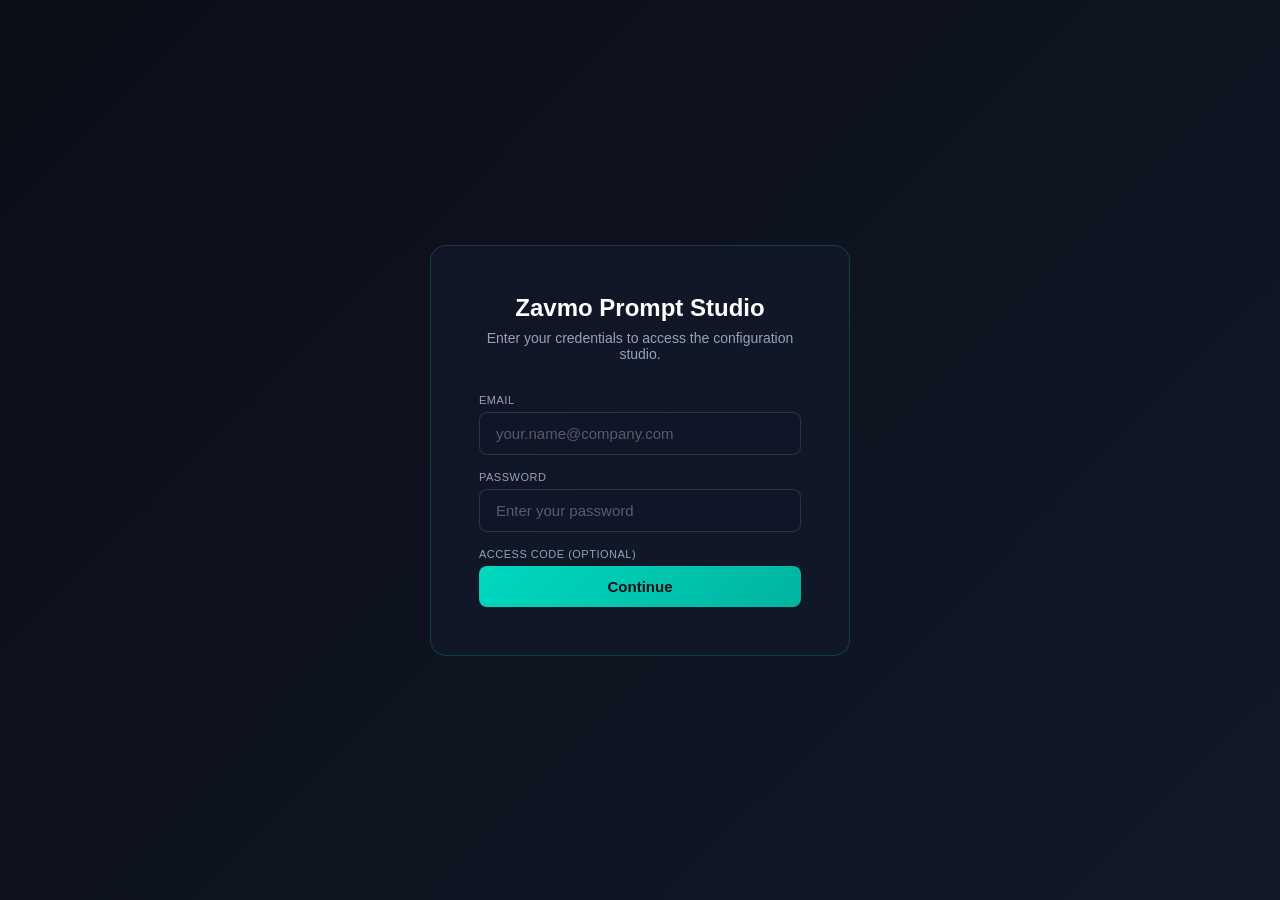
<file: index.html>
<!DOCTYPE html>
<html lang="en">
<head>
    <meta charset="UTF-8">
    <meta name="viewport" content="width=device-width, initial-scale=1.0">
    <title>Zavmo - Prompt Configuration Studio</title>
    <link rel="stylesheet" href="css/styles.css">
        <link rel="stylesheet" href="css/dark-force.css">
        <meta name="color-scheme" content="dark">
</head>
<body>
    <!-- ACCESS GATE -->
    <div id="access-gate">
        <div class="gate-card">
            <h1>Zavmo Prompt Studio</h1>
            <p>Enter your credentials to access the configuration studio.</p>
            <label for="gate-email">Email</label>
            <input type="email" id="gate-email" placeholder="your.name@company.com" autocomplete="email">
            <label for="gate-password">Password</label>
            <input type="password" id="gate-password" placeholder="Enter your password" autocomplete="current-password">
            <label for="gate-code">Access Code (optional)</label>
            <input type="text" id="gate-code" placeholder="Enter access code if provided" autocomplete="off" style="display:none;">
            <button onclick="checkAccess()">Continue</button>
            <div class="gate-error" id="gate-error">Invalid email or password.</div>
        </div>
    </div>

    <div class="app-container">
        <!-- HEADER -->
        <header class="header">
            <div class="header-content">
                <div class="logo-section" id="nav-home" style="cursor: pointer;" role="button" aria-label="Command Studio home">
                    <div class="logo">ZAVMO</div>
                </div>
                <nav class="nav-tabs">
                    <button class="nav-tab" data-tab="command-centre" style="color: #00d9c0; font-weight: 500;">ZAVMO</button>

                    <div style="flex: 1; display: flex; align-items: center; justify-content: center; gap: 8px; margin: 0 32px;">
                        <!-- Teaching Prompts (Characters) -->
                        <button class="nav-icon" data-tab="characters" data-tooltip="Teaching Prompts" aria-label="Teaching Prompts — configure AI teaching character prompts">
                            <svg viewBox="0 0 24 24"><path d="M20 21v-2a4 4 0 0 0-4-4H8a4 4 0 0 0-4 4v2"/><circle cx="12" cy="7" r="4"/></svg>
                        </button>
                        <!-- Agent 13 (Agent 13) -->
                        <button class="nav-icon teal-accent" data-tab="agent13" data-tooltip="Agent 13" aria-label="Agent 13 — automated prompt quality analysis">
                            <svg viewBox="0 0 24 24"><path d="M12 22s8-4 8-10V5l-8-3-8 3v7c0 6 8 10 8 10z"/></svg>
                        </button>
                        <!-- Test & Compare (Simulation) -->
                        <button class="nav-icon" data-tab="sim-compare" data-tooltip="Test & Compare" aria-label="Test and Compare — simulate and compare teaching responses">
                            <svg viewBox="0 0 24 24"><polyline points="16 3 21 3 21 8"/><line x1="4" y1="20" x2="21" y2="3"/><polyline points="21 16 21 21 16 21"/><line x1="15" y1="15" x2="21" y2="21"/><line x1="4" y1="4" x2="9" y2="9"/></svg>
                        </button>
                        <!-- Qualifications (Learning Specs) -->
                        <button class="nav-icon" data-tab="learning-specs" data-tooltip="Qualifications" aria-label="Qualifications — browse OFQUAL and NOS specifications">
                            <svg viewBox="0 0 24 24"><path d="M14 2H6a2 2 0 0 0-2 2v16a2 2 0 0 0 2 2h12a2 2 0 0 0 2-2V8z"/><polyline points="14 2 14 8 20 8"/><line x1="16" y1="13" x2="8" y2="13"/><line x1="16" y1="17" x2="8" y2="17"/></svg>
                        </button>
                        <!-- Job Roles (Job Descriptions) -->
                        <button class="nav-icon" data-tab="job-descriptions" data-tooltip="Job Roles" aria-label="Job Roles — search and manage job descriptions">
                            <svg viewBox="0 0 24 24"><rect x="2" y="7" width="20" height="14" rx="2" ry="2"/><path d="M16 21V5a2 2 0 0 0-2-2h-4a2 2 0 0 0-2 2v16"/></svg>
                        </button>
                        <!-- Learning Analytics (xAPI) -->
                        <button class="nav-icon" data-tab="xapi-analytics" data-tooltip="Learning Analytics" aria-label="Learning Analytics — real-time xAPI learning data">
                            <svg viewBox="0 0 24 24"><line x1="18" y1="20" x2="18" y2="10"/><line x1="12" y1="20" x2="12" y2="4"/><line x1="6" y1="20" x2="6" y2="14"/></svg>
                        </button>
                        <!-- Org Insights (Org Pulse) -->
                        <button class="nav-icon" data-tab="org-pulse" data-tooltip="Org Insights" aria-label="Org Insights — organisation health and learning pulse">
                            <svg viewBox="0 0 24 24"><polyline points="22 12 18 12 15 21 9 3 6 12 2 12"/></svg>
                        </button>
                        <!-- Team & Access (User Management) -->
                        <button class="nav-icon" data-tab="user-management" data-tooltip="Team & Access" aria-label="Team and Access — manage users, invitations, and allocations">
                            <svg viewBox="0 0 24 24"><path d="M17 21v-2a4 4 0 0 0-4-4H5a4 4 0 0 0-4 4v2"/><circle cx="9" cy="7" r="4"/><path d="M23 21v-2a4 4 0 0 0-3-3.87"/><path d="M16 3.13a4 4 0 0 1 0 7.75"/></svg>
                        </button>
                    </div>

                    <!-- Profile — right justified -->
                    <button class="nav-icon" data-tab="profile" data-tooltip="Profile" aria-label="Profile" style="margin-left: auto;">
                        <svg viewBox="0 0 24 24"><circle cx="12" cy="12" r="10"/><circle cx="12" cy="10" r="3"/><path d="M6.168 18.849A4 4 0 0 1 10 16h4a4 4 0 0 1 3.834 2.855"/></svg>
                    </button>
                </nav>
            </div>
        </header>

        <!-- MAIN CONTENT -->
        <div class="main-content">
            <!-- NEURAL NETWORK BACKGROUND CANVAS -->
            <canvas id="cc-neural-canvas"></canvas>

            <!-- Command Studio PAGE (homepage) -->
            <div id="command-centre-page" style="width: 100%; height: 100vh; display: none; overflow-y: auto;">
                <!-- Centre stage greeting and chat -->
                <div class="cc-centre-stage">
                    <!-- GREETING -->
                    <div class="cc-greeting">
                        <div class="cc-greeting-text">Hello, <span class="cc-name">there</span></div>
                        <div class="cc-greeting-sub">Welcome to the Command Studio</div>
                    </div>

                    <!-- FLOATING DIALOGUE BOX -->
                    <div class="cc-console-wrapper">
                        <div class="cc-console-label">Zavmo Intelligence</div>
                        <div class="cc-chat-panel">
                            <div class="cc-chat-messages" id="cc-chat-messages">
                                <div class="cc-chat-msg zavmo" id="cc-welcome-msg">
                                    Good morning. You have <strong class="cc-teal">1,247 active learners</strong> across your organisation today.
                                    <span class="cc-insight-line" id="cc-insight-0">Engagement is up <span class="cc-teal">4.2%</span> this week — your best week since January.</span>
                                    <span class="cc-insight-line" id="cc-insight-1"><span class="cc-teal">3 pending invitations</span> are awaiting approval for the Manchester cohort.</span>
                                    <span class="cc-insight-line" id="cc-insight-2">Agent 13 has flagged <span class="cc-teal">2 learners</span> showing early signs of disengagement.</span>
                                    <span class="cc-insight-line" id="cc-insight-3">Top performer this week: <span class="cc-teal">Customer Service L3, London</span> at 87% completion.</span>
                                    <span class="cc-insight-line" id="cc-insight-4">Skills gap alert: <span class="cc-teal">Data Analysis</span> mastery is at 34% — down 3% from last month.</span>
                                    <span class="cc-insight-line" id="cc-insight-5">Completion velocity has improved — learners are finishing <span class="cc-teal">2 days faster</span> on average.</span>
                                    <span class="cc-insight-line" id="cc-insight-6"><span class="cc-teal">23 new starters</span> have no courses allocated yet. Shall I suggest some?</span>
                                    <span class="cc-insight-line" id="cc-insight-7">Bloom's mastery: <span class="cc-teal">89%</span> at Remember, but only <span class="cc-teal">18%</span> reaching Create level.</span>
                                </div>
                            </div>
                            <div class="cc-typing-indicator" id="cc-typing-indicator">
                                <div class="cc-typing-dot"></div>
                                <div class="cc-typing-dot"></div>
                                <div class="cc-typing-dot"></div>
                            </div>
                            <div class="cc-chat-input-row">
                                <input type="text" class="cc-chat-input" id="cc-chat-input" placeholder="Ask me anything about your organisation's learning..." aria-label="Ask Zavmo Intelligence a question">
                                <button class="cc-chat-send" id="cc-chat-send" aria-label="Send message">Send</button>
                            </div>
                        </div>
                    </div>
                </div>
            </div>

            <!-- ORG PULSE PAGE -->
            <div id="org-pulse-page" class="cc-tab-page cc-pulse-page" style="display: none;">
                <div class="cc-pulse-header">
                    <div class="cc-pulse-title">Organisation Pulse</div>
                    <div class="cc-pulse-sub">Real-time overview of your organisation's learning health</div>
                </div>

                <div class="cc-kpi-row">
                    <div class="cc-kpi-card">
                        <div class="cc-kpi-label">Active Learners</div>
                        <div class="cc-kpi-value">1,247</div>
                        <div class="cc-kpi-change up">+12% vs last month</div>
                    </div>
                    <div class="cc-kpi-card">
                        <div class="cc-kpi-label">Engagement Rate</div>
                        <div class="cc-kpi-value">78%</div>
                        <div class="cc-kpi-change up">+4.2% this week</div>
                    </div>
                    <div class="cc-kpi-card">
                        <div class="cc-kpi-label">ROI Indicator</div>
                        <div class="cc-kpi-value">3.2x<span class="cc-kpi-unit">return</span></div>
                        <div class="cc-kpi-change up">+0.4x vs Q3</div>
                    </div>
                    <div class="cc-kpi-card">
                        <div class="cc-kpi-label">Completion Velocity</div>
                        <div class="cc-kpi-value">14<span class="cc-kpi-unit">days avg</span></div>
                        <div class="cc-kpi-change up">-2 days faster</div>
                    </div>
                    <div class="cc-kpi-card">
                        <div class="cc-kpi-label">Hours Saved</div>
                        <div class="cc-kpi-value">2,840<span class="cc-kpi-unit">hrs</span></div>
                        <div class="cc-kpi-change neutral">This quarter</div>
                    </div>
                </div>

                <div class="cc-insight-grid">
                    <div class="cc-insight-card">
                        <div class="cc-insight-card-title">Bloom's Mastery Distribution</div>
                        <div class="cc-bloom-ladder">
                            <div class="cc-bloom-row"><div class="cc-bloom-label">Create</div><div class="cc-bloom-bar-track"><div class="cc-bloom-bar" style="width:18%"></div></div><div class="cc-bloom-pct">18%</div></div>
                            <div class="cc-bloom-row"><div class="cc-bloom-label">Evaluate</div><div class="cc-bloom-bar-track"><div class="cc-bloom-bar" style="width:24%"></div></div><div class="cc-bloom-pct">24%</div></div>
                            <div class="cc-bloom-row"><div class="cc-bloom-label">Analyse</div><div class="cc-bloom-bar-track"><div class="cc-bloom-bar" style="width:35%"></div></div><div class="cc-bloom-pct">35%</div></div>
                            <div class="cc-bloom-row"><div class="cc-bloom-label">Apply</div><div class="cc-bloom-bar-track"><div class="cc-bloom-bar" style="width:52%"></div></div><div class="cc-bloom-pct">52%</div></div>
                            <div class="cc-bloom-row"><div class="cc-bloom-label">Understand</div><div class="cc-bloom-bar-track"><div class="cc-bloom-bar" style="width:71%"></div></div><div class="cc-bloom-pct">71%</div></div>
                            <div class="cc-bloom-row"><div class="cc-bloom-label">Remember</div><div class="cc-bloom-bar-track"><div class="cc-bloom-bar" style="width:89%"></div></div><div class="cc-bloom-pct">89%</div></div>
                        </div>
                    </div>

                    <div class="cc-insight-card">
                        <div class="cc-insight-card-title">Top Content This Week</div>
                        <ul class="cc-pulse-list">
                            <li><span>Health &amp; Safety L2</span><span class="cc-pl-val">342</span></li>
                            <li><span>Customer Service L3</span><span class="cc-pl-val">287</span></li>
                            <li><span>Leadership &amp; Mgmt L5</span><span class="cc-pl-val">198</span></li>
                            <li><span>Digital Skills L2</span><span class="cc-pl-val">156</span></li>
                            <li><span>Project Management L4</span><span class="cc-pl-val">134</span></li>
                        </ul>
                    </div>

                    <div class="cc-insight-card">
                        <div class="cc-insight-card-title">Top Learning Streams</div>
                        <ul class="cc-pulse-list">
                            <li><span>Compliance &amp; Regulation</span><span class="cc-pl-val">28%</span></li>
                            <li><span>Leadership Development</span><span class="cc-pl-val">22%</span></li>
                            <li><span>Technical Skills</span><span class="cc-pl-val">19%</span></li>
                            <li><span>Customer Experience</span><span class="cc-pl-val">17%</span></li>
                            <li><span>Digital Transformation</span><span class="cc-pl-val">14%</span></li>
                        </ul>
                    </div>

                    <div class="cc-insight-card">
                        <div class="cc-insight-card-title">Character Interactions</div>
                        <div class="cc-char-grid">
                            <div class="cc-char-dot"><div class="cc-char-dot-circle">BU</div><div class="cc-char-dot-label">Builder</div></div>
                            <div class="cc-char-dot"><div class="cc-char-dot-circle">CO</div><div class="cc-char-dot-label">Coach</div></div>
                            <div class="cc-char-dot"><div class="cc-char-dot-circle">NA</div><div class="cc-char-dot-label">Navigator</div></div>
                            <div class="cc-char-dot"><div class="cc-char-dot-circle">EX</div><div class="cc-char-dot-label">Explorer</div></div>
                            <div class="cc-char-dot"><div class="cc-char-dot-circle">CN</div><div class="cc-char-dot-label">Connector</div></div>
                            <div class="cc-char-dot"><div class="cc-char-dot-circle">PR</div><div class="cc-char-dot-label">Practitioner</div></div>
                            <div class="cc-char-dot"><div class="cc-char-dot-circle">AN</div><div class="cc-char-dot-label">Analyst</div></div>
                            <div class="cc-char-dot"><div class="cc-char-dot-circle">CL</div><div class="cc-char-dot-label">Collaborator</div></div>
                            <div class="cc-char-dot"><div class="cc-char-dot-circle">CT</div><div class="cc-char-dot-label">Catalyst</div></div>
                            <div class="cc-char-dot"><div class="cc-char-dot-circle">EV</div><div class="cc-char-dot-label">Evaluator</div></div>
                            <div class="cc-char-dot"><div class="cc-char-dot-circle">CE</div><div class="cc-char-dot-label">Certifier</div></div>
                            <div class="cc-char-dot"><div class="cc-char-dot-circle">IN</div><div class="cc-char-dot-label">Integrator</div></div>
                        </div>
                    </div>

                    <div class="cc-insight-card">
                        <div class="cc-insight-card-title">Learners Pursuing Roles</div>
                        <ul class="cc-pulse-list">
                            <li><span>Financial Analyst</span><span class="cc-pl-val">89</span></li>
                            <li><span>Project Manager</span><span class="cc-pl-val">76</span></li>
                            <li><span>Team Leader</span><span class="cc-pl-val">64</span></li>
                            <li><span>Data Analyst</span><span class="cc-pl-val">51</span></li>
                            <li><span>Operations Manager</span><span class="cc-pl-val">43</span></li>
                        </ul>
                    </div>

                    <div class="cc-insight-card">
                        <div class="cc-insight-card-title">Skills Gap Analysis</div>
                        <ul class="cc-pulse-list">
                            <li><span>Communication</span><span class="cc-pl-val" style="color:#22c55e">82%</span></li>
                            <li><span>H&amp;S Compliance</span><span class="cc-pl-val" style="color:#22c55e">79%</span></li>
                            <li><span>Leadership</span><span class="cc-pl-val">58%</span></li>
                            <li><span>Project Management</span><span class="cc-pl-val" style="color:#f59e0b">41%</span></li>
                            <li><span>Data Analysis</span><span class="cc-pl-val" style="color:#ef4444">34%</span></li>
                        </ul>
                    </div>
                </div>
            </div>

            <!-- USER MANAGEMENT PAGE (placeholder) -->
            <div id="user-management-page" class="cc-tab-page cc-placeholder-page" style="display: none;">
                <svg class="cc-placeholder-icon" viewBox="0 0 24 24"><path d="M17 21v-2a4 4 0 0 0-4-4H5a4 4 0 0 0-4 4v2"/><circle cx="9" cy="7" r="4"/><path d="M23 21v-2a4 4 0 0 0-3-3.87"/><path d="M16 3.13a4 4 0 0 1 0 7.75"/></svg>
                <div class="cc-placeholder-title">User Management</div>
                <div class="cc-placeholder-desc">Add users, manage teams, assign roles, and handle allocations and invitations. Coming soon.</div>
            </div>

            <!-- TEACHING PROMPTS PAGE (Characters) -->
            <div id="characters-page" class="cc-page-container" style="width: 100%; overflow-y: auto;">
                <div class="panel" style="width: 100%;">
                    <div style="width: 100%; box-sizing: border-box; padding: 32px 40px;">

                        <!-- PAGE HEADER — Clean title + character selector -->
                        <div class="cc-page-header">
                            <div>
                                <h2 class="cc-page-title">Teaching Prompts</h2>
                                <p class="cc-page-subtitle">Configure the AI teaching characters that guide your learners. Each character has a unique voice, Bloom's level, and teaching style.</p>
                            </div>
                            <div class="cc-page-actions">
                                <select id="character-select" class="cc-select">
                                    <option value="foundation-builder">The Foundation Builder</option>
                                    <option value="challenge-coach">The Challenge Coach</option>
                                    <option value="career-navigator">The Career Navigator</option>
                                    <option value="experiment-space">The Experiment Space</option>
                                    <option value="pattern-connector">The Pattern Connector (Maya Patel)</option>
                                    <option value="practical-builder">The Practical Builder (Alex Thompson)</option>
                                    <option value="systems-analyst">The Systems Analyst (Kenji Tanaka)</option>
                                    <option value="collaboration-guide">The Collaboration Guide (Sofia Rodriguez)</option>
                                    <option value="creative-catalyst">The Creative Catalyst (Aisha Williams)</option>
                                    <option value="evidence-evaluator">The Evidence Evaluator</option>
                                    <option value="qualification-certifier">The Qualification Certifier</option>
                                    <option value="integrator">The Integrator</option>
                                </select>
                                <button id="push-all-zavmo-btn" class="cc-btn-push" title="Push all 12 character prompts + Teaching Charter to Zavmo">Push All to Zavmo</button>
                            </div>
                        </div>

                        <!-- CHARACTER AT A GLANCE — compact metadata strip -->
                        <div class="cc-meta-strip">
                            <div class="cc-meta-item">
                                <span class="cc-meta-label">Bloom's Level</span>
                                <span class="cc-meta-value" id="blooms-level">Remember, Understand</span>
                            </div>
                            <div class="cc-meta-divider"></div>
                            <div class="cc-meta-item">
                                <span class="cc-meta-label">Intelligence Type</span>
                                <span class="cc-meta-value" id="intelligence-type">Foundation Building</span>
                            </div>
                            <div class="cc-meta-divider"></div>
                            <div class="cc-meta-item">
                                <span class="cc-meta-label">Voice Pattern</span>
                                <span class="cc-meta-value" id="voice-pattern">Encouraging Mentor</span>
                            </div>
                            <div class="cc-meta-divider"></div>
                            <div class="cc-meta-item" id="colour-swatch-wrap">
                                <span class="cc-meta-label">Characters</span>
                                <span class="cc-meta-value cc-meta-teal" id="colour-swatch">12</span>
                            </div>
                        </div>

                        <!-- TEACHING CHARTER — always visible banner, expandable detail -->
                        <div class="cc-charter-banner">
                            <div class="cc-charter-banner-top">
                                <div class="cc-charter-banner-info">
                                    <svg class="cc-charter-icon" viewBox="0 0 24 24" width="18" height="18"><path d="M12 22s8-4 8-10V5l-8-3-8 3v7c0 6 8 10 8 10z"/></svg>
                                    <div>
                                        <div class="cc-charter-banner-title">Teaching Charter <span class="cc-charter-status">Active</span></div>
                                        <div class="cc-charter-banner-preview" id="cc-charter-snippet">Applied to all 12 characters and Agent 13 on every API call. Governs how all characters teach, assess, and respond.</div>
                                    </div>
                                </div>
                                <div class="cc-section-actions">
                                    <button id="charter-toggle" class="cc-btn-secondary cc-btn-expand" role="button" aria-expanded="false" aria-controls="charter-body">
                                        <span class="cc-expand-text">View Charter</span>
                                        <svg class="cc-section-chevron" viewBox="0 0 24 24" width="14" height="14"><polyline points="6 9 12 15 18 9"/></svg>
                                    </button>
                                    <button id="charter-panel-header" class="cc-btn-secondary">Edit</button>
                                    <button id="push-charter-btn" class="cc-btn-push" title="Push Teaching Charter to Zavmo">Push Charter</button>
                                </div>
                            </div>
                            <div id="charter-body" class="cc-section-body cc-collapsed">
                                <div id="charter-preview" class="cc-code-preview">
                                    <pre id="charter-preview-text" class="cc-code-text"></pre>
                                </div>
                                <div id="charter-panel-body" style="display: none; margin-top: 16px;">
                                    <textarea class="prompt-textarea" id="teaching-charter-textarea" class="cc-textarea" spellcheck="false" placeholder="Teaching Charter will appear here..."></textarea>
                                    <div class="cc-btn-row">
                                        <button id="save-charter-btn" class="cc-btn-primary">Save Charter</button>
                                        <button id="reset-charter-btn" class="cc-btn-ghost">Reset to Default</button>
                                        <span id="charter-save-status" class="cc-save-status">Charter saved successfully.</span>
                                    </div>
                                </div>
                            </div>
                        </div>

                        <!-- CHARACTER SYSTEM PROMPT — the main working area -->
                        <div class="cc-section-card cc-prompt-section">
                            <div class="cc-section-header">
                                <div class="cc-section-title-row">
                                    <h3 class="cc-section-title">System Prompt</h3>
                                    <span class="cc-badge cc-badge-edit">Editable</span>
                                </div>
                                <div class="cc-section-actions">
                                    <button id="save-prompt-btn" class="cc-btn-primary">Save</button>
                                    <button id="copy-prompt-btn" class="cc-btn-secondary">Copy</button>
                                    <button id="push-to-zavmo-btn" class="cc-btn-push" title="Push this prompt to the live Zavmo application">Push to Zavmo</button>
                                </div>
                            </div>
                            <p class="cc-section-desc">The system prompt for the selected character. The Teaching Charter is automatically appended to every API call.</p>
                            <textarea class="prompt-textarea" id="prompt-textarea" class="cc-textarea cc-textarea-main" spellcheck="false" placeholder="Character prompt will appear here..."></textarea>
                        </div>

                    </div>
                </div>
            </div>
            <!-- END TEACHING PROMPTS PAGE -->

            <!-- SIM & COMPARE PAGE (hidden by default) -->
            <div id="sim-compare-page" style="display: none; width: 100%; gap: 0; height: 100%; flex-direction: column;">

                <!-- HEADER -->
                <div style="width: 100%; box-sizing: border-box; padding: 24px 32px 0 32px;">
                    <div style="display: flex; align-items: center; justify-content: space-between; margin-bottom: 32px; padding-bottom: 20px; border-bottom: 1px solid rgba(0,217,192,0.2);">
                        <div style="display: flex; align-items: center; gap: 16px;">
                            <div style="width: 48px; height: 48px; border-radius: 12px; background: rgba(0,217,192,0.15); display: flex; align-items: center; justify-content: center;">
                                <svg width="24" height="24" viewBox="0 0 24 24" fill="none" stroke="#00d9c0" stroke-width="2" stroke-linecap="round" stroke-linejoin="round"><path d="M9 19V6l12-3v13"/><circle cx="6" cy="19" r="3"/><circle cx="18" cy="16" r="3"/></svg>
                            </div>
                            <div>
                                <h2 style="color: #ffffff; font-size: 22px; margin: 0;">Simulation &amp; Comparison</h2>
                                <p style="color: rgba(255,255,255,0.5); font-size: 13px; margin: 4px 0 0 0;">Configure units, simulate character responses, and compare outputs side by side</p>
                            </div>
                        </div>
                    </div>
                </div>

                <!-- UNIT CONFIGURATION BAR (at top of sim-compare page) -->
                <div style="width: 100%; background: rgba(0,217,192,0.03); border-bottom: 1px solid rgba(0,217,192,0.15); padding: 16px 32px;">
                    <div class="qualification-selector-panel" id="qual-panel">
                        <div style="display: flex; justify-content: space-between; align-items: center; cursor: pointer;" id="qual-panel-header">
                            <div style="display: flex; align-items: center; gap: 10px;">
                                <h3 style="color: #00d9c0; font-size: 14px; text-transform: uppercase; letter-spacing: 1px; margin: 0;">Unit Configuration</h3>
                                <span style="background: rgba(0,217,192,0.15); color: #00d9c0; font-size: 10px; padding: 2px 8px; border-radius: 4px; font-weight: 600;">CONFIGURE BEFORE SIMULATING</span>
                            </div>
                            <span id="qual-panel-toggle" style="color: #00d9c0; font-size: 18px; transition: transform 0.3s;">&#9660;</span>
                        </div>

                        <div id="qual-panel-body" style="margin-top: 16px;">
                            <div style="display: grid; grid-template-columns: 1fr 1fr; gap: 12px; margin-bottom: 16px;">
                                <div class="qualification-dropdown-group">
                                    <label class="input-label" for="country-select">Country / Education System</label>
                                    <select id="country-select" class="input-field">
                                        <option value="uk">United Kingdom (OFQUAL)</option>
                                        <option value="au">Australia (AQF)</option>
                                        <option value="de">Germany (DQR)</option>
                                    </select>
                                </div>
                                <div style="display: flex; flex-direction: column; gap: 8px;">
                                    <span class="input-label">Framework</span>
                                    <div class="input-field" id="framework-display" style="background: rgba(10,22,40,0.5); cursor: default;">OFQUAL — Office of Qualifications and Examinations Regulation</div>
                                </div>
                            </div>

                            <div class="qualification-source-row">
                                <div class="qualification-dropdown-group">
                                    <label class="input-label" for="qualification-select">Qualification</label>
                                    <select id="qualification-select" class="input-field">
                                        <option value="">Select a qualification...</option>
                                    </select>
                                </div>
                                <div class="unit-dropdown-group">
                                    <label class="input-label" for="unit-select">Unit</label>
                                    <select id="unit-select" class="input-field">
                                        <option value="">Select a unit...</option>
                                    </select>
                                </div>
                                <button class="api-connector-btn" id="fetch-api-btn">Fetch from API</button>
                            </div>

                            <div class="readonly-fields" id="qual-readonly-fields">
                                <div class="readonly-field">
                                    <span class="readonly-label">Lesson Topic</span>
                                    <div class="readonly-value" id="lesson-topic-display">—</div>
                                    <button class="edit-btn" id="edit-lesson-topic-btn" title="Edit lesson topic">✎</button>
                                </div>
                                <div class="readonly-field">
                                    <span class="readonly-label">Credits</span>
                                    <div class="readonly-value" id="credits-display">—</div>
                                </div>
                                <div class="readonly-field full-width">
                                    <span class="readonly-label">Learning Objective</span>
                                    <div class="readonly-value" id="learning-objective-display">—</div>
                                    <button class="edit-btn" id="edit-objective-btn" title="Edit learning objective">✎</button>
                                </div>
                                <div class="readonly-field full-width">
                                    <span class="readonly-label">Learning Outcomes (LO)</span>
                                    <div class="readonly-value" id="learning-outcomes-display">—</div>
                                    <button class="edit-btn" id="edit-outcomes-btn" title="Edit learning outcomes">✎</button>
                                </div>
                                <div class="readonly-field full-width">
                                    <span class="readonly-label">Assessment Criteria (AC)</span>
                                    <div class="readonly-value" id="assessment-criteria-display">—</div>
                                    <button class="edit-btn" id="edit-criteria-btn" title="Edit assessment criteria">✎</button>
                                </div>
                                <div class="readonly-field">
                                    <span class="readonly-label">Bloom's Level Range</span>
                                    <div class="readonly-value" id="blooms-display">—</div>
                                </div>
                            </div>
                        </div>
                    </div>
                </div>
                <!-- END UNIT CONFIGURATION BAR -->

                <!-- SUB-TAB BAR: Simulation | Compare Teachers -->
                <div class="sim-sub-tabs" id="sim-sub-tabs">
                    <button class="sim-sub-tab active" data-sim-tab="simulation" id="sim-sub-tab-simulation">Simulation</button>
                    <button class="sim-sub-tab" data-sim-tab="comparison" id="sim-sub-tab-comparison">Compare Teachers</button>
                </div>

                <!-- SIMULATION + COMPARISON (tabbed, full width) -->
                <div style="flex: 1; min-height: 0; position: relative;">

                <!-- SIMULATION TAB -->
                <div class="panel sim-tab-panel active" id="simulation-panel" style="min-width: 0; overflow-y: auto; padding: 32px; background: #0a1628;">
                    <div class="tab-content active" id="simulation-tab">
                        <!-- PRE-LESSON VIEW -->
                        <div class="pre-lesson-view" id="pre-lesson-view">
                            <!-- API Settings Toggle -->
                            <button class="chat-btn secondary" id="toggle-api-settings" style="width: 100%; margin-bottom: 16px;">API Settings</button>

                            <!-- API Settings Panel -->
                            <div class="api-settings-panel" id="api-settings-panel">
                                <div class="api-settings-row full">
                                    <div class="input-group">
                                        <label class="input-label">API Provider</label>
                                        <select class="input-field" id="api-provider">
                                            <option value="local">Local (No API)</option>
                                            <option value="zavmo-cloud">Zavmo Cloud (Recommended)</option>
                                            <option value="openai">OpenAI</option>
                                            <option value="anthropic">Anthropic</option>
                                            <option value="azure">Azure OpenAI</option>
                                        </select>
                                    </div>
                                </div>

                                <div class="api-settings-row" id="api-key-row" style="display: none;">
                                    <div class="input-group">
                                        <label class="input-label">API Key</label>
                                        <input type="password" class="input-field" id="api-key" placeholder="Enter your API key">
                                    </div>
                                </div>

                                <div class="api-settings-row" id="model-row" style="display: none;">
                                    <div class="input-group">
                                        <label class="input-label">Model</label>
                                        <select class="input-field" id="api-model">
                                            <option value="gpt-4o">GPT-4o</option>
                                            <option value="gpt-4o-mini">GPT-4o Mini</option>
                                            <option value="claude-opus-4-5-20251101">Claude Opus 4.5</option>
                                            <option value="claude-sonnet-4-5-20250929">Claude Sonnet 4.5</option>
                                        </select>
                                    </div>
                                    <div class="input-group">
                                        <label class="input-label">Temperature</label>
                                        <div class="slider-container">
                                            <input type="range" id="temperature-slider" min="0" max="1" step="0.1" value="0.7">
                                            <span class="slider-value" id="temperature-value">0.7</span>
                                        </div>
                                    </div>
                                </div>

                                <div class="api-settings-row full" id="api-button-row" style="display: none;">
                                    <button class="button button-primary" id="connect-api-btn" style="width: 100%;">Connect API</button>
                                </div>
                            </div>

                            <!-- Pre-lesson card -->
                            <div class="pre-lesson-card">
                                <h2 class="pre-lesson-title">Ready to Begin?</h2>
                                <p class="pre-lesson-text">Configure a unit using the panel above, then click Start Lesson to begin the simulation.</p>
                                <button class="chat-btn" id="start-lesson-btn" style="width: 100%;">Start Lesson</button>
                            </div>
                        </div>

                        <!-- LESSON VIEW -->
                        <div class="lesson-view" id="lesson-view" style="display: none; flex-direction: column; height: 100%; gap: 0;">
                            <!-- HEADER BAR -->
                            <div class="lesson-header-bar">
                                <div class="lesson-header-left">
                                    <button class="lesson-back-btn" id="lesson-back-btn">&lt; Back</button>
                                    <span class="lesson-unit-title" id="lesson-unit-title">Unit Title</span>
                                    <span class="lesson-learning-badge">Learning</span>
                                </div>
                                <div class="lesson-header-center" style="position: relative;">
                                    <div class="lesson-character-icon" id="lesson-character-icon">≋</div>
                                    <div class="lesson-character-badge">
                                        <div>
                                            <span class="lesson-character-name" id="lesson-character-name">Character</span>
                                            <span class="lesson-character-subtitle" id="lesson-character-subtitle">Subtitle</span>
                                        </div>
                                        <button class="lesson-character-dropdown" id="lesson-character-dropdown">▼</button>
                                    </div>
                                    <!-- Character selector dropdown -->
                                    <div class="sim-char-dropdown" id="sim-char-dropdown"></div>
                                </div>
                                <div class="lesson-header-right">
                                    <button class="lesson-end-session-btn" id="end-session-btn">End Session</button>
                                </div>
                            </div>

                            <!-- OBJECTIVE BAR -->
                            <div class="objective-bar">
                                <div class="objective-bar-left">
                                    <span class="objective-label">Objective:</span>
                                    <span class="objective-text" id="objective-text">Learning objective...</span>
                                </div>
                                <div class="objective-badges">
                                    <span class="bloom-badge" id="bloom-badge">Bloom: Level 2 — Understand</span>
                                    <div class="objective-progress">
                                        <div class="objective-progress-bar">
                                            <div class="objective-progress-fill" id="objective-progress-fill" style="width: 0%;"></div>
                                        </div>
                                        <span class="objective-progress-text" id="objective-progress-text">0%</span>
                                    </div>
                                </div>
                            </div>

                            <!-- COLLAPSIBLE OBJECTIVES SECTION -->
                            <div class="objectives-section">
                                <div class="objectives-header" id="objectives-header">
                                    <span class="objectives-toggle-icon" id="objectives-toggle-icon">▶</span>
                                    <span>Learning objectives, outcomes & assessment criteria</span>
                                </div>
                                <div class="objectives-body" id="objectives-body">
                                    <div class="progress-objective" id="progress-objective"></div>
                                    <div class="progress-section-label">Learning Outcomes</div>
                                    <div id="progress-lo-list"></div>
                                    <div class="progress-section-label">Assessment Criteria</div>
                                    <div id="progress-ac-list"></div>
                                </div>
                            </div>

                            <!-- MAIN CONTENT AREA - Chat & Sidebar -->
                            <div class="lesson-main-area">
                                <!-- CHAT COLUMN -->
                                <div class="lesson-chat-column">
                                    <!-- Chat Output -->
                                    <div class="chat-output" id="chat-output"></div>

                                    <!-- Helper Text -->
                                    <div class="lesson-helper-text">Ask your teacher any questions below. When you're ready for the next part, click the button.</div>

                                    <!-- Chat Input Area -->
                                    <div class="chat-input-area" id="chat-input-area">
                                        <input type="text" class="lesson-chat-input-field" id="learner-input" placeholder="Ask a question about this topic..." disabled>
                                        <button class="chat-input-mic-btn" id="mic-btn" title="Microphone" disabled>🎤</button>
                                        <button class="chat-input-send-btn" id="send-btn" title="Send message" disabled>✈</button>
                                    </div>

                                    <!-- Continue Button -->
                                    <button class="lesson-continue-btn" id="lesson-continue-btn">Continue to next part</button>
                                </div>

                                <!-- xAPI SIDEBAR -->
                                <div class="lesson-sidebar">
                                    <!-- Sidebar Header -->
                                    <div class="lesson-sidebar-header">
                                        <div class="lesson-sidebar-header-left">
                                            <button class="lesson-sidebar-collapse-btn" id="lesson-sidebar-collapse">◀</button>
                                            <div>
                                                <div class="lesson-sidebar-title">xAPI Statements</div>
                                                <div class="lesson-sidebar-subtitle">Real-time learning analytics</div>
                                            </div>
                                        </div>
                                        <span class="lesson-sidebar-badge" id="lesson-statement-count">0 statements</span>
                                    </div>

                                    <!-- Session Info -->
                                    <div class="lesson-sidebar-section">
                                        <div class="lesson-sidebar-info-row">
                                            <span class="lesson-sidebar-label">Session ID</span>
                                            <span class="lesson-sidebar-value" id="lesson-session-id">...</span>
                                        </div>
                                        <div class="lesson-sidebar-info-row">
                                            <span class="lesson-sidebar-label">Character</span>
                                            <span class="lesson-sidebar-value teal" id="lesson-sidebar-character">builder</span>
                                        </div>
                                        <div class="lesson-sidebar-divider"></div>
                                    </div>

                                    <!-- Learning Objectives -->
                                    <div class="lesson-learning-objectives">
                                        <div class="lesson-lo-title">Learning Objectives</div>
                                        <div id="lesson-sidebar-lo-list"></div>
                                    </div>

                                    <!-- Assessment Criteria -->
                                    <div class="lesson-learning-objectives" id="lesson-sidebar-ac-section" style="display: none;">
                                        <div class="lesson-lo-title" style="color: #5B9BD5;">Assessment Criteria</div>
                                        <div id="lesson-sidebar-ac-list"></div>
                                    </div>

                                    <!-- xAPI Feed -->
                                    <div style="flex: 1; overflow-y: auto; border-bottom: 1px solid rgba(26, 58, 92, 0.5);">
                                        <div id="xapi-toggle" style="padding: 10px 16px; cursor: pointer; display: flex; align-items: center; gap: 6px; border-bottom: 1px solid rgba(26,58,92,0.3); user-select: none;">
                                            <span id="xapi-toggle-icon" style="color: #00d9c0; font-size: 10px;">▼</span>
                                            <span style="font-size: 11px; font-weight: 600; color: #8b9cb6; text-transform: uppercase; letter-spacing: 0.5px;">xAPI Feed</span>
                                        </div>
                                        <div id="xapi-preview" style="display: block;">
                                            <div class="xapi-feed" id="xapi-feed"></div>
                                        </div>
                                    </div>

                                    <!-- Sidebar Continue Button -->
                                    <div class="lesson-sidebar-continue">
                                        <button class="lesson-continue-btn" id="lesson-sidebar-continue-btn">Continue to next part</button>
                                    </div>
                                </div>
                            </div>
                        </div>
                    </div>

                </div>
                <!-- END SIMULATION SIDE -->

                <!-- COMPARE TEACHERS TAB -->
                <div class="panel sim-tab-panel" id="comparison-panel" style="min-width: 0; overflow-y: auto; padding: 32px; background: #0a1628; display: none;">
                    <div class="tab-content active" id="comparison-tab">
                        <div class="comparison-container" id="comparison-container"></div>
                    </div>
                </div>
                <!-- END COMPARE TEACHERS TAB -->

                </div>
                <!-- END SIMULATION + COMPARISON TABBED -->
            </div>
            <!-- END SIM & COMPARE PAGE -->

            <!-- LEARNING SPECIFICATIONS PAGE (hidden by default) -->
            <div id="learning-specs-page" style="display: none; width: 100%; overflow-y: auto;">
                <div class="panel" style="width: 100%;">
                    <div style="width: 100%; box-sizing: border-box; padding: 24px;">

                        <!-- HEADER -->
                        <div style="display: flex; align-items: center; justify-content: space-between; margin-bottom: 32px; padding-bottom: 20px; border-bottom: 1px solid rgba(0,217,192,0.2);">
                            <div style="display: flex; align-items: center; gap: 16px;">
                                <div style="width: 48px; height: 48px; border-radius: 12px; background: rgba(0,217,192,0.15); display: flex; align-items: center; justify-content: center;">
                                    <svg width="24" height="24" viewBox="0 0 24 24" fill="none" stroke="#00d9c0" stroke-width="2" stroke-linecap="round" stroke-linejoin="round"><path d="M4 19.5A2.5 2.5 0 0 1 6.5 17H20"/><path d="M6.5 2H20v20H6.5A2.5 2.5 0 0 1 4 19.5v-15A2.5 2.5 0 0 1 6.5 2z"/><line x1="8" y1="7" x2="16" y2="7"/><line x1="8" y1="11" x2="14" y2="11"/></svg>
                                </div>
                                <div>
                                    <h2 style="color: #ffffff; font-size: 22px; margin: 0;">Learning Specifications</h2>
                                    <p style="color: rgba(255,255,255,0.5); font-size: 13px; margin: 4px 0 0 0;">Browse, filter and explore qualifications from OFQUAL, NOS and other awarding bodies.</p>
                                </div>
                            </div>
                        </div>

                        <!-- SEARCH & FILTER SECTION -->
                        <div style="background: rgba(13, 30, 54, 0.6); backdrop-filter: blur(20px); border: 1px solid rgba(26, 58, 92, 0.5); border-radius: 16px; padding: 24px; margin-bottom: 32px;">

                            <!-- Search bar -->
                            <div style="position: relative; margin-bottom: 16px;">
                                <svg style="position: absolute; left: 14px; top: 50%; transform: translateY(-50%); color: #6b7c93; width: 18px; height: 18px;" xmlns="http://www.w3.org/2000/svg" viewBox="0 0 24 24" fill="none" stroke="currentColor" stroke-width="2" stroke-linecap="round" stroke-linejoin="round"><circle cx="11" cy="11" r="8"/><path d="m21 21-4.3-4.3"/></svg>
                                <input type="text" id="ls-search-input" placeholder="Search qualifications..." style="width: 100%; background: rgba(10, 22, 40, 0.7); border: 1px solid rgba(26, 58, 92, 0.5); border-radius: 12px; padding: 14px 16px 14px 44px; font-size: 14px; color: #ffffff; font-family: inherit; outline: none;" aria-label="Search learning specifications">
                            </div>

                            <!-- Filter row -->
                            <div class="jd-filter-row">
                                <span class="jd-filter-label">Sort by:</span>
                                <select id="ls-sort-dropdown" class="jd-filter-dropdown" aria-label="Sort learning specifications">
                                    <option value="popular">Most Popular</option>
                                    <option value="recent">Recently Updated</option>
                                    <option value="alpha">Alphabetical (A-Z)</option>
                                </select>
                                <span class="jd-filter-label" style="margin-left: 24px;">Filter by:</span>
                                <select id="ls-filter-country" class="jd-filter-dropdown" aria-label="Filter by country">
                                    <option value="">All Countries</option>
                                    <option value="uk">United Kingdom</option>
                                    <option value="us">United States</option>
                                    <option value="au">Australia</option>
                                    <option value="ca">Canada</option>
                                    <option value="ie">Ireland</option>
                                    <option value="eu">European Union</option>
                                    <option value="intl">International</option>
                                </select>
                                <select id="ls-filter-language" class="jd-filter-dropdown" aria-label="Filter by language">
                                    <option value="">All Languages</option>
                                    <option value="en">English</option>
                                    <option value="cy">Welsh</option>
                                    <option value="gd">Gaelic</option>
                                    <option value="fr">French</option>
                                    <option value="de">German</option>
                                    <option value="es">Spanish</option>
                                    <option value="zh">Mandarin</option>
                                </select>
                                <select id="ls-filter-level" class="jd-filter-dropdown" aria-label="Filter by level">
                                    <option value="">All Levels</option>
                                    <option value="1">Level 1</option>
                                    <option value="2">Level 2</option>
                                    <option value="3">Level 3</option>
                                    <option value="4">Level 4</option>
                                    <option value="5">Level 5</option>
                                    <option value="6">Level 6</option>
                                </select>
                                <select id="ls-filter-source" class="jd-filter-dropdown" aria-label="Filter by source type">
                                    <option value="">All Types</option>
                                    <option value="qualification">Qualification</option>
                                    <option value="skills">Skills</option>
                                </select>
                            </div>
                        </div>

                        <!-- Stats cards (hidden, loaded by API) -->
                        <div class="ls-stats-grid" id="ls-stats-grid" style="display: none;">
                            <div class="ls-stat-card">
                                <div class="ls-stat-label">OFQUAL Qualifications</div>
                                <div class="ls-stat-value" id="ls-stat-ofqual">--</div>
                                <div class="ls-stat-detail" id="ls-stat-ofqual-detail">Loading...</div>
                            </div>
                            <div class="ls-stat-card">
                                <div class="ls-stat-label">NOS Standards</div>
                                <div class="ls-stat-value" id="ls-stat-nos">--</div>
                                <div class="ls-stat-detail" id="ls-stat-nos-detail">Loading...</div>
                            </div>
                            <div class="ls-stat-card">
                                <div class="ls-stat-label">Job Descriptions</div>
                                <div class="ls-stat-value" id="ls-stat-jd">--</div>
                                <div class="ls-stat-detail" id="ls-stat-jd-detail">Loading...</div>
                            </div>
                            <div class="ls-stat-card">
                                <div class="ls-stat-label">Frameworks</div>
                                <div class="ls-stat-value" id="ls-stat-frameworks">--</div>
                                <div class="ls-stat-detail" id="ls-stat-frameworks-detail">Loading...</div>
                            </div>
                        </div>

                        <!-- Search/Filter controls (used by existing JS) -->
                        <div style="display: none;">
                            <button id="ls-search-btn">Search</button>
                            <button id="ls-refresh-btn">Refresh</button>
                            <select id="ls-filter-sector"><option value="">All Sectors</option></select>
                            <select id="ls-filter-type"><option value="">All Types</option><option value="ofqual">OFQUAL Only</option><option value="nos">NOS Only</option><option value="jd">Job Descriptions Only</option></select>
                            <button id="ls-clear-filters">Clear Filters</button>
                            <div id="ls-result-tabs">
                                <button class="ls-tab-btn active" data-ls-tab="all">All Results</button>
                                <button class="ls-tab-btn" data-ls-tab="ofqual">OFQUAL</button>
                                <button class="ls-tab-btn" data-ls-tab="nos">NOS</button>
                                <button class="ls-tab-btn" data-ls-tab="jd">Job Descriptions</button>
                            </div>
                        </div>

                        <!-- Results header -->
                        <div class="ls-results-header" id="ls-results-header" style="margin-bottom: 24px;">
                            <span id="ls-results-count">6 results</span>
                            <span id="ls-results-query"></span>
                        </div>

                        <!-- Results grid -->
                        <div id="ls-results-container">
                            <div class="ls-results-grid" id="ls-results-grid">
                                <!-- Cards populated by JavaScript -->
                            </div>
                            <div class="ls-empty-state" id="ls-empty-state" style="display: none;">
                                <div class="ls-empty-icon">
                                    <svg width="48" height="48" viewBox="0 0 24 24" fill="none" stroke="currentColor" stroke-width="1.5" stroke-linecap="round" stroke-linejoin="round"><circle cx="11" cy="11" r="8"/><line x1="21" y1="21" x2="16.65" y2="16.65"/></svg>
                                </div>
                                <div class="ls-empty-title">Search the learning database</div>
                                <div class="ls-empty-text">Enter a keyword to explore OFQUAL qualifications, NOS standards, and job descriptions stored in Neo4j</div>
                            </div>
                        </div>

                        <!-- Pagination -->
                        <div id="ls-pagination" style="display: flex; justify-content: center; align-items: center; gap: 8px; margin-top: 24px; padding-bottom: 16px;"></div>

                    </div>
                </div>
            </div>
            <!-- END LEARNING SPECIFICATIONS PAGE -->

            <!-- JOB DESCRIPTIONS PAGE (hidden by default) -->
            <div id="job-descriptions-page" style="display: none; width: 100%; overflow-y: auto;">
                <div class="panel" style="width: 100%;">
                    <div style="width: 100%; box-sizing: border-box; padding: 24px;">

                        <!-- HEADER -->
                        <div style="display: flex; align-items: center; justify-content: space-between; margin-bottom: 32px; padding-bottom: 20px; border-bottom: 1px solid rgba(0,217,192,0.2);">
                            <div style="display: flex; align-items: center; gap: 16px;">
                                <div style="width: 48px; height: 48px; border-radius: 12px; background: rgba(0,217,192,0.15); display: flex; align-items: center; justify-content: center;">
                                    <svg width="24" height="24" viewBox="0 0 24 24" fill="none" stroke="#00d9c0" stroke-width="2" stroke-linecap="round" stroke-linejoin="round"><path d="M16 21v-2a4 4 0 0 0-4-4H6a4 4 0 0 0-4 4v2"/><circle cx="9" cy="7" r="4"/><path d="M22 21v-2a4 4 0 0 0-3-3.87"/><path d="M16 3.13a4 4 0 0 1 0 7.75"/></svg>
                                </div>
                                <div>
                                    <h2 style="color: #ffffff; font-size: 22px; margin: 0;">Job Descriptions</h2>
                                    <p style="color: rgba(255,255,255,0.5); font-size: 13px; margin: 4px 0 0 0;">Search, review, and export the full job description library. Filter by industry, level, or title to find aligned qualifications.</p>
                                </div>
                            </div>
                        </div>

                        <!-- SEARCH & FILTER SECTION -->
                        <div style="background: rgba(13, 30, 54, 0.6); backdrop-filter: blur(20px); border: 1px solid rgba(26, 58, 92, 0.5); border-radius: 16px; padding: 24px; margin-bottom: 32px;">

                            <!-- Search bar -->
                            <div style="position: relative; margin-bottom: 16px;">
                                <svg style="position: absolute; left: 14px; top: 50%; transform: translateY(-50%); color: #6b7c93; width: 18px; height: 18px;" xmlns="http://www.w3.org/2000/svg" viewBox="0 0 24 24" fill="none" stroke="currentColor" stroke-width="2" stroke-linecap="round" stroke-linejoin="round"><circle cx="11" cy="11" r="8"/><path d="m21 21-4.3-4.3"/></svg>
                                <input type="text" id="jd-search-input" placeholder="Search by job title, keyword..." style="width: 100%; background: rgba(10, 22, 40, 0.7); border: 1px solid rgba(26, 58, 92, 0.5); border-radius: 12px; padding: 14px 16px 14px 44px; font-size: 14px; color: #ffffff; font-family: inherit; outline: none;" aria-label="Search job descriptions">
                            </div>

                            <!-- Filter row -->
                            <div class="jd-filter-row">
                                <span class="jd-filter-label">Sort by:</span>
                                <select id="jd-sort-dropdown" class="jd-filter-dropdown" aria-label="Sort job descriptions">
                                    <option value="popular">Most Popular</option>
                                    <option value="recent">Recently Updated</option>
                                    <option value="alpha">Alphabetical (A-Z)</option>
                                </select>
                                <span class="jd-filter-label" style="margin-left: 24px;">Filter by:</span>
                                <select id="jd-filter-country" class="jd-filter-dropdown" aria-label="Filter by country">
                                    <option value="">All Countries</option>
                                    <option value="uk">United Kingdom</option>
                                    <option value="us">United States</option>
                                    <option value="au">Australia</option>
                                    <option value="ca">Canada</option>
                                    <option value="ie">Ireland</option>
                                    <option value="eu">European Union</option>
                                    <option value="intl">International</option>
                                </select>
                                <select id="jd-filter-language" class="jd-filter-dropdown" aria-label="Filter by language">
                                    <option value="">All Languages</option>
                                    <option value="en">English</option>
                                    <option value="cy">Welsh</option>
                                    <option value="gd">Gaelic</option>
                                    <option value="fr">French</option>
                                    <option value="de">German</option>
                                    <option value="es">Spanish</option>
                                    <option value="zh">Mandarin</option>
                                </select>
                                <select id="jd-filter-industry" class="jd-filter-dropdown" aria-label="Filter by industry">
                                    <option value="">All Industries</option>
                                    <option value="technology">Technology</option>
                                    <option value="healthcare">Healthcare</option>
                                    <option value="finance">Finance &amp; Banking</option>
                                    <option value="construction">Construction</option>
                                    <option value="education">Education</option>
                                    <option value="retail">Retail</option>
                                    <option value="logistics">Logistics</option>
                                </select>
                                <select id="jd-filter-level" class="jd-filter-dropdown" aria-label="Filter by level">
                                    <option value="">All Levels</option>
                                    <option value="2">Level 2</option>
                                    <option value="3">Level 3</option>
                                    <option value="4">Level 4</option>
                                    <option value="5">Level 5</option>
                                    <option value="6">Level 6</option>
                                </select>
                            </div>
                        </div>

                        <!-- Results header -->
                        <div class="jd-results-header" style="margin-bottom: 24px;">
                            <div class="jd-results-count">Showing <strong id="jd-result-count">6</strong> of <strong>1,247</strong> job descriptions</div>
                        </div>

                        <!-- Results grid -->
                        <div class="jd-results-grid" id="jd-results-grid">
                            <!-- Cards populated by JavaScript -->
                        </div>

                        <!-- Pagination -->
                        <div class="jd-pagination" style="margin-top: 32px;">
                            <button class="jd-page-btn" aria-label="Previous page">
                                <svg xmlns="http://www.w3.org/2000/svg" viewBox="0 0 24 24" fill="none" stroke="currentColor" stroke-width="2" stroke-linecap="round" stroke-linejoin="round"><path d="m15 18-6-6 6-6"/></svg>
                            </button>
                            <button class="jd-page-btn active">1</button>
                            <button class="jd-page-btn">2</button>
                            <button class="jd-page-btn">3</button>
                            <button class="jd-page-btn">...</button>
                            <button class="jd-page-btn">42</button>
                            <button class="jd-page-btn" aria-label="Next page">
                                <svg xmlns="http://www.w3.org/2000/svg" viewBox="0 0 24 24" fill="none" stroke="currentColor" stroke-width="2" stroke-linecap="round" stroke-linejoin="round"><path d="m9 18 6-6-6-6"/></svg>
                            </button>
                        </div>

                    </div>
                </div>
            </div>
            <!-- END JOB DESCRIPTIONS PAGE -->

            <!-- JOB DESCRIPTION DETAIL OVERLAY -->
            <div class="jd-detail-overlay" id="jd-detail-overlay" onclick="closeJDDetailIfBackdrop(event, this)">
                <div class="jd-detail-panel" role="dialog" aria-modal="true" aria-label="Job description details">
                    <div class="jd-detail-header">
                        <div class="jd-detail-header-top">
                            <div>
                                <div class="jd-detail-title" id="jd-detail-title">Senior Software Engineer</div>
                                <div style="margin-top:6px;">
                                    <div class="jd-detail-meta-row" id="jd-detail-meta">
                                        <div class="jd-detail-meta-item">
                                            <svg xmlns="http://www.w3.org/2000/svg" viewBox="0 0 24 24" fill="none" stroke="currentColor" stroke-width="2" stroke-linecap="round" stroke-linejoin="round"><rect x="2" y="7" width="20" height="14" rx="2" ry="2"/><path d="M16 21V5a2 2 0 0 0-2-2h-4a2 2 0 0 0-2 2v16"/></svg>
                                            <span id="jd-detail-industry">Technology</span>
                                        </div>
                                        <div class="jd-detail-divider"></div>
                                        <div class="jd-detail-meta-item">
                                            <svg xmlns="http://www.w3.org/2000/svg" viewBox="0 0 24 24" fill="none" stroke="currentColor" stroke-width="2" stroke-linecap="round" stroke-linejoin="round"><path d="M2 3h6a4 4 0 0 1 4 4v14a3 3 0 0 0-3-3H2z"/><path d="M22 3h-6a4 4 0 0 0-4 4v14a3 3 0 0 1 3-3h7z"/></svg>
                                            <span id="jd-detail-level">Level 6 — Degree</span>
                                        </div>
                                        <div class="jd-detail-divider"></div>
                                        <div class="jd-detail-meta-item">
                                            <svg xmlns="http://www.w3.org/2000/svg" viewBox="0 0 24 24" fill="none" stroke="currentColor" stroke-width="2" stroke-linecap="round" stroke-linejoin="round"><circle cx="12" cy="12" r="10"/><polyline points="12 6 12 12 16 14"/></svg>
                                            <span id="jd-detail-updated">Updated 3 days ago</span>
                                        </div>
                                    </div>
                                </div>
                            </div>
                            <button class="jd-detail-close" onclick="closeJDDetail()" aria-label="Close detail panel">
                                <svg xmlns="http://www.w3.org/2000/svg" viewBox="0 0 24 24" fill="none" stroke="currentColor" stroke-width="2" stroke-linecap="round" stroke-linejoin="round"><path d="M18 6 6 18"/><path d="m6 6 12 12"/></svg>
                            </button>
                        </div>
                        <div style="display:flex;gap:8px;margin-top:16px;">
                            <div class="jd-export-menu">
                                <button class="jd-btn-primary" onclick="toggleJDExport(event)" aria-label="Export options">
                                    <svg xmlns="http://www.w3.org/2000/svg" viewBox="0 0 24 24" fill="none" stroke="currentColor" stroke-width="2" stroke-linecap="round" stroke-linejoin="round"><path d="M21 15v4a2 2 0 0 1-2 2H5a2 2 0 0 1-2-2v-4"/><polyline points="7 10 12 15 17 10"/><line x1="12" y1="15" x2="12" y2="3"/></svg>
                                    Export
                                </button>
                                <div class="jd-export-dropdown" id="jd-export-dropdown">
                                    <div class="jd-export-option" onclick="showJDToast('Exported as PDF')">
                                        <svg xmlns="http://www.w3.org/2000/svg" viewBox="0 0 24 24" fill="none" stroke="currentColor" stroke-width="2" stroke-linecap="round" stroke-linejoin="round"><path d="M14.5 2H6a2 2 0 0 0-2 2v16a2 2 0 0 0 2 2h12a2 2 0 0 0 2-2V7.5L14.5 2z"/><polyline points="14 2 14 8 20 8"/></svg>
                                        Export as PDF
                                    </div>
                                    <div class="jd-export-option" onclick="showJDToast('Exported as DOCX')">
                                        <svg xmlns="http://www.w3.org/2000/svg" viewBox="0 0 24 24" fill="none" stroke="currentColor" stroke-width="2" stroke-linecap="round" stroke-linejoin="round"><path d="M14.5 2H6a2 2 0 0 0-2 2v16a2 2 0 0 0 2 2h12a2 2 0 0 0 2-2V7.5L14.5 2z"/><polyline points="14 2 14 8 20 8"/><line x1="16" y1="13" x2="8" y2="13"/><line x1="16" y1="17" x2="8" y2="17"/><line x1="10" y1="9" x2="8" y2="9"/></svg>
                                        Export as Word
                                    </div>
                                    <div class="jd-export-option" onclick="showJDToast('Copied to clipboard')">
                                        <svg xmlns="http://www.w3.org/2000/svg" viewBox="0 0 24 24" fill="none" stroke="currentColor" stroke-width="2" stroke-linecap="round" stroke-linejoin="round"><rect x="9" y="9" width="13" height="13" rx="2" ry="2"/><path d="M5 15H4a2 2 0 0 1-2-2V4a2 2 0 0 1 2-2h9a2 2 0 0 1 2 2v1"/></svg>
                                        Copy to Clipboard
                                    </div>
                                </div>
                            </div>
                            <button class="jd-btn-secondary" onclick="showJDToast('Added to comparison')">
                                <svg xmlns="http://www.w3.org/2000/svg" viewBox="0 0 24 24" fill="none" stroke="currentColor" stroke-width="2" stroke-linecap="round" stroke-linejoin="round"><path d="M16 3h5v5"/><path d="M8 3H3v5"/><path d="M12 22v-8.3a4 4 0 0 0-1.172-2.872L3 3"/><path d="m15 9 6-6"/></svg>
                                Compare
                            </button>
                        </div>
                    </div>

                    <div class="jd-detail-body" id="jd-detail-body">
                        <!-- Dynamic content loaded here -->
                    </div>
                </div>
            </div>

            <!-- TOAST NOTIFICATION -->
            <div class="jd-toast" id="jd-toast">
                <svg xmlns="http://www.w3.org/2000/svg" viewBox="0 0 24 24" fill="none" stroke="currentColor" stroke-width="2" stroke-linecap="round" stroke-linejoin="round"><path d="M22 11.08V12a10 10 0 1 1-5.93-9.14"/><polyline points="22 4 12 14.01 9 11.01"/></svg>
                <span id="jd-toast-msg">Exported successfully</span>
            </div>

            <!-- DETAIL MODAL -->
            <div class="ls-modal-backdrop" id="ls-detail-modal">
                <div class="ls-modal-content">
                    <div class="ls-modal-header">
                        <div>
                            <h3 style="color: #ffffff; font-size: 18px; margin: 0 0 4px 0;" id="ls-modal-title">Specification Details</h3>
                            <p style="color: #6b7c93; font-size: 13px; margin: 0;" id="ls-modal-subtitle"></p>
                        </div>
                        <button class="ls-modal-close" id="ls-modal-close">&times;</button>
                    </div>
                    <div id="ls-modal-body"></div>
                </div>
            </div>

            <!-- AGENT 13 PAGE (hidden by default) -->
            <div id="agent13-page" style="display: none; width: 100%; overflow-y: auto;">
                <div class="panel" style="width: 100%;">
                    <div class="tab-content active" id="agent13-tab" style="padding: 0;">
                        <div style="width: 100%; box-sizing: border-box; padding: 24px;">

                            <!-- HEADER -->
                            <div style="display: flex; align-items: center; justify-content: space-between; margin-bottom: 32px; padding-bottom: 20px; border-bottom: 1px solid rgba(0,217,192,0.2);">
                                <div style="display: flex; align-items: center; gap: 16px;">
                                    <div style="width: 48px; height: 48px; border-radius: 12px; background: rgba(0,217,192,0.15); display: flex; align-items: center; justify-content: center; font-size: 24px; color: #00d9c0;">13</div>
                                    <div>
                                        <h2 style="color: #ffffff; font-size: 22px; margin: 0;">Agent 13 — Flow State Orchestrator</h2>
                                        <p style="color: rgba(255,255,255,0.5); font-size: 13px; margin: 4px 0 0 0;">Invisible meta-orchestration layer · Csíkszentmihályi's flow theory · Continuous improvement engine</p>
                                    </div>
                                </div>
                            </div>

                            <!-- AGENT 13 CHARTER -->
                            <div style="margin-bottom: 32px; background: rgba(0,217,192,0.05); border: 1px solid rgba(0,217,192,0.25); border-radius: 12px; padding: 24px;">
                                <div style="display: flex; align-items: center; justify-content: space-between; margin-bottom: 16px;">
                                    <div style="display: flex; align-items: center; gap: 10px;">
                                        <h3 style="color: #00d9c0; font-size: 14px; text-transform: uppercase; letter-spacing: 1px; margin: 0;">Agent 13 Charter</h3>
                                        <span style="background: rgba(0,217,192,0.15); color: #00d9c0; font-size: 10px; padding: 2px 8px; border-radius: 4px; font-weight: 600;">MANIFESTO</span>
                                    </div>
                                    <div style="display: flex; gap: 8px;">
                                        <button onclick="toggleAgent13Charter()" id="agent13-charter-toggle" style="background: rgba(0,217,192,0.15); border: 1px solid rgba(0,217,192,0.3); color: #00d9c0; padding: 6px 14px; border-radius: 6px; cursor: pointer; font-size: 12px;">Edit Charter</button>
                                    </div>
                                </div>
                                <p style="color: rgba(255,255,255,0.6); font-size: 12px; line-height: 1.6; margin: 0 0 16px 0;">This charter defines Agent 13's goals, principles, and improvement mandate. It is injected into Agent 13's system prompt and governs all continuous improvement decisions.</p>
                                <!-- Read-only view -->
                                <div id="agent13-charter-preview" style="background: rgba(0,0,0,0.3); border-radius: 8px; padding: 16px; max-height: 300px; overflow-y: auto;">
                                    <pre id="agent13-charter-preview-text" style="color: rgba(255,255,255,0.8); font-size: 12px; line-height: 1.7; margin: 0; white-space: pre-wrap; font-family: inherit;"></pre>
                                </div>
                                <!-- Edit view (hidden by default) -->
                                <div id="agent13-charter-edit" style="display: none;">
                                    <textarea id="agent13-charter-textarea" style="width: 100%; min-height: 400px; background: rgba(0,0,0,0.4); border: 1px solid rgba(0,217,192,0.3); border-radius: 8px; padding: 16px; color: rgba(255,255,255,0.9); font-size: 12px; line-height: 1.7; resize: vertical; font-family: inherit;" spellcheck="false"></textarea>
                                    <div style="display: flex; gap: 8px; margin-top: 12px; align-items: center;">
                                        <button onclick="saveAgent13Charter()" style="background: #00d9c0; border: none; color: #1a1a2e; padding: 8px 20px; border-radius: 6px; cursor: pointer; font-weight: 600; font-size: 12px;">Save Charter</button>
                                        <button onclick="resetAgent13Charter()" style="background: rgba(255,255,255,0.1); border: 1px solid rgba(255,255,255,0.2); color: rgba(255,255,255,0.7); padding: 8px 20px; border-radius: 6px; cursor: pointer; font-size: 12px;">Reset to Default</button>
                                        <span id="agent13-charter-save-status" style="display: none; color: #00d9c0; font-size: 12px; margin-left: 8px;">Saved</span>
                                    </div>
                                </div>
                            </div>

                            <!-- AGENT 13 PROMPT EDITOR -->
                            <div style="margin-bottom: 32px; background: rgba(0,217,192,0.03); border: 1px solid rgba(0,217,192,0.15); border-radius: 12px; padding: 24px;">
                                <div style="display: flex; align-items: center; justify-content: space-between; margin-bottom: 16px;">
                                    <div style="display: flex; align-items: center; gap: 10px;">
                                        <h3 style="color: #00d9c0; font-size: 14px; text-transform: uppercase; letter-spacing: 1px; margin: 0;">Agent 13 System Prompt</h3>
                                        <span style="background: rgba(0,217,192,0.15); color: #00d9c0; font-size: 10px; padding: 2px 8px; border-radius: 4px; font-weight: 600;">EDITABLE</span>
                                    </div>
                                    <div style="display: flex; gap: 8px;">
                                        <button onclick="toggleAgent13Prompt()" id="agent13-prompt-toggle" style="background: rgba(0,217,192,0.15); border: 1px solid rgba(0,217,192,0.3); color: #00d9c0; padding: 6px 14px; border-radius: 6px; cursor: pointer; font-size: 12px;">Edit Prompt</button>
                                    </div>
                                </div>
                                <p style="color: rgba(255,255,255,0.6); font-size: 12px; line-height: 1.6; margin: 0 0 16px 0;">The system prompt that defines Agent 13's technical behaviour. The charter above is automatically appended to this prompt in every API call.</p>
                                <!-- Read-only view -->
                                <div id="agent13-prompt-preview" style="background: rgba(0,0,0,0.3); border-radius: 8px; padding: 16px; max-height: 250px; overflow-y: auto;">
                                    <pre id="agent13-prompt-preview-text" style="color: rgba(255,255,255,0.7); font-size: 11px; line-height: 1.6; margin: 0; white-space: pre-wrap; font-family: 'SF Mono', 'Fira Code', monospace;"></pre>
                                </div>
                                <!-- Edit view (hidden by default) -->
                                <div id="agent13-prompt-edit" style="display: none;">
                                    <textarea id="agent13-prompt-textarea" style="width: 100%; min-height: 350px; background: rgba(0,0,0,0.4); border: 1px solid rgba(0,217,192,0.3); border-radius: 8px; padding: 16px; color: rgba(255,255,255,0.9); font-size: 11px; line-height: 1.6; resize: vertical; font-family: 'SF Mono', 'Fira Code', monospace;" spellcheck="false"></textarea>
                                    <div style="display: flex; gap: 8px; margin-top: 12px; align-items: center;">
                                        <button onclick="saveAgent13Prompt()" style="background: #00d9c0; border: none; color: #1a1a2e; padding: 8px 20px; border-radius: 6px; cursor: pointer; font-weight: 600; font-size: 12px;">Save Prompt</button>
                                        <button onclick="resetAgent13Prompt()" style="background: rgba(255,255,255,0.1); border: 1px solid rgba(255,255,255,0.2); color: rgba(255,255,255,0.7); padding: 8px 20px; border-radius: 6px; cursor: pointer; font-size: 12px;">Reset to Default</button>
                                        <button onclick="copyAgent13Prompt()" style="background: rgba(255,255,255,0.1); border: 1px solid rgba(255,255,255,0.2); color: rgba(255,255,255,0.7); padding: 8px 20px; border-radius: 6px; cursor: pointer; font-size: 12px;">Copy to Clipboard</button>
                                        <span id="agent13-prompt-save-status" style="display: none; color: #00d9c0; font-size: 12px; margin-left: 8px;">Saved</span>
                                    </div>
                                </div>
                            </div>

                            <!-- THREE OPERATIONAL MODES -->
                            <div style="margin-bottom: 32px;">
                                <h3 style="color: #00d9c0; font-size: 14px; text-transform: uppercase; letter-spacing: 1px; margin-bottom: 16px;">Three Operational Modes</h3>
                                <div style="display: grid; grid-template-columns: 1fr 1fr 1fr; gap: 16px;">
                                    <!-- OBSERVER -->
                                    <div style="background: rgba(0,217,192,0.08); border: 1px solid rgba(0,217,192,0.2); border-radius: 12px; padding: 20px;">
                                        <div style="display: flex; align-items: center; gap: 8px; margin-bottom: 12px;">
                                            <div style="width: 10px; height: 10px; border-radius: 50%; background: #00d9c0;"></div>
                                            <span style="color: #00d9c0; font-weight: 600; font-size: 14px;">OBSERVER</span>
                                        </div>
                                        <div style="color: rgba(255,255,255,0.7); font-size: 12px; margin-bottom: 8px;">Flow: <strong style="color: #ffffff;">0.45 – 0.74</strong></div>
                                        <p style="color: rgba(255,255,255,0.5); font-size: 12px; line-height: 1.6; margin: 0;">Default state. Do nothing. Monitor silently. Standard character progression continues. Log all flow data. Track trend — 3 consecutive declining readings → prepare for Recommendation.</p>
                                    </div>
                                    <!-- RECOMMENDATION -->
                                    <div style="background: rgba(240,173,78,0.08); border: 1px solid rgba(240,173,78,0.2); border-radius: 12px; padding: 20px;">
                                        <div style="display: flex; align-items: center; gap: 8px; margin-bottom: 12px;">
                                            <div style="width: 10px; height: 10px; border-radius: 50%; background: #f0ad4e;"></div>
                                            <span style="color: #f0ad4e; font-weight: 600; font-size: 14px;">RECOMMENDATION</span>
                                        </div>
                                        <div style="color: rgba(255,255,255,0.7); font-size: 12px; margin-bottom: 8px;">Flow: <strong style="color: #ffffff;">&lt; 0.45 or &gt; 0.75</strong></div>
                                        <p style="color: rgba(255,255,255,0.5); font-size: 12px; line-height: 1.6; margin: 0;"><strong style="color: #f0ad4e;">Path A (Recovery):</strong> Diagnose → Adapt current character → If no recovery in 2–3 turns → Switch via Integrator.<br><strong style="color: #f0ad4e;">Path B (Acceleration):</strong> Confirm sustained PEAK_FLOW (2 readings) → Accelerate Bloom's level.</p>
                                    </div>
                                    <!-- OVERRIDE -->
                                    <div style="background: rgba(255,107,107,0.08); border: 1px solid rgba(255,107,107,0.2); border-radius: 12px; padding: 20px;">
                                        <div style="display: flex; align-items: center; gap: 8px; margin-bottom: 12px;">
                                            <div style="width: 10px; height: 10px; border-radius: 50%; background: #ff6b6b;"></div>
                                            <span style="color: #ff6b6b; font-weight: 600; font-size: 14px;">OVERRIDE</span>
                                        </div>
                                        <div style="color: rgba(255,255,255,0.7); font-size: 12px; margin-bottom: 8px;">Flow: <strong style="color: #ffffff;">&lt; 0.30 sustained (60s+)</strong></div>
                                        <p style="color: rgba(255,255,255,0.5); font-size: 12px; line-height: 1.6; margin: 0;">Emergency. Skip adaptive mode → direct character switch. Use Integrator if possible. Log with reason code (ISO 42001). Max 3 per session → flag for human review if exceeded.</p>
                                    </div>
                                </div>
                            </div>

                            <!-- FLOW STATE VISUALISER -->
                            <div style="margin-bottom: 32px;">
                                <h3 style="color: #00d9c0; font-size: 14px; text-transform: uppercase; letter-spacing: 1px; margin-bottom: 16px;">Flow State Thresholds</h3>
                                <div style="background: rgba(10,22,40,0.6); border: 1px solid rgba(255,255,255,0.08); border-radius: 12px; padding: 24px;">
                                    <!-- Flow bar -->
                                    <div style="position: relative; height: 48px; border-radius: 8px; overflow: hidden; margin-bottom: 16px;">
                                        <div style="position: absolute; left: 0; width: 30%; height: 100%; background: linear-gradient(90deg, rgba(255,107,107,0.4), rgba(255,107,107,0.2)); display: flex; align-items: center; justify-content: center;">
                                            <span style="color: #ff6b6b; font-size: 11px; font-weight: 600;">DISENGAGEMENT</span>
                                        </div>
                                        <div style="position: absolute; left: 30%; width: 15%; height: 100%; background: rgba(240,173,78,0.2); display: flex; align-items: center; justify-content: center;">
                                            <span style="color: #f0ad4e; font-size: 11px; font-weight: 600;">STRUGGLE</span>
                                        </div>
                                        <div style="position: absolute; left: 45%; width: 30%; height: 100%; background: rgba(0,217,192,0.2); display: flex; align-items: center; justify-content: center;">
                                            <span style="color: #00d9c0; font-size: 11px; font-weight: 600;">ENGAGEMENT / FLOW</span>
                                        </div>
                                        <div style="position: absolute; left: 75%; width: 25%; height: 100%; background: linear-gradient(90deg, rgba(102,126,234,0.2), rgba(102,126,234,0.4)); display: flex; align-items: center; justify-content: center;">
                                            <span style="color: #667eea; font-size: 11px; font-weight: 600;">PEAK FLOW</span>
                                        </div>
                                    </div>
                                    <!-- Labels -->
                                    <div style="display: flex; justify-content: space-between; font-size: 10px; color: rgba(255,255,255,0.4);">
                                        <span>0.0</span>
                                        <span style="position: relative; left: -5%;">0.30 (Override)</span>
                                        <span>0.45 (Recommend)</span>
                                        <span style="position: relative; right: -2%;">0.75 (Peak)</span>
                                        <span>1.0</span>
                                    </div>
                                    <p style="color: rgba(255,255,255,0.4); font-size: 11px; margin-top: 12px; font-style: italic;">Research: Confusion is the strongest predictor of learning gains (D'Mello & Graesser, 2012). Brief dips are healthy — only intervene when sustained > 2 minutes.</p>
                                </div>
                            </div>

                            <!-- CHARACTER SELECTION DECISION TREES -->
                            <div style="margin-bottom: 32px;">
                                <h3 style="color: #00d9c0; font-size: 14px; text-transform: uppercase; letter-spacing: 1px; margin-bottom: 16px;">Character Selection Decision Trees</h3>
                                <div style="display: grid; grid-template-columns: 1fr 1fr 1fr; gap: 12px;">
                                    <div style="background: rgba(255,107,107,0.06); border: 1px solid rgba(255,107,107,0.15); border-radius: 10px; padding: 16px;">
                                        <div style="color: #ff6b6b; font-weight: 600; font-size: 12px; margin-bottom: 6px;">challenge_too_high</div>
                                        <div style="color: #ffffff; font-size: 13px; margin-bottom: 4px;">→ Foundation Builder</div>
                                        <div style="color: rgba(255,255,255,0.4); font-size: 11px;">Drop Bloom's by 1. Rebuild fundamentals and confidence.</div>
                                        <div style="margin-top: 6px;"><span style="background: rgba(255,107,107,0.2); color: #ff6b6b; font-size: 9px; padding: 2px 6px; border-radius: 3px;">HIGH PRIORITY</span></div>
                                    </div>
                                    <div style="background: rgba(240,173,78,0.06); border: 1px solid rgba(240,173,78,0.15); border-radius: 10px; padding: 16px;">
                                        <div style="color: #f0ad4e; font-weight: 600; font-size: 12px; margin-bottom: 6px;">boredom</div>
                                        <div style="color: #ffffff; font-size: 13px; margin-bottom: 4px;">→ Career Navigator / Experiment Space</div>
                                        <div style="color: rgba(255,255,255,0.4); font-size: 11px;">Bloom's ≥ 5: Experiment Space. Below 5: Career Navigator. Skip ahead.</div>
                                        <div style="margin-top: 6px;"><span style="background: rgba(240,173,78,0.2); color: #f0ad4e; font-size: 9px; padding: 2px 6px; border-radius: 3px;">MEDIUM</span></div>
                                    </div>
                                    <div style="background: rgba(255,107,107,0.06); border: 1px solid rgba(255,107,107,0.15); border-radius: 10px; padding: 16px;">
                                        <div style="color: #ff6b6b; font-weight: 600; font-size: 12px; margin-bottom: 6px;">cognitive_overload</div>
                                        <div style="color: #ffffff; font-size: 13px; margin-bottom: 4px;">→ Practical Builder / Foundation Builder</div>
                                        <div style="color: rgba(255,255,255,0.4); font-size: 11px;">Dyslexic: Practical Builder (visual/spatial). Others: Foundation Builder (smaller chunks).</div>
                                        <div style="margin-top: 6px;"><span style="background: rgba(255,107,107,0.2); color: #ff6b6b; font-size: 9px; padding: 2px 6px; border-radius: 3px;">HIGH PRIORITY</span></div>
                                    </div>
                                    <div style="background: rgba(156,39,176,0.06); border: 1px solid rgba(156,39,176,0.15); border-radius: 10px; padding: 16px;">
                                        <div style="color: #9C27B0; font-weight: 600; font-size: 12px; margin-bottom: 6px;">adhd_attention_fade</div>
                                        <div style="color: #ffffff; font-size: 13px; margin-bottom: 4px;">→ Pattern Connector (Maya Patel)</div>
                                        <div style="color: rgba(255,255,255,0.4); font-size: 11px;">Cross-domain novelty. Use learner's hobbies. Suggest break if session exceeds preferred length.</div>
                                        <div style="margin-top: 6px;"><span style="background: rgba(255,107,107,0.2); color: #ff6b6b; font-size: 9px; padding: 2px 6px; border-radius: 3px;">HIGH PRIORITY</span></div>
                                    </div>
                                    <div style="background: rgba(245,124,0,0.06); border: 1px solid rgba(245,124,0,0.15); border-radius: 10px; padding: 16px;">
                                        <div style="color: #F57C00; font-weight: 600; font-size: 12px; margin-bottom: 6px;">dyslexia_text_overload</div>
                                        <div style="color: #ffffff; font-size: 13px; margin-bottom: 4px;">→ Practical Builder (Alex Thompson)</div>
                                        <div style="color: rgba(255,255,255,0.4); font-size: 11px;">Reduce text, increase visual. Enable dyslexia-friendly font. Offer text-to-speech.</div>
                                        <div style="margin-top: 6px;"><span style="background: rgba(255,107,107,0.2); color: #ff6b6b; font-size: 9px; padding: 2px 6px; border-radius: 3px;">HIGH PRIORITY</span></div>
                                    </div>
                                    <div style="background: rgba(63,81,181,0.06); border: 1px solid rgba(63,81,181,0.15); border-radius: 10px; padding: 16px;">
                                        <div style="color: #3F51B5; font-weight: 600; font-size: 12px; margin-bottom: 6px;">autism_unexpected_change</div>
                                        <div style="color: #ffffff; font-size: 13px; margin-bottom: 4px;">→ Systems Analyst (Kenji Tanaka)</div>
                                        <div style="color: rgba(255,255,255,0.4); font-size: 11px;">Restore structure and predictability. Explain what happened. Set clear expectations. Avoid surprises.</div>
                                        <div style="margin-top: 6px;"><span style="background: rgba(240,173,78,0.2); color: #f0ad4e; font-size: 9px; padding: 2px 6px; border-radius: 3px;">MEDIUM</span></div>
                                    </div>
                                    <div style="background: rgba(0,137,123,0.06); border: 1px solid rgba(0,137,123,0.15); border-radius: 10px; padding: 16px;">
                                        <div style="color: #00897B; font-weight: 600; font-size: 12px; margin-bottom: 6px;">negative_sentiment</div>
                                        <div style="color: #ffffff; font-size: 13px; margin-bottom: 4px;">→ Highest-affinity / Collaboration Guide</div>
                                        <div style="color: rgba(255,255,255,0.4); font-size: 11px;">Check affinity scores. If any character > 70, switch to them. Otherwise: Collaboration Guide for empathic support.</div>
                                        <div style="margin-top: 6px;"><span style="background: rgba(255,107,107,0.2); color: #ff6b6b; font-size: 9px; padding: 2px 6px; border-radius: 3px;">HIGH PRIORITY</span></div>
                                    </div>
                                    <div style="background: rgba(102,126,234,0.06); border: 1px solid rgba(102,126,234,0.15); border-radius: 10px; padding: 16px;">
                                        <div style="color: #667eea; font-weight: 600; font-size: 12px; margin-bottom: 6px;">peak_flow_acceleration</div>
                                        <div style="color: #ffffff; font-size: 13px; margin-bottom: 4px;">→ Next Bloom's level character</div>
                                        <div style="color: rgba(255,255,255,0.4); font-size: 11px;">Apply/Analyse → Career Navigator. Evaluate → Experiment Space. Create → Foundation Builder (mastery demo).</div>
                                        <div style="margin-top: 6px;"><span style="background: rgba(102,126,234,0.2); color: #667eea; font-size: 9px; padding: 2px 6px; border-radius: 3px;">LOW</span></div>
                                    </div>
                                    <div style="background: rgba(107,124,147,0.06); border: 1px solid rgba(107,124,147,0.15); border-radius: 10px; padding: 16px;">
                                        <div style="color: #6b7c93; font-weight: 600; font-size: 12px; margin-bottom: 6px;">general_struggle</div>
                                        <div style="color: #ffffff; font-size: 13px; margin-bottom: 4px;">→ Highest-affinity / Foundation Builder</div>
                                        <div style="color: rgba(255,255,255,0.4); font-size: 11px;">Check affinity scores. If any > 70, switch to them. Otherwise: Foundation Builder for foundations review.</div>
                                        <div style="margin-top: 6px;"><span style="background: rgba(240,173,78,0.2); color: #f0ad4e; font-size: 9px; padding: 2px 6px; border-radius: 3px;">MEDIUM</span></div>
                                    </div>
                                </div>
                            </div>

                            <!-- NEURODIVERSITY RULES -->
                            <div style="margin-bottom: 32px;">
                                <h3 style="color: #00d9c0; font-size: 14px; text-transform: uppercase; letter-spacing: 1px; margin-bottom: 16px;">Neurodiversity-Specific Rules</h3>
                                <div style="display: grid; grid-template-columns: 1fr 1fr 1fr; gap: 16px;">
                                    <!-- ADHD -->
                                    <div style="background: rgba(156,39,176,0.08); border: 1px solid rgba(156,39,176,0.2); border-radius: 12px; padding: 20px;">
                                        <div style="color: #9C27B0; font-weight: 600; font-size: 14px; margin-bottom: 4px;">ADHD — DRIFT Intelligence</div>
                                        <div style="color: rgba(255,255,255,0.5); font-size: 11px; margin-bottom: 12px;">Primary: Pattern Connector (Maya Patel)</div>
                                        <ul style="color: rgba(255,255,255,0.6); font-size: 11px; line-height: 1.8; padding-left: 16px; margin: 0;">
                                            <li>Preferred session: 25–30 mins</li>
                                            <li>Reduce flow by 0.3 if session exceeds limit</li>
                                            <li>Attention fade: steady decline after 15–18 mins</li>
                                            <li>Hyperfocus (quality > 0.8 + positive + > 20 mins): do NOT interrupt</li>
                                            <li>Always use learner's hobbies for analogies</li>
                                            <li>Celebrate attempts, tolerate messiness</li>
                                        </ul>
                                    </div>
                                    <!-- Dyslexia -->
                                    <div style="background: rgba(245,124,0,0.08); border: 1px solid rgba(245,124,0,0.2); border-radius: 12px; padding: 20px;">
                                        <div style="color: #F57C00; font-weight: 600; font-size: 14px; margin-bottom: 4px;">Dyslexia — ECHO Intelligence</div>
                                        <div style="color: rgba(255,255,255,0.5); font-size: 11px; margin-bottom: 12px;">Primary: Practical Builder (Alex Thompson)</div>
                                        <ul style="color: rgba(255,255,255,0.6); font-size: 11px; line-height: 1.8; padding-left: 16px; margin: 0;">
                                            <li>Do NOT penalise longer response times</li>
                                            <li>Add 0.1 to flow for longer processing (normal)</li>
                                            <li>Text overload: clarification questions > 3</li>
                                            <li>Switch to visual/spatial delivery</li>
                                            <li>Reduce text density, increase visual content</li>
                                            <li>Enable dyslexia-friendly font, text-to-speech</li>
                                        </ul>
                                    </div>
                                    <!-- Autism -->
                                    <div style="background: rgba(63,81,181,0.08); border: 1px solid rgba(63,81,181,0.2); border-radius: 12px; padding: 20px;">
                                        <div style="color: #3F51B5; font-weight: 600; font-size: 14px; margin-bottom: 4px;">Autism — SCAFFOLD Intelligence</div>
                                        <div style="color: rgba(255,255,255,0.5); font-size: 11px; margin-bottom: 12px;">Primary: Systems Analyst (Kenji Tanaka)</div>
                                        <ul style="color: rgba(255,255,255,0.6); font-size: 11px; line-height: 1.8; padding-left: 16px; margin: 0;">
                                            <li>Predictability paramount</li>
                                            <li>Unexpected character change: reduce flow by 0.2</li>
                                            <li>Always pre-announce changes via Integrator</li>
                                            <li>Deep focus + quality > 0.8 = strong flow (+0.15)</li>
                                            <li>Provide clear expectations per segment</li>
                                            <li>Avoid surprises at all times</li>
                                        </ul>
                                    </div>
                                </div>
                            </div>

                            <!-- ABSOLUTE CONSTRAINTS -->
                            <div style="margin-bottom: 32px;">
                                <h3 style="color: #00d9c0; font-size: 14px; text-transform: uppercase; letter-spacing: 1px; margin-bottom: 16px;">Absolute Constraints</h3>
                                <div style="background: rgba(10,22,40,0.6); border: 1px solid rgba(255,255,255,0.08); border-radius: 12px; padding: 20px;">
                                    <div style="display: grid; grid-template-columns: 1fr 1fr; gap: 12px;">
                                        <div style="display: flex; gap: 8px; align-items: flex-start;">
                                            <span style="color: #ff6b6b; font-size: 14px;">⛔</span>
                                            <span style="color: rgba(255,255,255,0.6); font-size: 12px;"><strong style="color: #ffffff;">Never interrupt PEAK_FLOW</strong> — unless accelerating to higher Bloom's level</span>
                                        </div>
                                        <div style="display: flex; gap: 8px; align-items: flex-start;">
                                            <span style="color: #ff6b6b; font-size: 14px;">⛔</span>
                                            <span style="color: rgba(255,255,255,0.6); font-size: 12px;"><strong style="color: #ffffff;">Never alter assessment</strong> — Evaluator + Certifier are OFQUAL-regulated quality gates</span>
                                        </div>
                                        <div style="display: flex; gap: 8px; align-items: flex-start;">
                                            <span style="color: #ff6b6b; font-size: 14px;">⛔</span>
                                            <span style="color: rgba(255,255,255,0.6); font-size: 12px;"><strong style="color: #ffffff;">Never be visible</strong> — all actions mediated through the 12 characters</span>
                                        </div>
                                        <div style="display: flex; gap: 8px; align-items: flex-start;">
                                            <span style="color: #ff6b6b; font-size: 14px;">⛔</span>
                                            <span style="color: rgba(255,255,255,0.6); font-size: 12px;"><strong style="color: #ffffff;">Never reference neurodiversity</strong> — characters adapt silently</span>
                                        </div>
                                        <div style="display: flex; gap: 8px; align-items: flex-start;">
                                            <span style="color: #00d9c0; font-size: 14px;">✓</span>
                                            <span style="color: rgba(255,255,255,0.6); font-size: 12px;"><strong style="color: #ffffff;">Log everything</strong> — every decision, including "do nothing" (ISO 42001)</span>
                                        </div>
                                        <div style="display: flex; gap: 8px; align-items: flex-start;">
                                            <span style="color: #f0ad4e; font-size: 14px;">⚠</span>
                                            <span style="color: rgba(255,255,255,0.6); font-size: 12px;"><strong style="color: #ffffff;">Max 3 overrides per session</strong> — flag for human review if exceeded</span>
                                        </div>
                                        <div style="display: flex; gap: 8px; align-items: flex-start;">
                                            <span style="color: #00d9c0; font-size: 14px;">✓</span>
                                            <span style="color: rgba(255,255,255,0.6); font-size: 12px;"><strong style="color: #ffffff;">7-year data retention</strong> — OFQUAL audit requirement</span>
                                        </div>
                                        <div style="display: flex; gap: 8px; align-items: flex-start;">
                                            <span style="color: #667eea; font-size: 14px;">🔒</span>
                                            <span style="color: rgba(255,255,255,0.6); font-size: 12px;"><strong style="color: #ffffff;">GDPR Article 9</strong> — neurodiversity = special category data, AES-256 encrypted</span>
                                        </div>
                                    </div>
                                </div>
                            </div>

                            <!-- INTEGRATOR COORDINATION + xAPI -->
                            <div style="display: grid; grid-template-columns: 1fr 1fr; gap: 24px; margin-bottom: 32px;">
                                <!-- Integrator -->
                                <div>
                                    <h3 style="color: #00d9c0; font-size: 14px; text-transform: uppercase; letter-spacing: 1px; margin-bottom: 16px;">Integrator Coordination</h3>
                                    <div style="background: rgba(38,198,218,0.08); border: 1px solid rgba(38,198,218,0.2); border-radius: 12px; padding: 20px;">
                                        <p style="color: rgba(255,255,255,0.6); font-size: 12px; line-height: 1.7; margin: 0 0 12px 0;">The Integrator is the learner's <strong style="color: #26C6DA;">tour guide</strong>. Agent 13 is the invisible <strong style="color: #00d9c0;">stage manager</strong> deciding which room the tour guide takes them to next.</p>
                                        <ul style="color: rgba(255,255,255,0.5); font-size: 11px; line-height: 1.8; padding-left: 16px; margin: 0;">
                                            <li>Trigger switches through Integrator wherever possible</li>
                                            <li>Never override the 5th-interaction scheduled appearance</li>
                                            <li>In Override mode: may bypass if speed is critical</li>
                                            <li>Do not intervene during end-of-module synthesis</li>
                                        </ul>
                                    </div>
                                </div>
                                <!-- xAPI -->
                                <div>
                                    <h3 style="color: #00d9c0; font-size: 14px; text-transform: uppercase; letter-spacing: 1px; margin-bottom: 16px;">xAPI Logging (Every Decision)</h3>
                                    <div style="background: rgba(10,22,40,0.8); border: 1px solid rgba(255,255,255,0.08); border-radius: 12px; padding: 20px; font-family: 'SF Mono', 'Fira Code', monospace;">
                                        <pre style="color: rgba(255,255,255,0.6); font-size: 10px; line-height: 1.6; margin: 0; overflow-x: auto; white-space: pre-wrap;">{
  "flow_score": 0.62,
  "flow_state": "ENGAGEMENT",
  "agent13_mode": "observer",
  "agent13_override": false,
  "standard_character": "Challenge Coach",
  "actual_character": "Challenge Coach",
  "override_reason": null,
  "adaptive_instruction_sent": null,
  "component_scores": {
    "challenge_skill_balance": 0.65,
    "engagement": 0.72,
    "cognitive_load": 0.48
  },
  "session_override_count": 0,
  "personalisation_used": "industry_example"
}</pre>
                                    </div>
                                </div>
                            </div>

                            <!-- RECOMMENDATIONS ENGINE -->
                            <div class="rec-panel">
                                <div style="display: flex; align-items: center; gap: 12px; margin-bottom: 20px;">
                                    <h3 style="color: #00d9c0; font-size: 14px; text-transform: uppercase; letter-spacing: 1px; margin: 0;">Recommendations Engine</h3>
                                    <span style="background: rgba(240,173,78,0.15); color: #f0ad4e; font-size: 10px; padding: 2px 8px; border-radius: 4px; font-weight: 600;">TIER 3 — ADMIN APPROVAL</span>
                                </div>
                                <p style="color: rgba(255,255,255,0.5); font-size: 12px; line-height: 1.6; margin-bottom: 20px;">Agent 13 analyses session data and surfaces improvement recommendations. Tier 1-2 decisions (monitoring, adaptive instructions) happen automatically. Tier 3 changes (prompts, charter, thresholds) require your approval.</p>

                                <!-- Session stats -->
                                <div class="rec-stats" id="rec-stats">
                                    <div class="rec-stat-card">
                                        <div class="rec-stat-value" id="rec-stat-sessions">0</div>
                                        <div class="rec-stat-label">Sessions Tracked</div>
                                    </div>
                                    <div class="rec-stat-card">
                                        <div class="rec-stat-value" id="rec-stat-avg-flow">—</div>
                                        <div class="rec-stat-label">Avg Flow Score</div>
                                    </div>
                                    <div class="rec-stat-card">
                                        <div class="rec-stat-value" id="rec-stat-trend">—</div>
                                        <div class="rec-stat-label">Flow Trend</div>
                                    </div>
                                </div>

                                <!-- Tabs -->
                                <div class="rec-tabs">
                                    <button class="rec-tab-btn active" onclick="switchRecTab('pending')">Pending <span id="rec-pending-count"></span></button>
                                    <button class="rec-tab-btn" onclick="switchRecTab('approved')">Approved <span id="rec-approved-count"></span></button>
                                    <button class="rec-tab-btn" onclick="switchRecTab('rejected')">Rejected <span id="rec-rejected-count"></span></button>
                                </div>

                                <!-- Content -->
                                <div id="rec-content">
                                    <div class="rec-empty">No recommendations yet. Run simulation sessions to generate data for Agent 13 to analyse.</div>
                                </div>
                            </div>

                        </div>
                    </div>
                </div>
            </div>
            <!-- END AGENT 13 PAGE -->

            <!-- xAPI ANALYTICS PAGE (hidden by default) -->
            <div id="xapi-analytics-page" style="display: none; width: 100%; overflow-y: auto;">
                <div class="panel" style="width: 100%;">
                    <div class="xa-page">

                        <!-- HEADER -->
                        <div style="display: flex; align-items: center; justify-content: space-between; margin-bottom: 32px; padding-bottom: 20px; border-bottom: 1px solid rgba(0,217,192,0.2);">
                            <div style="display: flex; align-items: center; gap: 16px;">
                                <div style="width: 48px; height: 48px; border-radius: 12px; background: rgba(0,217,192,0.15); display: flex; align-items: center; justify-content: center;">
                                    <svg width="24" height="24" viewBox="0 0 24 24" fill="none" stroke="#00d9c0" stroke-width="2" stroke-linecap="round" stroke-linejoin="round"><path d="M21 12c0 1.66-4 3-9 3s-9-1.34-9-3"/><path d="M3 5v14c0 1.66 4 3 9 3s9-1.34 9-3V5"/><path d="M3 12c0 1.66 4 3 9 3s9-1.34 9-3"/><ellipse cx="12" cy="5" rx="9" ry="3"/></svg>
                                </div>
                                <div>
                                    <h2 style="color: #ffffff; font-size: 22px; margin: 0;">xAPI Analytics</h2>
                                    <p style="color: rgba(255,255,255,0.5); font-size: 13px; margin: 4px 0 0 0;">Real-time learning activity, agent performance, and xAPI statement intelligence</p>
                                </div>
                            </div>
                            <div class="xa-time-range" id="xa-time-range">
                                <button class="xa-time-btn active" data-period="today">Today</button>
                                <button class="xa-time-btn" data-period="7d">7 Days</button>
                                <button class="xa-time-btn" data-period="30d">30 Days</button>
                                <button class="xa-time-btn" data-period="90d">90 Days</button>
                                <button class="xa-btn-teal" id="xa-export-pdf-btn" onclick="xaExportPDF()" style="margin-left: auto;">Export PDF</button>
                            </div>
                        </div>

                        <!-- SUB-TAB NAVIGATION -->
                        <div class="xa-tabs" id="xa-tabs">
                            <button class="xa-tab-btn active" data-xa-tab="xa-overview">Overview</button>
                            <button class="xa-tab-btn" data-xa-tab="xa-live-feed">Live Feed <span class="xa-feed-badge" id="xa-feed-badge" aria-label="Statement count">0</span></button>
                            <button class="xa-tab-btn" data-xa-tab="xa-agent-perf">Agent Performance</button>
                            <button class="xa-tab-btn" data-xa-tab="xa-journeys">Learner Journeys</button>
                            <button class="xa-tab-btn" data-xa-tab="xa-library">Statement Library</button>
                            <button class="xa-tab-btn" data-xa-tab="xa-builder">Statement Builder</button>
                        </div>

                        <!-- ===== SUB-TAB 1: OVERVIEW DASHBOARD ===== -->
                        <div class="xa-tab-content active" id="xa-overview">
                            <!-- Engagement Ring + Goals + Anomalies Row -->
                            <div class="xa-engagement-row" style="display: flex; gap: 24px; margin-bottom: 24px; width: 100%; align-items: stretch;">
                                <div class="xa-glass" style="flex: 0 0 200px; display: flex; flex-direction: column; align-items: center; justify-content: center; padding: 24px;">
                                    <div class="xa-card-title" style="margin-bottom: 12px;">Engagement Score</div>
                                    <div class="xa-engagement-ring" id="xa-engagement-ring" style="position: relative; width: 140px; height: 140px;">
                                        <svg viewBox="0 0 140 140" style="width: 100%; height: 100%; transform: rotate(-90deg);">
                                            <circle cx="70" cy="70" r="60" fill="none" stroke="rgba(26,58,92,0.5)" stroke-width="10"/>
                                            <circle id="xa-ring-fill" cx="70" cy="70" r="60" fill="none" stroke="#00d9c0" stroke-width="10" stroke-linecap="round" stroke-dasharray="0 377" style="transition: stroke-dasharray 1.5s ease;"/>
                                        </svg>
                                        <div style="position: absolute; top: 50%; left: 50%; transform: translate(-50%, -50%); text-align: center;">
                                            <div id="xa-ring-value" style="color: #00d9c0; font-size: 32px; font-weight: 700; line-height: 1;">0%</div>
                                            <div style="color: #6b7c93; font-size: 11px; margin-top: 4px;">Overall</div>
                                        </div>
                                    </div>
                                </div>
                                <div class="xa-glass" style="flex: 1; padding: 24px;" id="xa-goal-tracking-card">
                                    <div class="xa-card-title" style="margin-bottom: 16px;">
                                        <svg width="16" height="16" viewBox="0 0 24 24" fill="none" stroke="currentColor" stroke-width="2"><circle cx="12" cy="12" r="10"/><path d="M8 12l2 3 6-6"/></svg>
                                        Goal Tracking
                                    </div>
                                    <div id="xa-goals-container"></div>
                                </div>
                                <div class="xa-glass" style="flex: 0 0 320px; padding: 24px;" id="xa-anomaly-card">
                                    <div class="xa-card-title" style="margin-bottom: 12px;">
                                        <svg width="16" height="16" viewBox="0 0 24 24" fill="none" stroke="currentColor" stroke-width="2"><path d="M10.29 3.86L1.82 18a2 2 0 0 0 1.71 3h16.94a2 2 0 0 0 1.71-3L13.71 3.86a2 2 0 0 0-3.42 0z"/><line x1="12" y1="9" x2="12" y2="13"/><line x1="12" y1="17" x2="12.01" y2="17"/></svg>
                                        Anomaly Alerts
                                    </div>
                                    <div id="xa-anomaly-list" style="max-height: 160px; overflow-y: auto; scrollbar-width: thin; scrollbar-color: rgba(0,217,192,0.3) transparent;"></div>
                                </div>
                            </div>

                            <!-- KPI Cards -->
                            <div class="xa-kpi-grid" id="xa-kpi-grid">
                                <div class="xa-kpi-card">
                                    <div class="xa-kpi-label">Active Learners</div>
                                    <div class="xa-kpi-value" id="xa-kpi-learners">--</div>
                                    <div class="xa-kpi-change positive" id="xa-kpi-learners-change"></div>
                                    <div class="xa-kpi-sparkline" id="xa-kpi-learners-spark"></div>
                                </div>
                                <div class="xa-kpi-card">
                                    <div class="xa-kpi-label">Statements Today</div>
                                    <div class="xa-kpi-value" id="xa-kpi-statements">--</div>
                                    <div class="xa-kpi-change positive" id="xa-kpi-statements-change"></div>
                                    <div class="xa-kpi-sparkline" id="xa-kpi-statements-spark"></div>
                                </div>
                                <div class="xa-kpi-card">
                                    <div class="xa-kpi-label">Avg Session Duration</div>
                                    <div class="xa-kpi-value" id="xa-kpi-duration">--</div>
                                    <div class="xa-kpi-change positive" id="xa-kpi-duration-change"></div>
                                    <div class="xa-kpi-sparkline" id="xa-kpi-duration-spark"></div>
                                </div>
                                <div class="xa-kpi-card">
                                    <div class="xa-kpi-label">Course Completions</div>
                                    <div class="xa-kpi-value" id="xa-kpi-completions">--</div>
                                    <div class="xa-kpi-change positive" id="xa-kpi-completions-change"></div>
                                    <div class="xa-kpi-sparkline" id="xa-kpi-completions-spark"></div>
                                </div>
                                <div class="xa-kpi-card">
                                    <div class="xa-kpi-label">Growth Mindset Score</div>
                                    <div class="xa-kpi-value" id="xa-kpi-growth">--</div>
                                    <div class="xa-kpi-change positive" id="xa-kpi-growth-change"></div>
                                    <div class="xa-kpi-sparkline" id="xa-kpi-growth-spark"></div>
                                </div>
                                <div class="xa-kpi-card">
                                    <div class="xa-kpi-label">Agent Interactions</div>
                                    <div class="xa-kpi-value" id="xa-kpi-interactions">--</div>
                                    <div class="xa-kpi-change positive" id="xa-kpi-interactions-change"></div>
                                    <div class="xa-kpi-sparkline" id="xa-kpi-interactions-spark"></div>
                                </div>
                            </div>

                            <!-- Charts Row 1: Popular Courses + Keyword Cloud -->
                            <div class="xa-charts-grid">
                                <div class="xa-glass">
                                    <div class="xa-card-title">
                                        <svg width="16" height="16" viewBox="0 0 24 24" fill="none" stroke="currentColor" stroke-width="2" stroke-linecap="round" stroke-linejoin="round"><rect x="3" y="3" width="7" height="7"/><rect x="14" y="3" width="7" height="7"/><rect x="3" y="14" width="7" height="7"/><rect x="14" y="14" width="7" height="7"/></svg>
                                        Popular Courses
                                    </div>
                                    <div class="xa-chart-area" id="xa-popular-courses">
                                        <div class="xa-loading"><div class="xa-loading-spinner"></div>Loading course data...</div>
                                    </div>
                                </div>
                                <div class="xa-glass">
                                    <div class="xa-card-title">
                                        <svg width="16" height="16" viewBox="0 0 24 24" fill="none" stroke="currentColor" stroke-width="2" stroke-linecap="round" stroke-linejoin="round"><path d="M20.59 13.41l-7.17 7.17a2 2 0 0 1-2.83 0L2 12V2h10l8.59 8.59a2 2 0 0 1 0 2.82z"/><line x1="7" y1="7" x2="7.01" y2="7"/></svg>
                                        Trending Keywords
                                    </div>
                                    <div class="xa-keyword-cloud" id="xa-keyword-cloud">
                                        <div class="xa-loading"><div class="xa-loading-spinner"></div>Loading keywords...</div>
                                    </div>
                                </div>
                            </div>

                            <!-- Charts Row 2: Activity Heatmap + Bloom's Distribution -->
                            <div class="xa-charts-grid">
                                <div class="xa-glass">
                                    <div class="xa-card-title">
                                        <svg width="16" height="16" viewBox="0 0 24 24" fill="none" stroke="currentColor" stroke-width="2" stroke-linecap="round" stroke-linejoin="round"><rect x="3" y="4" width="18" height="18" rx="2" ry="2"/><line x1="16" y1="2" x2="16" y2="6"/><line x1="8" y1="2" x2="8" y2="6"/><line x1="3" y1="10" x2="21" y2="10"/></svg>
                                        Activity Heatmap
                                    </div>
                                    <div class="xa-chart-area" id="xa-heatmap-container">
                                        <div class="xa-loading"><div class="xa-loading-spinner"></div>Loading activity data...</div>
                                    </div>
                                </div>
                                <div class="xa-glass">
                                    <div class="xa-card-title">
                                        <svg width="16" height="16" viewBox="0 0 24 24" fill="none" stroke="currentColor" stroke-width="2" stroke-linecap="round" stroke-linejoin="round"><polygon points="12 2 2 7 12 12 22 7 12 2"/><polyline points="2 17 12 22 22 17"/><polyline points="2 12 12 17 22 12"/></svg>
                                        Bloom's Taxonomy Distribution
                                    </div>
                                    <div class="xa-chart-area" id="xa-blooms-chart">
                                        <div class="xa-loading"><div class="xa-loading-spinner"></div>Loading taxonomy data...</div>
                                    </div>
                                </div>
                            </div>
                        </div>

                        <!-- ===== SUB-TAB 2: LIVE FEED ===== -->
                        <div class="xa-tab-content" id="xa-live-feed">
                            <div class="xa-summary-bar" id="xa-feed-summary">
                                <div class="xa-summary-stat"><span class="xa-summary-label">Statements</span><span class="xa-summary-value" id="xa-feed-total">0</span></div>
                                <div class="xa-summary-divider"></div>
                                <div class="xa-summary-stat"><span class="xa-summary-label">Unique Learners</span><span class="xa-summary-value" id="xa-feed-learners">0</span></div>
                                <div class="xa-summary-divider"></div>
                                <div class="xa-summary-stat"><span class="xa-summary-label">Active Agents</span><span class="xa-summary-value" id="xa-feed-agents">0</span></div>
                                <div class="xa-summary-divider"></div>
                                <div class="xa-summary-stat"><span class="xa-summary-label">Avg Score</span><span class="xa-summary-value" id="xa-feed-avg-score">—</span></div>
                                <div class="xa-summary-divider"></div>
                                <div class="xa-summary-stat"><span class="xa-summary-label">Top Verb</span><span class="xa-summary-value" id="xa-feed-top-verb">—</span></div>
                            </div>
                            <div class="xa-feed-toolbar">
                                <div style="display: flex; align-items: center; gap: 8px;">
                                    <span class="xa-pulse"></span>
                                    <span style="color: #00d9c0; font-size: 13px; font-weight: 500;">Live</span>
                                </div>
                                <input type="text" class="xa-feed-search" id="xa-feed-search" placeholder="Search statements..." aria-label="Search xAPI statements">
                                <select class="xa-feed-filter" id="xa-feed-verb-filter" aria-label="Filter by verb category">
                                    <option value="">All Verbs</option>
                                    <option value="remember">Remember</option>
                                    <option value="understand">Understand</option>
                                    <option value="apply">Apply</option>
                                    <option value="analyse">Analyse</option>
                                    <option value="evaluate">Evaluate</option>
                                    <option value="create">Create</option>
                                </select>
                                <select class="xa-feed-filter" id="xa-feed-agent-filter" aria-label="Filter by agent">
                                    <option value="">All Agents</option>
                                </select>
                                <button class="xa-btn-outline" id="xa-feed-pause-btn" aria-label="Pause live feed">
                                    <svg width="14" height="14" viewBox="0 0 24 24" fill="none" stroke="currentColor" stroke-width="2" stroke-linecap="round" stroke-linejoin="round"><rect x="6" y="4" width="4" height="16"/><rect x="14" y="4" width="4" height="16"/></svg>
                                    Pause
                                </button>
                                <button class="xa-btn-outline" id="xa-feed-export-btn" aria-label="Export statements as CSV">
                                    <svg width="14" height="14" viewBox="0 0 24 24" fill="none" stroke="currentColor" stroke-width="2" stroke-linecap="round" stroke-linejoin="round"><path d="M21 15v4a2 2 0 0 1-2 2H5a2 2 0 0 1-2-2v-4"/><polyline points="7 10 12 15 17 10"/><line x1="12" y1="15" x2="12" y2="3"/></svg>
                                    Export CSV
                                </button>
                            </div>
                            <div class="xa-feed-container" id="xa-feed-container">
                                <div class="xa-loading"><div class="xa-loading-spinner"></div>Connecting to live feed...</div>
                            </div>
                            <div style="text-align: center; margin-top: 16px;">
                                <button class="xa-btn-outline" id="xa-feed-load-more" style="display: none;">Load More Statements</button>
                            </div>
                        </div>

                        <!-- ===== SUB-TAB 3: AGENT PERFORMANCE ===== -->
                        <div class="xa-tab-content" id="xa-agent-perf">
                            <div class="xa-summary-bar" id="xa-agent-summary">
                                <div class="xa-summary-stat"><span class="xa-summary-label">Total Agents</span><span class="xa-summary-value">12</span></div>
                                <div class="xa-summary-divider"></div>
                                <div class="xa-summary-stat"><span class="xa-summary-label">Total Interactions</span><span class="xa-summary-value" id="xa-agent-total-int">—</span></div>
                                <div class="xa-summary-divider"></div>
                                <div class="xa-summary-stat"><span class="xa-summary-label">Avg Satisfaction</span><span class="xa-summary-value" id="xa-agent-avg-sat">—</span></div>
                                <div class="xa-summary-divider"></div>
                                <div class="xa-summary-stat"><span class="xa-summary-label">Avg Growth Mindset</span><span class="xa-summary-value" id="xa-agent-avg-growth">—</span></div>
                            </div>
                            <div style="display: flex; justify-content: space-between; align-items: center; margin-bottom: 20px;">
                                <div style="display: flex; gap: 8px;">
                                    <button class="xa-btn-outline active" id="xa-agent-view-grid" aria-label="Grid view">Grid View</button>
                                    <button class="xa-btn-outline" id="xa-agent-view-compare" aria-label="Comparison view">Compare Mode</button>
                                </div>
                                <select class="xa-feed-filter" id="xa-agent-sort" aria-label="Sort agents">
                                    <option value="interactions">Sort by Interactions</option>
                                    <option value="learners">Sort by Learners</option>
                                    <option value="growth">Sort by Growth Mindset</option>
                                    <option value="satisfaction">Sort by Satisfaction</option>
                                </select>
                            </div>
                            <div class="xa-agent-grid" id="xa-agent-grid">
                                <div class="xa-loading"><div class="xa-loading-spinner"></div>Loading agent performance data...</div>
                            </div>
                            <!-- Comparison panel (hidden by default) -->
                            <div id="xa-agent-compare-panel" style="display: none;">
                                <div class="xa-glass" style="margin-top: 24px;">
                                    <div class="xa-card-title">Agent Comparison</div>
                                    <div id="xa-compare-content">
                                        <p style="color: #6b7c93; font-size: 13px;">Select 2-3 agents above to compare their performance metrics side by side.</p>
                                    </div>
                                </div>
                            </div>
                        </div>

                        <!-- ===== SUB-TAB 4: LEARNER JOURNEYS ===== -->
                        <div class="xa-tab-content" id="xa-journeys">
                            <!-- Cohort Comparison -->
                            <div class="xa-glass" style="margin-bottom: 24px; padding: 24px; width: 100%; box-sizing: border-box;">
                                <div class="xa-card-title" style="margin-bottom: 16px;">
                                    <svg width="16" height="16" viewBox="0 0 24 24" fill="none" stroke="currentColor" stroke-width="2"><path d="M17 21v-2a4 4 0 0 0-4-4H5a4 4 0 0 0-4 4v2"/><circle cx="9" cy="7" r="4"/><path d="M23 21v-2a4 4 0 0 0-3-3.87"/><path d="M16 3.13a4 4 0 0 1 0 7.75"/></svg>
                                    Cohort Comparison
                                </div>
                                <div style="display: flex; gap: 8px; margin-bottom: 16px; flex-wrap: wrap;" id="xa-cohort-btns">
                                    <button class="xa-btn-outline xa-cohort-btn active" data-cohort="all" onclick="xaSelectCohort('all')">All</button>
                                    <button class="xa-btn-outline xa-cohort-btn" data-cohort="engineering" onclick="xaSelectCohort('engineering')">Engineering</button>
                                    <button class="xa-btn-outline xa-cohort-btn" data-cohort="sales" onclick="xaSelectCohort('sales')">Sales</button>
                                    <button class="xa-btn-outline xa-cohort-btn" data-cohort="marketing" onclick="xaSelectCohort('marketing')">Marketing</button>
                                    <button class="xa-btn-outline xa-cohort-btn" data-cohort="leadership" onclick="xaSelectCohort('leadership')">Leadership</button>
                                    <button class="xa-btn-outline xa-cohort-btn" data-cohort="customer-success" onclick="xaSelectCohort('customer-success')">Customer Success</button>
                                </div>
                                <div id="xa-cohort-grid" style="display: grid; grid-template-columns: repeat(auto-fill, minmax(250px, 1fr)); gap: 16px; width: 100%;"></div>
                            </div>

                            <div class="xa-learner-search">
                                <input type="text" class="xa-feed-search" id="xa-learner-search-input" placeholder="Search for a learner by name or ID..." aria-label="Search for a learner" style="flex: 1;">
                                <button class="xa-btn-teal" id="xa-learner-search-btn">Search</button>
                            </div>
                            <div id="xa-learner-profile" style="display: none;">
                                <div class="xa-charts-grid" style="margin-bottom: 24px;">
                                    <div class="xa-glass">
                                        <div class="xa-card-title">
                                            <svg width="16" height="16" viewBox="0 0 24 24" fill="none" stroke="currentColor" stroke-width="2" stroke-linecap="round" stroke-linejoin="round"><path d="M20 21v-2a4 4 0 0 0-4-4H8a4 4 0 0 0-4 4v2"/><circle cx="12" cy="7" r="4"/></svg>
                                            Learner Profile
                                        </div>
                                        <div id="xa-learner-info">
                                            <div class="xa-loading"><div class="xa-loading-spinner"></div>Loading learner data...</div>
                                        </div>
                                    </div>
                                    <div class="xa-glass">
                                        <div class="xa-card-title">
                                            <svg width="16" height="16" viewBox="0 0 24 24" fill="none" stroke="currentColor" stroke-width="2" stroke-linecap="round" stroke-linejoin="round"><polyline points="22 12 18 12 15 21 9 3 6 12 2 12"/></svg>
                                            Growth Trajectory
                                        </div>
                                        <div class="xa-trajectory-chart" id="xa-growth-trajectory"></div>
                                    </div>
                                </div>
                                <div class="xa-glass" style="margin-bottom: 24px;">
                                    <div class="xa-card-title">
                                        <svg width="16" height="16" viewBox="0 0 24 24" fill="none" stroke="currentColor" stroke-width="2" stroke-linecap="round" stroke-linejoin="round"><circle cx="12" cy="12" r="10"/><polyline points="12 6 12 12 16 14"/></svg>
                                        Learning Journey Timeline
                                    </div>
                                    <div class="xa-journey-timeline" id="xa-journey-timeline">
                                        <div class="xa-journey-line"></div>
                                        <div class="xa-loading"><div class="xa-loading-spinner"></div>Loading journey data...</div>
                                    </div>
                                </div>
                                <div class="xa-charts-grid">
                                    <div class="xa-glass">
                                        <div class="xa-card-title">Engagement Patterns</div>
                                        <div id="xa-engagement-patterns">
                                            <div class="xa-loading"><div class="xa-loading-spinner"></div>Loading patterns...</div>
                                        </div>
                                    </div>
                                    <div class="xa-glass">
                                        <div class="xa-card-title">Milestones and Achievements</div>
                                        <div id="xa-milestones">
                                            <div class="xa-loading"><div class="xa-loading-spinner"></div>Loading milestones...</div>
                                        </div>
                                    </div>
                                </div>
                            </div>
                            <div id="xa-learner-empty">
                                <div class="xa-empty">
                                    <div class="xa-empty-icon">
                                        <svg width="48" height="48" viewBox="0 0 24 24" fill="none" stroke="currentColor" stroke-width="1.5" stroke-linecap="round" stroke-linejoin="round"><path d="M20 21v-2a4 4 0 0 0-4-4H8a4 4 0 0 0-4 4v2"/><circle cx="12" cy="7" r="4"/></svg>
                                    </div>
                                    <div class="xa-empty-title">Search for a Learner</div>
                                    <div class="xa-empty-text">Enter a learner's name or ID above to explore their unique learning journey, growth trajectory, and engagement patterns.</div>
                                </div>
                            </div>
                        </div>

                        <!-- ===== SUB-TAB 5: STATEMENT LIBRARY ===== -->
                        <div class="xa-tab-content" id="xa-library">
                            <div class="xa-feed-toolbar" style="margin-bottom: 16px;">
                                <input type="text" class="xa-feed-search" id="xa-lib-search" placeholder="Search verbs, IRIs, or descriptions..." aria-label="Search statement library">
                                <select class="xa-feed-filter" id="xa-lib-bloom-filter" aria-label="Filter by Bloom's level">
                                    <option value="">All Bloom's Levels</option>
                                    <option value="remember">Remember</option>
                                    <option value="understand">Understand</option>
                                    <option value="apply">Apply</option>
                                    <option value="analyse">Analyse</option>
                                    <option value="evaluate">Evaluate</option>
                                    <option value="create">Create</option>
                                </select>
                                <select class="xa-feed-filter" id="xa-lib-status-filter" aria-label="Filter by status">
                                    <option value="">All Statuses</option>
                                    <option value="active">Active</option>
                                    <option value="available">Available</option>
                                    <option value="deprecated">Deprecated</option>
                                </select>
                                <button class="xa-btn-outline" id="xa-lib-export-btn">
                                    <svg width="14" height="14" viewBox="0 0 24 24" fill="none" stroke="currentColor" stroke-width="2" stroke-linecap="round" stroke-linejoin="round"><path d="M21 15v4a2 2 0 0 1-2 2H5a2 2 0 0 1-2-2v-4"/><polyline points="7 10 12 15 17 10"/><line x1="12" y1="15" x2="12" y2="3"/></svg>
                                    Export JSON
                                </button>
                            </div>
                            <div class="xa-lib-scroll">
                                <table class="xa-lib-table" id="xa-lib-table">
                                    <thead>
                                        <tr>
                                            <th>Verb</th>
                                            <th>IRI</th>
                                            <th>Bloom's Level</th>
                                            <th>Description</th>
                                            <th>Agents</th>
                                            <th>Frequency</th>
                                            <th>Status</th>
                                        </tr>
                                    </thead>
                                    <tbody id="xa-lib-tbody">
                                    </tbody>
                                </table>
                            </div>
                        </div>

                        <!-- ===== SUB-TAB 6: STATEMENT BUILDER ===== -->
                        <div class="xa-tab-content" id="xa-builder">
                            <div class="xa-builder-layout">
                                <div class="xa-glass">
                                    <div class="xa-card-title">
                                        <svg width="16" height="16" viewBox="0 0 24 24" fill="none" stroke="currentColor" stroke-width="2" stroke-linecap="round" stroke-linejoin="round"><path d="M11 4H4a2 2 0 0 0-2 2v14a2 2 0 0 0 2 2h14a2 2 0 0 0 2-2v-7"/><path d="M18.5 2.5a2.121 2.121 0 0 1 3 3L12 15l-4 1 1-4 9.5-9.5z"/></svg>
                                        Build Statement Template
                                    </div>
                                    <div class="xa-builder-form" id="xa-builder-form">
                                        <div class="xa-form-group">
                                            <label class="xa-form-label">Verb</label>
                                            <select class="xa-form-select" id="xa-builder-verb">
                                                <option value="">Select a verb...</option>
                                                <option value="experienced">experienced</option>
                                                <option value="understood">understood</option>
                                                <option value="applied">applied</option>
                                                <option value="analysed">analysed</option>
                                                <option value="evaluated">evaluated</option>
                                                <option value="created">created</option>
                                                <option value="planned">planned</option>
                                                <option value="experimented">experimented</option>
                                                <option value="connected">connected</option>
                                                <option value="recognised">recognised</option>
                                                <option value="demonstrated">demonstrated</option>
                                                <option value="built">built</option>
                                                <option value="collaborated">collaborated</option>
                                                <option value="facilitated">facilitated</option>
                                                <option value="innovated">innovated</option>
                                                <option value="transformed">transformed</option>
                                                <option value="synthesised">synthesised</option>
                                                <option value="integrated">integrated</option>
                                                <option value="monitored">monitored</option>
                                                <option value="orchestrated">orchestrated</option>
                                                <option value="custom">Custom verb...</option>
                                            </select>
                                            <input type="text" class="xa-form-input" id="xa-builder-custom-verb" placeholder="Enter custom verb" style="display: none;">
                                        </div>
                                        <div class="xa-form-group">
                                            <label class="xa-form-label">Verb IRI</label>
                                            <input type="text" class="xa-form-input" id="xa-builder-iri" placeholder="https://zavmo.co.uk/xapi/verbs/" aria-label="Verb IRI">
                                        </div>
                                        <div class="xa-form-group">
                                            <label class="xa-form-label">Object Type</label>
                                            <select class="xa-form-select" id="xa-builder-object-type">
                                                <option value="Activity">Activity</option>
                                                <option value="Agent">Agent</option>
                                                <option value="SubStatement">SubStatement</option>
                                                <option value="StatementRef">StatementRef</option>
                                            </select>
                                        </div>
                                        <div class="xa-form-group">
                                            <label class="xa-form-label">Object Name</label>
                                            <input type="text" class="xa-form-input" id="xa-builder-object-name" placeholder="e.g. Introduction to Neuroscience" aria-label="Object name">
                                        </div>
                                        <div class="xa-form-group">
                                            <label class="xa-form-label">Description</label>
                                            <textarea class="xa-form-textarea" id="xa-builder-description" placeholder="Describe when this statement should be generated..." aria-label="Statement description"></textarea>
                                        </div>
                                        <div class="xa-form-group">
                                            <label class="xa-form-label">Bloom's Taxonomy Level</label>
                                            <div class="xa-tag-row" id="xa-builder-bloom-tags">
                                                <button class="xa-tag" data-bloom="remember">Remember</button>
                                                <button class="xa-tag" data-bloom="understand">Understand</button>
                                                <button class="xa-tag" data-bloom="apply">Apply</button>
                                                <button class="xa-tag" data-bloom="analyse">Analyse</button>
                                                <button class="xa-tag" data-bloom="evaluate">Evaluate</button>
                                                <button class="xa-tag" data-bloom="create">Create</button>
                                            </div>
                                        </div>
                                        <div class="xa-form-group">
                                            <label class="xa-form-label">Kirkpatrick Level</label>
                                            <div class="xa-tag-row" id="xa-builder-kirk-tags">
                                                <button class="xa-tag" data-kirk="reaction">Reaction</button>
                                                <button class="xa-tag" data-kirk="learning">Learning</button>
                                                <button class="xa-tag" data-kirk="behaviour">Behaviour</button>
                                                <button class="xa-tag" data-kirk="results">Results</button>
                                            </div>
                                        </div>
                                        <div class="xa-form-group">
                                            <label class="xa-form-label">WONDERS Intelligence</label>
                                            <div class="xa-tag-row" id="xa-builder-wonders-tags">
                                                <button class="xa-tag" data-wonders="wonder">Wonder</button>
                                                <button class="xa-tag" data-wonders="openness">Openness</button>
                                                <button class="xa-tag" data-wonders="narrative">Narrative</button>
                                                <button class="xa-tag" data-wonders="drive">Drive</button>
                                                <button class="xa-tag" data-wonders="empathy">Empathy</button>
                                                <button class="xa-tag" data-wonders="reasoning">Reasoning</button>
                                                <button class="xa-tag" data-wonders="synthesis">Synthesis</button>
                                            </div>
                                        </div>
                                        <div class="xa-form-group">
                                            <label class="xa-form-label">Assign to Agents</label>
                                            <div class="xa-tag-row" id="xa-builder-agent-tags"></div>
                                        </div>
                                        <div style="display: flex; gap: 12px; margin-top: 8px;">
                                            <button class="xa-btn-teal" id="xa-builder-save">Save Template</button>
                                            <button class="xa-btn-outline" id="xa-builder-test">Test Preview</button>
                                            <button class="xa-btn-outline" id="xa-builder-reset">Reset</button>
                                        </div>
                                    </div>
                                </div>
                                <div>
                                    <div class="xa-glass" style="margin-bottom: 16px;">
                                        <div class="xa-card-title">
                                            <svg width="16" height="16" viewBox="0 0 24 24" fill="none" stroke="currentColor" stroke-width="2" stroke-linecap="round" stroke-linejoin="round"><polyline points="16 18 22 12 16 6"/><polyline points="8 6 2 12 8 18"/></svg>
                                            JSON Preview
                                        </div>
                                        <div class="xa-json-preview" id="xa-builder-json">{
  "actor": {
    "mbox": "mailto:learner@example.com",
    "name": "Learner Name"
  },
  "verb": {
    "id": "",
    "display": { "en-GB": "" }
  },
  "object": {
    "objectType": "Activity",
    "id": "",
    "definition": {
      "name": { "en-GB": "" },
      "type": "https://zavmo.co.uk/xapi/activity-types/learning-activity"
    }
  },
  "context": {
    "extensions": {
      "https://zavmo.co.uk/xapi/context/blooms-level": "",
      "https://zavmo.co.uk/xapi/context/kirkpatrick-level": "",
      "https://zavmo.co.uk/xapi/context/wonders-dimension": ""
    }
  }
}</div>
                                    </div>
                                    <div class="xa-glass">
                                        <div class="xa-card-title">Saved Templates</div>
                                        <div id="xa-builder-templates">
                                            <p style="color: #6b7c93; font-size: 13px;">No saved templates yet. Build a statement template and click Save to store it here.</p>
                                        </div>
                                    </div>
                                </div>
                            </div>
                        </div>

                    </div>
                </div>
            </div>
            <!-- END xAPI ANALYTICS PAGE -->

        </div>
    </div>

    <!-- TOAST CONTAINER -->
    <div class="toast-container" id="toast-container"></div>

    <!-- API CONNECTOR MODAL -->
    <div class="modal-overlay" id="api-modal-overlay">
        <div class="api-modal" style="max-height: 85vh; display: flex; flex-direction: column;">
            <div class="modal-header">
                <h3 class="modal-title">Search Curriculum (Neo4j)</h3>
                <button class="modal-close" id="modal-close-btn">&times;</button>
            </div>

            <div class="api-search-inputs">
                <div style="display: grid; grid-template-columns: 1fr; gap: 12px;">
                    <div class="input-group">
                        <label class="input-label" for="api-url">API Base URL</label>
                        <input type="text" class="input-field" id="api-url" value="https://uat.zavmo.co.uk:8000" placeholder="https://uat.zavmo.co.uk:8000">
                        <small style="color: #6b7a8d; font-size: 11px; margin-top: 4px; display: block;">Authenticated automatically via Zavmo login</small>
                    </div>
                    <input type="hidden" id="api-token" value="">
                </div>

                <div class="input-group">
                    <label class="input-label" for="api-search-query">Search Query</label>
                    <input type="text" class="input-field" id="api-search-query" placeholder="e.g. sales, data management, python, cloud...">
                </div>

                <button class="button button-primary" id="api-search-btn" style="width: 100%;">
                    <span id="api-search-btn-text">Fetch Modules</span>
                    <span id="api-search-spinner" style="display: none; margin-left: 8px;">&#8987;</span>
                </button>
            </div>

            <div id="api-results-container" style="display: none; flex: 1; overflow-y: auto; margin: 12px 0; border: 1px solid rgba(0,217,192,0.15); border-radius: 8px; max-height: 400px;">
                <!-- Modules and lessons will be populated here -->
            </div>

            <div id="api-lesson-detail" style="display: none; background: rgba(0,217,192,0.05); border: 1px solid rgba(0,217,192,0.2); border-radius: 8px; padding: 16px; margin: 8px 0;">
                <h4 style="color: #00d9c0; margin: 0 0 12px 0; font-size: 13px; text-transform: uppercase; letter-spacing: 0.5px;">Selected Unit</h4>
                <div id="api-lesson-summary" style="color: #b8c5d6; font-size: 13px; line-height: 1.6;"></div>
            </div>

            <div style="display: flex; gap: 12px;">
                <button class="button button-primary" id="import-selected-btn" style="flex: 1;" disabled>Import Selected Unit</button>
                <button class="button button-secondary" id="modal-cancel-btn" style="flex: 1;">Cancel</button>
            </div>
        </div>
    </div>

    <script src="js/auth.js"></script>
    <script src="js/data-qualifications.js"></script>
    <script src="js/data-characters.js"></script>
    <script src="js/app-core.js"></script>
    <script src="js/page-command-centre.js"></script>
    <script src="js/page-learning-specs.js"></script>
    <script src="js/page-xapi-analytics.js"></script>
    <script src="js/page-job-descriptions.js"></script>
</body>
</html>
</file>
<file: css/styles.css>
/* === ACCESS GATE === */
#access-gate {
    position: fixed;
    top: 0; left: 0; right: 0; bottom: 0;
    background: #0a1628;
    display: flex;
    align-items: center;
    justify-content: center;
    z-index: 99999;
    font-family: -apple-system, BlinkMacSystemFont, "SF Pro Text", "Segoe UI", "Inter", sans-serif;
}
#access-gate.hidden { display: none; }
.gate-card {
    background: rgba(255,255,255,0.05);
    border: 1px solid rgba(255,255,255,0.1);
    border-radius: 16px;
    padding: 48px;
    max-width: 420px;
    width: 90%;
    text-align: center;
}
.gate-card h1 {
    color: #ffffff;
    font-size: 24px;
    margin-bottom: 8px;
}
.gate-card p {
    color: rgba(255,255,255,0.6);
    font-size: 14px;
    margin-bottom: 32px;
}
.gate-card input[type="email"],
.gate-card input[type="password"] {
    width: 100%;
    padding: 12px 16px;
    background: rgba(255,255,255,0.08);
    border: 1px solid rgba(255,255,255,0.15);
    border-radius: 8px;
    color: #ffffff;
    font-size: 15px;
    margin-bottom: 16px;
    outline: none;
    transition: border-color 0.2s;
}
.gate-card input[type="email"]:focus,
.gate-card input[type="password"]:focus {
    border-color: rgba(99,179,237,0.6);
}
.gate-card input[type="email"]::placeholder,
.gate-card input[type="password"]::placeholder {
    color: rgba(255,255,255,0.3);
}
.gate-card label {
    display: block;
    color: rgba(255,255,255,0.5);
    font-size: 11px;
    text-transform: uppercase;
    letter-spacing: 0.5px;
    margin-bottom: 6px;
    text-align: left;
}
.gate-card button {
    width: 100%;
    padding: 12px;
    background: linear-gradient(135deg, #667eea, #764ba2);
    border: none;
    border-radius: 8px;
    color: #ffffff;
    font-size: 15px;
    font-weight: 600;
    cursor: pointer;
    transition: opacity 0.2s;
}
.gate-card button:hover { opacity: 0.9; }
.gate-error {
    color: #fc8181;
    font-size: 13px;
    margin-top: 12px;
    display: none;
}
.gate-error.visible { display: block; }

* {
    margin: 0;
    padding: 0;
    box-sizing: border-box;
}

html {
    scroll-behavior: smooth;
}

body {
    font-family: -apple-system, BlinkMacSystemFont, "SF Pro Text", "Segoe UI", "Inter", sans-serif;
    background: #0a1628;
    color: #ffffff;
    height: 100vh;
    overflow: hidden;
    position: relative;
}

body::before,
body::after {
    content: '';
    position: fixed;
    border-radius: 50%;
    filter: blur(100px);
    opacity: 0.15;
    z-index: 0;
    pointer-events: none;
}

body::before {
    width: 600px;
    height: 600px;
    background: radial-gradient(circle, #00ffeb, transparent 70%);
    top: -200px;
    right: -200px;
    animation: float 20s ease-in-out infinite;
}

body::after {
    width: 500px;
    height: 500px;
    background: radial-gradient(circle, #00d9c0, transparent 70%);
    bottom: -100px;
    left: -100px;
    animation: float 25s ease-in-out infinite reverse;
}

@keyframes float {
    0%, 100% {
        transform: translate(0, 0);
    }
    50% {
        transform: translate(30px, 30px);
    }
}

@media (prefers-reduced-motion: reduce) {
    body::before,
    body::after {
        animation: none;
    }
}

.app-container {
    display: flex;
    flex-direction: column;
    height: 100vh;
    position: relative;
    z-index: 1;
}

/* HEADER STYLES */
.header {
    background: linear-gradient(180deg, rgba(10, 22, 40, 0.95) 0%, rgba(13, 30, 54, 0.85) 100%);
    backdrop-filter: blur(20px);
    -webkit-backdrop-filter: blur(20px);
    padding: 24px 32px;
    border-bottom: 1px solid rgba(26, 58, 92, 0.5);
    box-shadow: 0 8px 32px rgba(0, 217, 192, 0.05);
}

.header-content {
    display: flex;
    align-items: center;
    justify-content: space-between;
    max-width: 100%;
}

.logo-section {
    display: flex;
    flex-direction: column;
    gap: 8px;
}

.logo {
    font-size: 20px;
    font-weight: 300;
    letter-spacing: 6px;
    color: #ffffff;
    text-transform: uppercase;
    font-family: -apple-system, BlinkMacSystemFont, "SF Pro Text", sans-serif;
}

.logo-subtitle {
    font-size: 12px;
    font-weight: 400;
    color: #b8c5d6;
    letter-spacing: 1px;
    text-transform: uppercase;
}

.nav-tabs {
    display: flex;
    gap: 0;
    position: absolute;
    left: 50%;
    transform: translateX(-50%);
}

.nav-tab {
    padding: 12px 24px;
    font-size: 14px;
    font-weight: 500;
    color: #b8c5d6;
    background: transparent;
    border: none;
    cursor: pointer;
    border-bottom: 2px solid transparent;
    transition: all 0.3s ease;
    position: relative;
}

.nav-tab:hover {
    color: #00d9c0;
}

.nav-tab.active {
    color: #00d9c0;
    border-bottom-color: #00d9c0;
}

/* MAIN CONTENT */
.main-content {
    display: flex;
    flex: 1;
    gap: 0;
    overflow: hidden;
}

.panel {
    display: flex;
    flex-direction: column;
    overflow: hidden;
}

.left-panel {
    width: 35%;
    background: #0a1628;
    border-right: 1px solid rgba(26, 58, 92, 0.5);
    padding: 32px;
    overflow-y: auto;
}

.right-panel {
    width: 65%;
    background: #0a1628;
    padding: 32px;
    display: flex;
    flex-direction: column;
    overflow-y: auto;
}

/* SCROLLBAR STYLING */
.left-panel::-webkit-scrollbar,
.right-panel::-webkit-scrollbar,
textarea::-webkit-scrollbar {
    width: 8px;
}

.left-panel::-webkit-scrollbar-track,
.right-panel::-webkit-scrollbar-track,
textarea::-webkit-scrollbar-track {
    background: transparent;
}

.left-panel::-webkit-scrollbar-thumb,
.right-panel::-webkit-scrollbar-thumb,
textarea::-webkit-scrollbar-thumb {
    background: rgba(0, 217, 192, 0.3);
    border-radius: 4px;
}

.left-panel::-webkit-scrollbar-thumb:hover,
.right-panel::-webkit-scrollbar-thumb:hover,
textarea::-webkit-scrollbar-thumb:hover {
    background: rgba(0, 217, 192, 0.6);
}

/* SECTION HEADERS */
.section-header {
    font-size: 24px;
    font-weight: 600;
    color: #ffffff;
    margin-bottom: 24px;
    line-height: 1.2;
}

.subsection-header {
    font-size: 16px;
    font-weight: 600;
    color: #ffffff;
    margin-bottom: 12px;
    margin-top: 20px;
    line-height: 1.2;
}

/* CHARACTER SELECTOR */
.character-selector {
    margin-bottom: 28px;
}

.character-selector label {
    display: block;
    font-size: 12px;
    font-weight: 600;
    text-transform: uppercase;
    color: #6b7c93;
    margin-bottom: 8px;
    letter-spacing: 1px;
}

.character-selector select {
    width: 100%;
    padding: 12px 16px;
    background: rgba(13, 30, 54, 0.6);
    border: 1px solid rgba(26, 58, 92, 0.5);
    color: #ffffff;
    font-size: 14px;
    font-weight: 500;
    border-radius: 8px;
    cursor: pointer;
    transition: all 0.3s ease;
    font-family: inherit;
}

.character-selector select:hover {
    border-color: #00d9c0;
    background: rgba(13, 30, 54, 0.8);
}

.character-selector select:focus {
    outline: none;
    border-color: #00ffeb;
    box-shadow: 0 0 20px rgba(0, 217, 192, 0.2);
}

/* CHARACTER METADATA */
.character-metadata {
    background: rgba(13, 30, 54, 0.6);
    backdrop-filter: blur(20px);
    -webkit-backdrop-filter: blur(20px);
    border: 1px solid rgba(26, 58, 92, 0.5);
    border-radius: 12px;
    padding: 16px;
    margin-bottom: 24px;
    transition: all 0.3s ease;
}

.character-metadata:hover {
    border-color: rgba(0, 217, 192, 0.3);
    background: rgba(13, 30, 54, 0.8);
}

.metadata-row {
    display: flex;
    justify-content: space-between;
    align-items: center;
    margin-bottom: 12px;
    font-size: 13px;
}

.metadata-row:last-child {
    margin-bottom: 0;
}

.metadata-label {
    color: #b8c5d6;
    font-weight: 500;
}

.metadata-value {
    color: #00d9c0;
    font-weight: 600;
}

.colour-swatch {
    width: 24px;
    height: 24px;
    border-radius: 6px;
    border: 1px solid rgba(255, 255, 255, 0.2);
}

/* PROMPT EDITOR */
.prompt-editor {
    display: flex;
    flex-direction: column;
    gap: 16px;
    margin-bottom: 24px;
}

.prompt-textarea {
    width: 100%;
    min-height: 300px;
    padding: 16px;
    background: rgba(10, 22, 40, 0.8);
    border: 1px solid rgba(26, 58, 92, 0.5);
    color: #ffffff;
    font-family: 'SF Mono', Monaco, 'Cascadia Code', 'Roboto Mono', Consolas, 'Courier New', monospace;
    font-size: 13px;
    font-weight: 400;
    line-height: 1.6;
    border-radius: 8px;
    resize: vertical;
    transition: all 0.3s ease;
    caret-color: #00d9c0;
}

.prompt-textarea:hover {
    border-color: rgba(0, 217, 192, 0.3);
    background: rgba(10, 22, 40, 1);
}

.prompt-textarea:focus {
    outline: none;
    border-color: #00ffeb;
    box-shadow: 0 0 20px rgba(0, 217, 192, 0.2);
}

/* BUTTONS */
.button-group {
    display: grid;
    grid-template-columns: 1fr 1fr;
    gap: 12px;
    margin-bottom: 24px;
}

.button {
    padding: 12px 24px;
    font-size: 14px;
    font-weight: 600;
    border: none;
    border-radius: 8px;
    cursor: pointer;
    transition: all 0.3s ease;
    text-align: center;
    font-family: inherit;
    text-transform: uppercase;
    letter-spacing: 0.5px;
}

.button-primary {
    background: #00d9c0;
    color: #0a1628;
}

.button-primary:hover {
    background: #00ffeb;
    box-shadow: 0 0 20px rgba(0, 217, 192, 0.4);
    transform: translateY(-2px);
}

.button-primary:active {
    transform: translateY(0);
}

.button-primary:focus {
    outline: none;
    box-shadow: 0 0 20px rgba(0, 217, 192, 0.6);
}

.button-secondary {
    background: transparent;
    color: #ffffff;
    border: 1px solid rgba(26, 58, 92, 0.5);
}

.button-secondary:hover {
    border-color: #00d9c0;
    color: #00d9c0;
    background: rgba(0, 217, 192, 0.05);
}

.button-secondary:active {
    background: rgba(0, 217, 192, 0.1);
}

.button-secondary:focus {
    outline: none;
    border-color: #00ffeb;
    box-shadow: 0 0 20px rgba(0, 217, 192, 0.3);
}

.button:disabled {
    opacity: 0.5;
    cursor: not-allowed;
    transform: none !important;
}

/* TABS */
.tab-container {
    display: flex;
    flex-direction: column;
    gap: 0;
    flex: 1;
    overflow: hidden;
}

.tab-buttons {
    display: flex;
    gap: 0;
    border-bottom: 1px solid rgba(26, 58, 92, 0.5);
    margin-bottom: 0;
}

.tab-button {
    padding: 12px 24px;
    font-size: 14px;
    font-weight: 500;
    color: #b8c5d6;
    background: transparent;
    border: none;
    cursor: pointer;
    border-bottom: 2px solid transparent;
    transition: all 0.3s ease;
    position: relative;
    margin-bottom: -1px;
}

.tab-button:hover {
    color: #00d9c0;
}

.tab-button.active {
    color: #00d9c0;
    border-bottom-color: #00d9c0;
}

.tab-content {
    display: none;
    flex: 1;
    overflow: hidden;
}

.tab-content.active {
    display: flex;
    flex-direction: column;
}

/* Add padding only for comparison tab */
#comparison-tab {
    overflow-y: auto;
    padding-top: 24px;
}

/* SIMULATION PANEL */
.simulation-container {
    display: flex;
    flex-direction: column;
    gap: 16px;
    height: 100%;
}

.api-settings-panel {
    background: rgba(13, 30, 54, 0.6);
    backdrop-filter: blur(20px);
    -webkit-backdrop-filter: blur(20px);
    border: 1px solid rgba(26, 58, 92, 0.5);
    border-radius: 12px;
    padding: 16px;
    display: none;
    flex-direction: column;
    gap: 12px;
}

.api-settings-panel.active {
    display: flex;
}

.api-settings-row {
    display: grid;
    grid-template-columns: 1fr 1fr;
    gap: 12px;
}

.api-settings-row.full {
    grid-template-columns: 1fr;
}

.input-group {
    display: flex;
    flex-direction: column;
    gap: 8px;
}

.input-label {
    font-size: 12px;
    font-weight: 600;
    text-transform: uppercase;
    color: #6b7c93;
    letter-spacing: 0.5px;
}

.input-field {
    padding: 12px 16px;
    background: rgba(13, 30, 54, 0.6);
    border: 1px solid rgba(26, 58, 92, 0.5);
    color: #ffffff;
    font-size: 14px;
    font-weight: 400;
    border-radius: 8px;
    transition: all 0.3s ease;
    font-family: inherit;
}

.input-field:hover {
    border-color: rgba(0, 217, 192, 0.3);
}

.input-field:focus {
    outline: none;
    border-color: #00ffeb;
    box-shadow: 0 0 20px rgba(0, 217, 192, 0.2);
}

textarea.input-field {
    resize: vertical;
    min-height: 80px;
    font-family: inherit;
}

.slider-container {
    display: flex;
    align-items: center;
    gap: 12px;
}

input[type="range"] {
    flex: 1;
    height: 6px;
    border-radius: 3px;
    background: rgba(26, 58, 92, 0.5);
    outline: none;
    -webkit-appearance: none;
    appearance: none;
}

input[type="range"]::-webkit-slider-thumb {
    -webkit-appearance: none;
    appearance: none;
    width: 18px;
    height: 18px;
    border-radius: 50%;
    background: #00d9c0;
    cursor: pointer;
    transition: all 0.2s ease;
}

input[type="range"]::-webkit-slider-thumb:hover {
    background: #00ffeb;
    box-shadow: 0 0 10px rgba(0, 217, 192, 0.4);
}

input[type="range"]::-moz-range-thumb {
    width: 18px;
    height: 18px;
    border-radius: 50%;
    background: #00d9c0;
    cursor: pointer;
    border: none;
    transition: all 0.2s ease;
}

input[type="range"]::-moz-range-thumb:hover {
    background: #00ffeb;
    box-shadow: 0 0 10px rgba(0, 217, 192, 0.4);
}

.slider-value {
    min-width: 40px;
    text-align: center;
    color: #00d9c0;
    font-weight: 600;
    font-size: 13px;
}

/* CHAT OUTPUT - base styles (overridden by lesson view) */
.chat-output {
    flex: 1;
    overflow-y: auto;
    display: flex;
    flex-direction: column;
    gap: 16px;
}

@keyframes slideIn {
    from {
        opacity: 0;
        transform: translateY(10px);
    }
    to {
        opacity: 1;
        transform: translateY(0);
    }
}

/* CHAT INPUT - base styles (overridden by lesson view) */
.chat-input-area {
    display: flex;
    gap: 12px;
    flex-shrink: 0;
}

.chat-button-group {
    display: flex;
    gap: 8px;
}

.chat-btn {
    padding: 12px 20px;
    background: #00d9c0;
    color: #0a1628;
    border: none;
    border-radius: 8px;
    font-size: 12px;
    font-weight: 600;
    cursor: pointer;
    transition: all 0.3s ease;
    text-transform: uppercase;
    letter-spacing: 0.5px;
    white-space: nowrap;
}

.chat-btn:hover:not(:disabled) {
    background: #00ffeb;
    box-shadow: 0 0 20px rgba(0, 217, 192, 0.4);
    transform: translateY(-2px);
}

.chat-btn:active:not(:disabled) {
    transform: translateY(0);
}

.chat-btn:disabled {
    opacity: 0.5;
    cursor: not-allowed;
}

.chat-btn.secondary {
    background: transparent;
    color: #ffffff;
    border: 1px solid rgba(26, 58, 92, 0.5);
}

.chat-btn.secondary:hover:not(:disabled) {
    border-color: #00d9c0;
    color: #00d9c0;
    background: rgba(0, 217, 192, 0.05);
}

/* PRE-LESSON VIEW */
.pre-lesson-view {
    display: flex;
    flex-direction: column;
    gap: 16px;
    padding: 24px;
    overflow-y: auto;
}

.pre-lesson-card {
    display: flex;
    flex-direction: column;
    align-items: center;
    justify-content: center;
    gap: 14px;
    background: rgba(13, 30, 54, 0.6);
    backdrop-filter: blur(20px);
    -webkit-backdrop-filter: blur(20px);
    border: 1px solid rgba(26, 58, 92, 0.5);
    border-radius: 12px;
    padding: 24px 28px;
}

.pre-lesson-title {
    font-size: 18px;
    font-weight: 600;
    color: #ffffff;
    margin: 0;
}

.pre-lesson-text {
    font-size: 13px;
    color: #b8c5d6;
    text-align: center;
    max-width: 400px;
    margin: 0;
    line-height: 1.5;
}

/* LESSON VIEW */
.lesson-view {
    display: none;
    flex-direction: column;
    height: 100%;
}

/* HEADER BAR - Below main app header */
.lesson-header-bar {
    display: flex;
    align-items: center;
    justify-content: space-between;
    background: rgba(13, 30, 54, 0.8);
    border-bottom: 1px solid rgba(26, 58, 92, 0.5);
    padding: 16px 24px;
    flex-shrink: 0;
    gap: 32px;
}

.lesson-header-left {
    flex: 1;
    display: flex;
    align-items: center;
    gap: 12px;
}

.lesson-back-btn {
    background: transparent;
    border: none;
    color: #00d9c0;
    font-size: 16px;
    cursor: pointer;
    padding: 0;
    text-decoration: none;
}

.lesson-back-btn:hover {
    color: #00ffeb;
}

.lesson-unit-title {
    font-size: 16px;
    font-weight: 600;
    color: #ffffff;
    flex: 1;
}

.lesson-learning-badge {
    display: inline-block;
    font-size: 10px;
    font-weight: 700;
    padding: 4px 10px;
    background: rgba(0, 217, 192, 0.15);
    color: #00d9c0;
    border: 1px solid rgba(0, 217, 192, 0.3);
    border-radius: 12px;
    text-transform: uppercase;
    letter-spacing: 0.3px;
    white-space: nowrap;
}

.lesson-header-center {
    flex: 0 0 auto;
    display: flex;
    align-items: center;
    gap: 12px;
}

.lesson-character-icon {
    width: 32px;
    height: 32px;
    background: rgba(0, 217, 192, 0.1);
    border: 1px solid rgba(0, 217, 192, 0.3);
    border-radius: 6px;
    display: flex;
    align-items: center;
    justify-content: center;
    font-size: 18px;
    color: #00d9c0;
    flex-shrink: 0;
}

.lesson-character-badge {
    display: flex;
    flex-direction: column;
    gap: 2px;
}

.lesson-character-name {
    font-size: 14px;
    font-weight: 600;
    color: #ffffff;
}

.lesson-character-subtitle {
    font-size: 12px;
    color: #6b7c93;
}

.lesson-character-dropdown {
    background: transparent;
    border: none;
    color: #b8c5d6;
    cursor: pointer;
    font-size: 16px;
    padding: 0;
    margin-left: 4px;
}

/* Simulation character selector dropdown */
.sim-char-dropdown {
    display: none;
    position: absolute;
    top: 100%;
    left: 0;
    margin-top: 6px;
    min-width: 260px;
    max-height: 400px;
    overflow-y: auto;
    background: #0d1e36;
    border: 1px solid rgba(0, 217, 192, 0.25);
    border-radius: 10px;
    padding: 6px 0;
    z-index: 200;
    box-shadow: 0 8px 24px rgba(0,0,0,0.4);
}
.sim-char-dropdown.open { display: block; }

.sim-char-dropdown-item {
    display: flex;
    align-items: center;
    gap: 10px;
    padding: 9px 16px;
    cursor: pointer;
    font-size: 13px;
    color: #b8c5d6;
    transition: background 0.15s;
}
.sim-char-dropdown-item:hover {
    background: rgba(0, 217, 192, 0.08);
    color: #ffffff;
}
.sim-char-dropdown-item.active {
    background: rgba(0, 217, 192, 0.15);
    color: #00d9c0;
    font-weight: 600;
}
.sim-char-dot {
    width: 8px;
    height: 8px;
    border-radius: 50%;
    flex-shrink: 0;
}

.lesson-header-right {
    flex: 1;
    display: flex;
    justify-content: flex-end;
}

.lesson-end-session-btn {
    background: rgba(239, 68, 68, 0.15);
    border: 1px solid rgba(239, 68, 68, 0.3);
    color: #ef4444;
    font-size: 13px;
    font-weight: 600;
    padding: 8px 16px;
    border-radius: 6px;
    cursor: pointer;
    transition: all 0.2s ease;
}

.lesson-end-session-btn:hover {
    background: rgba(239, 68, 68, 0.25);
    box-shadow: 0 0 12px rgba(239, 68, 68, 0.15);
}

/* OBJECTIVE BAR */
.objective-bar {
    display: flex;
    align-items: center;
    justify-content: space-between;
    background: rgba(13, 30, 54, 0.6);
    border-bottom: 1px solid rgba(26, 58, 92, 0.5);
    padding: 12px 24px;
    flex-shrink: 0;
    gap: 16px;
}

.objective-bar-left {
    display: flex;
    align-items: center;
    gap: 8px;
    flex: 1;
}

.objective-label {
    font-size: 12px;
    color: #6b7c93;
    font-weight: 600;
}

.objective-text {
    font-size: 13px;
    font-weight: 500;
    color: #00d9c0;
}

.objective-badges {
    display: flex;
    align-items: center;
    gap: 12px;
    margin-left: auto;
}

.bloom-badge {
    font-size: 11px;
    font-weight: 700;
    padding: 6px 12px;
    background: transparent;
    color: #00d9c0;
    border: 1px solid rgba(0, 217, 192, 0.3);
    border-radius: 12px;
    text-transform: uppercase;
    letter-spacing: 0.3px;
    white-space: nowrap;
}

.objective-progress {
    display: flex;
    align-items: center;
    gap: 10px;
    min-width: 150px;
}

.objective-progress-bar {
    flex: 1;
    height: 6px;
    background: rgba(26, 58, 92, 0.5);
    border-radius: 3px;
    overflow: hidden;
}

.objective-progress-fill {
    height: 100%;
    background: #00d9c0;
    transition: width 0.3s ease;
}

.objective-progress-text {
    font-size: 11px;
    font-weight: 600;
    color: #ffffff;
    min-width: 35px;
    text-align: right;
}

/* COLLAPSIBLE OBJECTIVES SECTION */
.objectives-section {
    background: rgba(13, 30, 54, 0.6);
    border-bottom: 1px solid rgba(26, 58, 92, 0.5);
    flex-shrink: 0;
}

.objectives-header {
    display: flex;
    justify-content: space-between;
    align-items: center;
    padding: 12px 24px;
    cursor: pointer;
    user-select: none;
    font-size: 13px;
    font-weight: 600;
    color: #00d9c0;
}

.objectives-header:hover {
    background: rgba(0, 217, 192, 0.05);
}

.objectives-toggle-icon {
    color: #00d9c0;
    font-size: 12px;
    transition: transform 0.3s;
    margin-right: 8px;
}

.objectives-toggle-icon.collapsed {
    transform: rotate(-90deg);
}

.objectives-body {
    display: none;
    padding: 16px 24px;
    gap: 12px;
    max-height: 300px;
    overflow-y: auto;
}

.objectives-body.expanded {
    display: flex;
    flex-direction: column;
}

/* MAIN LESSON AREA - Chat + Sidebar */
.lesson-main-area {
    display: flex;
    flex: 1;
    gap: 0;
    min-height: 0;
    overflow: hidden;
}

.lesson-chat-column {
    flex: 1;
    display: flex;
    flex-direction: column;
    gap: 0;
    border-right: 1px solid rgba(26, 58, 92, 0.5);
}

/* CHAT OUTPUT */
.lesson-chat-column .chat-output {
    flex: 1;
    background: rgba(10, 22, 40, 0.4);
    border: none;
    border-radius: 0;
    padding: 16px 24px;
    overflow-y: auto;
    gap: 16px;
    min-height: auto;
    display: flex;
    flex-direction: column;
}

.lesson-chat-column .chat-output:empty::after {
    content: 'Ask your teacher any questions below.';
    color: #6b7c93;
    font-size: 13px;
    margin: auto;
}

.lesson-chat-bubble {
    display: flex;
    gap: 12px;
    align-items: flex-start;
}

.lesson-chat-bubble.learner {
    flex-direction: row-reverse;
}

.lesson-character-avatar {
    width: 32px;
    height: 32px;
    background: rgba(0, 217, 192, 0.1);
    border: 1px solid rgba(0, 217, 192, 0.3);
    border-radius: 6px;
    display: flex;
    align-items: center;
    justify-content: center;
    font-size: 16px;
    color: #00d9c0;
    flex-shrink: 0;
}

.lesson-message-bubble {
    flex: 1;
    display: flex;
    flex-direction: column;
    gap: 4px;
}

.lesson-message-content {
    background: rgba(13, 30, 54, 0.7);
    border: 1px solid rgba(0, 217, 192, 0.1);
    border-radius: 4px 16px 16px 16px;
    padding: 16px;
    color: #ffffff;
    line-height: 1.6;
    font-size: 14px;
    line-height: 1.6;
    word-wrap: break-word;
}

.lesson-chat-bubble.learner .lesson-message-content {
    background: rgba(0, 217, 192, 0.08);
    border-color: rgba(0, 217, 192, 0.2);
    border-radius: 16px 4px 16px 16px;
}

.lesson-message-content p {
    margin: 0 0 10px 0;
}
.lesson-message-content p:last-child {
    margin-bottom: 0;
}
.lesson-message-content ul {
    margin: 8px 0;
    padding-left: 20px;
}
.lesson-message-content li {
    margin-bottom: 4px;
}
.lesson-message-content strong {
    color: #00d9c0;
}

.lesson-message-timestamp {
    font-size: 11px;
    color: #00d9c0;
    padding: 0 4px;
}

.lesson-chat-bubble.learner .lesson-message-timestamp {
    text-align: right;
}

/* PHASE LABEL BADGES on character chat messages */
.lesson-phase-badge {
    display: inline-block;
    font-size: 9px;
    font-weight: 700;
    padding: 2px 8px;
    border-radius: 4px;
    text-transform: uppercase;
    letter-spacing: 0.5px;
    margin-bottom: 6px;
}
.lesson-phase-badge.teach {
    background: rgba(0, 217, 192, 0.15);
    color: #00d9c0;
    border: 1px solid rgba(0, 217, 192, 0.3);
}
.lesson-phase-badge.check {
    background: rgba(255, 140, 66, 0.15);
    color: #FF8C42;
    border: 1px solid rgba(255, 140, 66, 0.3);
}
.lesson-phase-badge.assess {
    background: rgba(91, 155, 213, 0.15);
    color: #5B9BD5;
    border: 1px solid rgba(91, 155, 213, 0.3);
}
.lesson-phase-badge.complete {
    background: rgba(76, 175, 80, 0.15);
    color: #4CAF50;
    border: 1px solid rgba(76, 175, 80, 0.3);
}
.lesson-phase-badge.learn {
    background: rgba(184, 197, 214, 0.1);
    color: #8b9cb6;
    border: 1px solid rgba(184, 197, 214, 0.2);
}

/* HELPER TEXT */
.lesson-helper-text {
    text-align: center;
    font-size: 13px;
    color: #6b7c93;
    padding: 16px 24px;
    background: rgba(13, 30, 54, 0.6);
    border-bottom: 1px solid rgba(26, 58, 92, 0.5);
}

/* CHAT INPUT AREA */
.lesson-chat-column .chat-input-area {
    background: rgba(13, 30, 54, 0.6);
    border-bottom: 1px solid rgba(26, 58, 92, 0.5);
    border-radius: 0;
    padding: 16px 24px;
    flex-shrink: 0;
    gap: 10px;
    display: flex;
    align-items: center;
}

.lesson-chat-input-field {
    flex: 1;
    background: rgba(10, 22, 40, 0.6);
    border: 1px solid rgba(26, 58, 92, 0.5);
    border-radius: 12px;
    padding: 12px 16px;
    color: #ffffff;
    font-size: 14px;
    font-family: inherit;
}

.lesson-chat-input-field::placeholder {
    color: #6b7c93;
}

.lesson-chat-input-field:focus {
    outline: none;
    border-color: #00d9c0;
    box-shadow: 0 0 8px rgba(0, 217, 192, 0.15);
}

.chat-input-mic-btn,
.chat-input-send-btn {
    background: rgba(13, 30, 54, 0.6);
    border: 1px solid rgba(0, 217, 192, 0.3);
    color: #00d9c0;
    font-size: 18px;
    cursor: pointer;
    width: 44px;
    height: 44px;
    border-radius: 10px;
    display: flex;
    align-items: center;
    justify-content: center;
    transition: all 0.2s ease;
    flex-shrink: 0;
}

.chat-input-mic-btn:hover:not(:disabled),
.chat-input-send-btn:hover:not(:disabled) {
    background: rgba(0, 217, 192, 0.1);
    border-color: #00d9c0;
}

.chat-input-mic-btn:disabled,
.chat-input-send-btn:disabled {
    opacity: 0.4;
    cursor: not-allowed;
}

/* CONTINUE BUTTON (Chat Column) */
.lesson-continue-btn {
    width: 100%;
    background: linear-gradient(135deg, #00d9c0 0%, #00ffeb 100%);
    border: none;
    color: #0a1628;
    font-size: 14px;
    font-weight: 600;
    padding: 14px 16px;
    border-radius: 12px;
    cursor: pointer;
    flex-shrink: 0;
    transition: all 0.2s ease;
}

.lesson-continue-btn:hover {
    box-shadow: 0 8px 24px rgba(0, 217, 192, 0.3);
    transform: translateY(-1px);
}

.lesson-continue-btn:before {
    content: '> ';
    font-weight: 700;
}

/* RIGHT SIDEBAR - xAPI Statements */
.lesson-sidebar {
    width: 350px;
    display: flex;
    flex-direction: column;
    background: rgba(13, 30, 54, 0.4);
    flex-shrink: 0;
}

.lesson-sidebar-header {
    display: flex;
    align-items: center;
    justify-content: space-between;
    padding: 16px 16px;
    border-bottom: 1px solid rgba(26, 58, 92, 0.5);
    gap: 8px;
}

.lesson-sidebar-header-left {
    display: flex;
    align-items: center;
    gap: 8px;
    flex: 1;
}

.lesson-sidebar-collapse-btn {
    background: transparent;
    border: none;
    color: #6b7c93;
    cursor: pointer;
    font-size: 14px;
    padding: 4px;
}

.lesson-sidebar-title {
    font-size: 14px;
    font-weight: 700;
    color: #ffffff;
}

.lesson-sidebar-subtitle {
    font-size: 12px;
    color: #6b7c93;
}

.lesson-sidebar-badge {
    margin-left: auto;
    display: inline-block;
    font-size: 11px;
    font-weight: 700;
    padding: 4px 10px;
    background: rgba(0, 217, 192, 0.15);
    color: #00d9c0;
    border: 1px solid rgba(0, 217, 192, 0.3);
    border-radius: 12px;
}

/* Session Info & Learning Objectives */
.lesson-sidebar-section {
    padding: 12px 16px;
    border-bottom: 1px solid rgba(26, 58, 92, 0.5);
    font-size: 12px;
}

.lesson-sidebar-info-row {
    display: flex;
    align-items: center;
    gap: 8px;
    margin-bottom: 8px;
}

.lesson-sidebar-info-row:last-child {
    margin-bottom: 0;
}

.lesson-sidebar-label {
    color: #6b7c93;
    min-width: 80px;
}

.lesson-sidebar-value {
    color: #ffffff;
    font-family: 'Courier New', monospace;
    flex: 1;
    overflow: hidden;
    text-overflow: ellipsis;
    white-space: nowrap;
}

.lesson-sidebar-value.teal {
    color: #00d9c0;
}

.lesson-sidebar-divider {
    height: 1px;
    background: rgba(26, 58, 92, 0.5);
    margin: 8px 0;
}

.lesson-learning-objectives {
    padding: 12px 16px;
    border-bottom: 1px solid rgba(26, 58, 92, 0.5);
}

.lesson-lo-title {
    font-size: 12px;
    font-weight: 700;
    color: #ffffff;
    margin-bottom: 8px;
}

.lesson-lo-item {
    display: flex;
    align-items: center;
    gap: 8px;
    font-size: 11px;
    color: #6b7c93;
    margin-bottom: 6px;
}

.lesson-lo-checkbox {
    width: 14px;
    height: 14px;
    border: 1px solid rgba(26, 58, 92, 0.5);
    border-radius: 3px;
    flex-shrink: 0;
}

.lesson-lo-item:last-child {
    margin-bottom: 0;
}

/* xAPI FEED */
.xapi-feed {
    flex: 1;
    overflow-y: auto;
    display: flex;
    flex-direction: column;
    gap: 0;
    padding: 12px 16px;
}

.xapi-feed-item {
    padding: 12px;
    background: rgba(10, 22, 40, 0.6);
    border: 1px solid rgba(26, 58, 92, 0.5);
    border-radius: 6px;
    margin-bottom: 12px;
    font-size: 11px;
    color: #b8c5d6;
    line-height: 1.5;
}

.xapi-feed-item:last-child {
    margin-bottom: 0;
}

.xapi-feed-item-header {
    display: flex;
    align-items: center;
    gap: 8px;
    margin-bottom: 8px;
}

.xapi-feed-item-badge {
    display: inline-block;
    font-size: 9px;
    font-weight: 700;
    padding: 3px 8px;
    background: rgba(0, 217, 192, 0.2);
    color: rgba(0, 217, 192, 0.8);
    border-radius: 4px;
    text-transform: uppercase;
    letter-spacing: 0.2px;
}

.xapi-feed-item-time {
    font-family: 'Courier New', monospace;
    color: #00d9c0;
    font-size: 10px;
    margin-left: auto;
}

.xapi-feed-item-title {
    font-weight: 600;
    color: #ffffff;
    margin-bottom: 6px;
    margin-top: 4px;
}

.xapi-feed-item-meta {
    display: flex;
    gap: 8px;
    margin-bottom: 4px;
    font-size: 10px;
}

.xapi-feed-item-divider {
    height: 1px;
    background: rgba(26, 58, 92, 0.5);
    margin: 8px 0;
}

.xapi-feed-item-detail {
    font-size: 10px;
    color: #b8c5d6;
}

.xapi-feed-item-detail strong {
    color: #00d9c0;
    font-weight: 600;
}

/* Sidebar Continue Button */
.lesson-sidebar-continue {
    padding: 12px 16px;
    flex-shrink: 0;
    background: rgba(13, 30, 54, 0.8);
    border-top: 1px solid rgba(26, 58, 92, 0.5);
}

.lesson-sidebar-continue .lesson-continue-btn {
    width: 100%;
}

/* SIMULATION SUB-TABS */
.sim-sub-tabs {
    display: flex;
    gap: 0;
    padding: 0 32px;
    background: rgba(10, 22, 40, 0.6);
    border-bottom: 1px solid rgba(26, 58, 92, 0.5);
}

.sim-sub-tab {
    padding: 12px 24px;
    font-size: 13px;
    font-weight: 600;
    text-transform: uppercase;
    letter-spacing: 0.8px;
    color: #6b7c93;
    background: none;
    border: none;
    border-bottom: 2px solid transparent;
    cursor: pointer;
    transition: all 0.3s ease;
}

.sim-sub-tab:hover {
    color: #b8c5d6;
}

.sim-sub-tab.active {
    color: #00d9c0;
    border-bottom-color: #00d9c0;
}

.sim-tab-panel {
    position: absolute;
    top: 0;
    left: 0;
    right: 0;
    bottom: 0;
    height: 100%;
    display: none;
}

.sim-tab-panel.active {
    display: block;
}

/* COMPARISON PANEL */
.comparison-container {
    display: grid;
    grid-template-columns: repeat(4, 1fr);
    gap: 16px;
    flex: 1;
    overflow-y: auto;
    padding-bottom: 20px;
}

.comparison-card {
    background: rgba(13, 30, 54, 0.6);
    backdrop-filter: blur(20px);
    -webkit-backdrop-filter: blur(20px);
    border: 1px solid rgba(26, 58, 92, 0.5);
    border-radius: 16px;
    padding: 20px;
    display: flex;
    flex-direction: column;
    gap: 12px;
    transition: all 0.4s ease;
}

.comparison-card.active-character {
    border-color: #00d9c0;
    box-shadow: 0 0 20px rgba(0, 217, 192, 0.15);
}

.comparison-card.active-character::before {
    content: 'CURRENTLY SELECTED';
    display: block;
    font-size: 10px;
    font-weight: 700;
    letter-spacing: 1px;
    color: #00d9c0;
    text-align: centre;
    margin-bottom: -4px;
}

.comparison-card:hover {
    transform: translateY(-8px);
    border-color: rgba(0, 217, 192, 0.3);
    box-shadow: 0 20px 40px rgba(0, 217, 192, 0.1);
}

.comparison-header {
    display: flex;
    align-items: center;
    gap: 12px;
    margin-bottom: 8px;
}

.comparison-title {
    font-size: 16px;
    font-weight: 600;
    color: #ffffff;
}

.comparison-colour {
    width: 16px;
    height: 16px;
    border-radius: 50%;
    border: 2px solid rgba(255, 255, 255, 0.3);
}

.comparison-detail {
    font-size: 13px;
    color: #b8c5d6;
    line-height: 1.6;
}

.comparison-detail strong {
    color: #00d9c0;
    font-weight: 600;
}

.comparison-section-title {
    font-size: 12px;
    font-weight: 600;
    text-transform: uppercase;
    color: #6b7c93;
    margin-top: 12px;
    margin-bottom: 8px;
    letter-spacing: 0.5px;
}

.comparison-message-snippet {
    background: rgba(10, 22, 40, 0.5);
    border-left: 3px solid;
    padding: 12px;
    border-radius: 4px;
    font-size: 13px;
    line-height: 1.5;
    color: #ffffff;
    margin-bottom: 12px;
}

.comparison-voice {
    font-style: italic;
    color: #6b7c93;
    font-size: 13px;
    padding: 12px;
    background: rgba(10, 22, 40, 0.5);
    border-left: 2px solid #00d9c0;
    border-radius: 4px;
}

.comparison-badge-row {
    display: flex;
    gap: 6px;
    flex-wrap: wrap;
}

.comparison-badge {
    font-size: 10px;
    font-weight: 600;
    padding: 4px 8px;
    background: rgba(0, 217, 192, 0.1);
    color: #00d9c0;
    border-radius: 4px;
    text-transform: uppercase;
    letter-spacing: 0.5px;
}

/* PROGRESS TRACKER */
/* Progress tracker styles moved to lesson view objectives section */

.progress-objective {
    font-size: 13px;
    color: #b8c5d6;
    line-height: 1.5;
    padding: 10px 12px;
    background: rgba(10, 22, 40, 0.5);
    border-left: 3px solid #00d9c0;
    border-radius: 4px;
    margin-bottom: 14px;
}

.progress-section-label {
    font-size: 11px;
    font-weight: 600;
    text-transform: uppercase;
    color: #6b7c93;
    letter-spacing: 0.5px;
    margin-bottom: 8px;
    margin-top: 12px;
}

.progress-item {
    display: flex;
    align-items: flex-start;
    gap: 10px;
    padding: 8px 10px;
    border-radius: 6px;
    margin-bottom: 4px;
    transition: all 0.3s ease;
}

.progress-item.active {
    background: rgba(0, 217, 192, 0.06);
}

.progress-status-dot {
    width: 18px;
    height: 18px;
    border-radius: 50%;
    flex-shrink: 0;
    margin-top: 1px;
    display: flex;
    align-items: center;
    justify-content: center;
    font-size: 10px;
    font-weight: 700;
    transition: all 0.3s ease;
}

.progress-status-dot.not-started {
    border: 2px solid rgba(107, 124, 147, 0.5);
    background: transparent;
    color: transparent;
}

.progress-status-dot.in-progress {
    border: 2px solid #FF8C42;
    background: rgba(255, 140, 66, 0.15);
    color: #FF8C42;
}

.progress-status-dot.in-progress::after {
    content: '...';
    font-size: 8px;
    letter-spacing: -1px;
}

.progress-status-dot.met {
    border: 2px solid #4CAF50;
    background: rgba(76, 175, 80, 0.15);
    color: #4CAF50;
}

.progress-status-dot.met::after {
    content: '\2713';
    font-size: 11px;
}

.progress-item-text {
    flex: 1;
}

.progress-item-id {
    font-size: 11px;
    font-weight: 700;
    color: #00d9c0;
    margin-right: 4px;
}

.progress-item-label {
    font-size: 12px;
    color: #ffffff;
    line-height: 1.4;
}

.progress-item.met .progress-item-label {
    color: #4CAF50;
}

.progress-item-status-text {
    font-size: 10px;
    font-weight: 600;
    text-transform: uppercase;
    letter-spacing: 0.5px;
    flex-shrink: 0;
    margin-top: 2px;
}

.progress-item-status-text.not-started { color: #6b7c93; }
.progress-item-status-text.in-progress { color: #FF8C42; }
.progress-item-status-text.met { color: #4CAF50; }

/* XAPI STATEMENT */
/* xAPI styles now in sidebar feed */

/* RECOMMENDATIONS ENGINE */
.rec-panel { margin-bottom: 32px; }
.rec-tabs { display: flex; gap: 0; margin-bottom: 20px; border-bottom: 1px solid rgba(255,255,255,0.1); }
.rec-tab-btn { background: none; border: none; color: rgba(255,255,255,0.4); padding: 10px 20px; cursor: pointer; font-size: 13px; border-bottom: 2px solid transparent; transition: all 0.2s; }
.rec-tab-btn:hover { color: rgba(255,255,255,0.7); }
.rec-tab-btn.active { color: #00d9c0; border-bottom-color: #00d9c0; }
.rec-card { background: rgba(255,255,255,0.03); border: 1px solid rgba(255,255,255,0.08); border-radius: 10px; padding: 20px; margin-bottom: 16px; }
.rec-card-header { display: flex; align-items: center; gap: 12px; margin-bottom: 12px; }
.rec-priority { font-size: 10px; font-weight: 700; padding: 3px 10px; border-radius: 4px; text-transform: uppercase; letter-spacing: 0.5px; }
.rec-priority.critical { background: rgba(255,107,107,0.15); color: #ff6b6b; }
.rec-priority.high { background: rgba(240,173,78,0.15); color: #f0ad4e; }
.rec-priority.medium { background: rgba(255,217,102,0.15); color: #ffd966; }
.rec-priority.low { background: rgba(0,217,192,0.15); color: #00d9c0; }
.rec-title { color: #ffffff; font-size: 14px; font-weight: 600; }
.rec-desc { color: rgba(255,255,255,0.6); font-size: 12px; line-height: 1.6; margin-bottom: 12px; }
.rec-meta { display: flex; gap: 16px; margin-bottom: 12px; flex-wrap: wrap; }
.rec-meta-item { font-size: 11px; color: rgba(255,255,255,0.4); }
.rec-meta-item strong { color: rgba(255,255,255,0.7); }
.rec-change { background: rgba(0,0,0,0.3); border-radius: 8px; padding: 14px; margin-bottom: 14px; }
.rec-change-label { font-size: 10px; text-transform: uppercase; letter-spacing: 0.5px; color: rgba(255,255,255,0.4); margin-bottom: 6px; }
.rec-change-target { font-size: 12px; color: #00d9c0; margin-bottom: 8px; }
.rec-change-text { font-size: 11px; color: rgba(255,255,255,0.7); line-height: 1.6; font-family: 'SF Mono', 'Fira Code', monospace; white-space: pre-wrap; }
.rec-impact { font-size: 11px; color: rgba(0,217,192,0.8); margin-bottom: 14px; }
.rec-actions { display: flex; gap: 8px; }
.rec-btn { padding: 7px 18px; border-radius: 6px; cursor: pointer; font-size: 12px; font-weight: 600; border: none; transition: all 0.2s; }
.rec-btn.approve { background: #00d9c0; color: #1a1a2e; }
.rec-btn.approve:hover { background: #00f0d4; }
.rec-btn.reject { background: rgba(255,107,107,0.15); color: #ff6b6b; border: 1px solid rgba(255,107,107,0.3); }
.rec-btn.reject:hover { background: rgba(255,107,107,0.25); }
.rec-approved-badge { display: inline-block; font-size: 10px; padding: 2px 8px; border-radius: 4px; font-weight: 600; }
.rec-approved-badge.approved { background: rgba(0,217,192,0.15); color: #00d9c0; }
.rec-approved-badge.rejected { background: rgba(255,107,107,0.15); color: #ff6b6b; }
.rec-stats { display: grid; grid-template-columns: repeat(3, 1fr); gap: 12px; margin-bottom: 20px; }
.rec-stat-card { background: rgba(255,255,255,0.03); border: 1px solid rgba(255,255,255,0.08); border-radius: 8px; padding: 16px; text-align: center; }
.rec-stat-value { font-size: 24px; font-weight: 700; color: #ffffff; }
.rec-stat-label { font-size: 11px; color: rgba(255,255,255,0.4); margin-top: 4px; }
.rec-empty { text-align: center; padding: 40px; color: rgba(255,255,255,0.3); font-size: 13px; }

/* TOAST NOTIFICATIONS */
.toast-container {
    position: fixed;
    top: 20px;
    right: 20px;
    z-index: 10000;
    display: flex;
    flex-direction: column;
    gap: 12px;
    pointer-events: none;
}

.toast {
    background: rgba(13, 30, 54, 0.9);
    backdrop-filter: blur(20px);
    -webkit-backdrop-filter: blur(20px);
    border: 1px solid rgba(26, 58, 92, 0.8);
    border-left: 4px solid #00d9c0;
    border-radius: 8px;
    padding: 16px 20px;
    color: #ffffff;
    font-size: 14px;
    font-weight: 500;
    box-shadow: 0 10px 40px rgba(0, 217, 192, 0.15);
    animation: toastSlide 0.4s ease-out;
    pointer-events: auto;
}

@keyframes toastSlide {
    from {
        opacity: 0;
        transform: translateX(100px);
    }
    to {
        opacity: 1;
        transform: translateX(0);
    }
}

.toast.error {
    border-left-color: #ff6b6b;
}

.toast.success {
    border-left-color: #4CAF50;
}

/* EMPTY STATE */
.empty-state {
    display: flex;
    flex-direction: column;
    align-items: center;
    justify-content: center;
    text-align: center;
    padding: 40px;
    color: #6b7c93;
}

.empty-state-icon {
    font-size: 48px;
    margin-bottom: 16px;
    opacity: 0.5;
}

.empty-state-text {
    font-size: 14px;
    line-height: 1.6;
}

/* ACCESSIBILITY */
@media (prefers-reduced-motion: reduce) {
    .button,
    .character-selector select,
    .input-field,
    .nav-tab,
    .tab-button,
    .chat-message,
    .comparison-card,
    .toast {
        transition: none !important;
        animation: none !important;
    }
}

/* FOCUS INDICATORS */
*:focus-visible {
    outline: 2px solid #00d9c0;
    outline-offset: 2px;
}

/* CONTRAST CHECK */
@media (prefers-contrast: more) {
    .metadata-label {
        color: #ffffff;
    }
    .text-secondary {
        color: #b8c5d6;
    }
}

/* RESPONSIVE */
@media (max-width: 1200px) {
    .left-panel {
        width: 40%;
    }
    .right-panel {
        width: 60%;
    }
    .comparison-container {
        grid-template-columns: repeat(2, 1fr);
    }
}

/* QUALIFICATION SELECTOR PANEL */
.qualification-selector-panel {
    background: rgba(13, 30, 54, 0.6);
    backdrop-filter: blur(20px);
    -webkit-backdrop-filter: blur(20px);
    border: 1px solid rgba(26, 58, 92, 0.5);
    border-radius: 12px;
    padding: 20px;
    margin-bottom: 24px;
    display: flex;
    flex-direction: column;
    gap: 20px;
}

.qualification-selector-panel:hover {
    border-color: rgba(0, 217, 192, 0.3);
    background: rgba(13, 30, 54, 0.8);
}

.qualification-source-row {
    display: grid;
    grid-template-columns: 1fr 1fr auto;
    gap: 12px;
    align-items: flex-end;
}

.qualification-dropdown-group,
.unit-dropdown-group {
    display: flex;
    flex-direction: column;
    gap: 8px;
}

.qualification-selector-panel .input-label {
    margin-bottom: 0;
}

.api-connector-btn {
    padding: 12px 16px;
    background: rgba(0, 217, 192, 0.1);
    border: 1px solid rgba(0, 217, 192, 0.3);
    color: #00d9c0;
    font-size: 13px;
    font-weight: 600;
    border-radius: 8px;
    cursor: pointer;
    transition: all 0.3s ease;
    white-space: nowrap;
    text-transform: uppercase;
    letter-spacing: 0.5px;
}

.api-connector-btn:hover {
    background: rgba(0, 217, 192, 0.2);
    border-color: #00d9c0;
    box-shadow: 0 0 12px rgba(0, 217, 192, 0.2);
}

.api-connector-btn:active {
    background: rgba(0, 217, 192, 0.3);
}

.readonly-fields {
    display: grid;
    grid-template-columns: repeat(2, 1fr);
    gap: 12px;
}

.readonly-field {
    display: flex;
    flex-direction: column;
    gap: 8px;
    padding: 12px;
    background: rgba(10, 22, 40, 0.5);
    border: 1px solid rgba(26, 58, 92, 0.5);
    border-radius: 8px;
    position: relative;
}

.readonly-field.full-width {
    grid-column: 1 / -1;
}

.readonly-label {
    font-size: 11px;
    font-weight: 600;
    text-transform: uppercase;
    color: #6b7c93;
    letter-spacing: 0.5px;
}

.readonly-value {
    font-size: 13px;
    color: #ffffff;
    font-weight: 500;
    line-height: 1.4;
    overflow: hidden;
    max-height: 60px;
    overflow-y: auto;
    word-break: break-word;
}

.edit-btn {
    position: absolute;
    top: 8px;
    right: 8px;
    width: 24px;
    height: 24px;
    background: transparent;
    border: none;
    color: #00d9c0;
    cursor: pointer;
    font-size: 12px;
    transition: all 0.2s ease;
    display: flex;
    align-items: center;
    justify-content: center;
    padding: 0;
}

.edit-btn:hover {
    color: #00ffeb;
    transform: scale(1.15);
}

/* API MODAL */
.modal-overlay {
    display: none;
    position: fixed;
    top: 0;
    left: 0;
    width: 100%;
    height: 100%;
    background: rgba(0, 0, 0, 0.7);
    backdrop-filter: blur(4px);
    -webkit-backdrop-filter: blur(4px);
    z-index: 5000;
    align-items: center;
    justify-content: center;
    animation: fadeIn 0.3s ease;
}

.modal-overlay.active {
    display: flex;
}

@keyframes fadeIn {
    from {
        opacity: 0;
    }
    to {
        opacity: 1;
    }
}

.api-modal {
    background: rgba(13, 30, 54, 0.95);
    backdrop-filter: blur(20px);
    -webkit-backdrop-filter: blur(20px);
    border: 1px solid rgba(26, 58, 92, 0.8);
    border-radius: 16px;
    padding: 32px;
    width: 90%;
    max-width: 600px;
    max-height: 80vh;
    overflow-y: auto;
    box-shadow: 0 20px 60px rgba(0, 217, 192, 0.2);
    animation: slideUp 0.4s ease-out;
}

@keyframes slideUp {
    from {
        transform: translateY(40px);
        opacity: 0;
    }
    to {
        transform: translateY(0);
        opacity: 1;
    }
}

.modal-header {
    display: flex;
    justify-content: space-between;
    align-items: center;
    margin-bottom: 24px;
}

.modal-title {
    font-size: 20px;
    font-weight: 600;
    color: #ffffff;
}

.modal-close {
    width: 32px;
    height: 32px;
    background: transparent;
    border: none;
    color: #b8c5d6;
    font-size: 24px;
    cursor: pointer;
    transition: all 0.2s ease;
    display: flex;
    align-items: center;
    justify-content: center;
}

.modal-close:hover {
    color: #00d9c0;
}

.api-search-inputs {
    display: flex;
    flex-direction: column;
    gap: 16px;
    margin-bottom: 24px;
}

.api-results {
    background: rgba(10, 22, 40, 0.5);
    border: 1px solid rgba(26, 58, 92, 0.5);
    border-radius: 12px;
    padding: 16px;
    max-height: 300px;
    overflow-y: auto;
    margin-bottom: 24px;
}

.api-result-item {
    display: flex;
    gap: 12px;
    padding: 12px;
    background: rgba(13, 30, 54, 0.4);
    border-radius: 8px;
    margin-bottom: 8px;
    cursor: pointer;
    transition: all 0.2s ease;
    border: 1px solid transparent;
}

.api-result-item:last-child {
    margin-bottom: 0;
}

.api-result-item:hover {
    background: rgba(13, 30, 54, 0.6);
    border-color: rgba(0, 217, 192, 0.3);
}

.api-result-checkbox {
    width: 20px;
    height: 20px;
    border: 1px solid rgba(26, 58, 92, 0.8);
    background: rgba(10, 22, 40, 0.5);
    border-radius: 4px;
    cursor: pointer;
    flex-shrink: 0;
    margin-top: 2px;
    transition: all 0.2s ease;
}

.api-result-checkbox:checked {
    background: #00d9c0;
    border-color: #00d9c0;
}

.api-result-info {
    display: flex;
    flex-direction: column;
    gap: 4px;
    flex: 1;
}

.api-result-name {
    font-weight: 600;
    color: #ffffff;
    font-size: 13px;
}

.api-result-meta {
    font-size: 11px;
    color: #b8c5d6;
}

/* CATEGORIES */
.unit-category {
    margin-bottom: 16px;
}

.unit-category-header {
    font-size: 11px;
    font-weight: 600;
    text-transform: uppercase;
    color: #00d9c0;
    margin-bottom: 8px;
    letter-spacing: 0.5px;
}

.unit-option {
    display: block;
    width: 100%;
    padding: 8px 12px;
    margin-bottom: 4px;
    background: transparent;
    color: #ffffff;
    font-size: 13px;
    cursor: pointer;
}

@media (max-width: 768px) {
    .qualification-source-row {
        grid-template-columns: 1fr;
    }

    .readonly-fields {
        grid-template-columns: 1fr;
    }

    .api-modal {
        width: 95%;
        padding: 24px;
    }
}

/* === LEARNING SPECIFICATIONS PAGE === */
.ls-stats-grid {
    display: grid;
    grid-template-columns: repeat(4, 1fr);
    gap: 16px;
    margin-bottom: 32px;
}

.ls-stat-card {
    background: rgba(13, 30, 54, 0.6);
    backdrop-filter: blur(20px);
    -webkit-backdrop-filter: blur(20px);
    border: 1px solid rgba(26, 58, 92, 0.5);
    border-radius: 12px;
    padding: 20px;
    display: flex;
    flex-direction: column;
    gap: 8px;
    transition: all 0.3s ease;
}

.ls-stat-card:hover {
    border-color: rgba(0, 217, 192, 0.3);
    box-shadow: 0 8px 24px rgba(0, 217, 192, 0.08);
}

.ls-stat-label {
    color: #6b7c93;
    font-size: 11px;
    text-transform: uppercase;
    letter-spacing: 0.5px;
    font-weight: 500;
}

.ls-stat-value {
    color: #ffffff;
    font-size: 28px;
    font-weight: 600;
    line-height: 1.2;
}

.ls-stat-detail {
    color: #00d9c0;
    font-size: 12px;
}

.ls-search-bar {
    background: rgba(0, 217, 192, 0.03);
    border: 1px solid rgba(0, 217, 192, 0.15);
    border-radius: 12px;
    padding: 24px;
    margin-bottom: 24px;
}

.ls-search-row {
    display: flex;
    gap: 12px;
    align-items: center;
    margin-bottom: 16px;
}

.ls-search-input {
    flex: 1;
    padding: 12px 16px;
    background: rgba(10, 22, 40, 0.5);
    border: 1px solid rgba(26, 58, 92, 0.5);
    border-radius: 8px;
    color: #ffffff;
    font-size: 14px;
    font-family: inherit;
    outline: none;
    transition: border-color 0.3s ease, box-shadow 0.3s ease;
}

.ls-search-input:focus {
    border-color: #00d9c0;
    box-shadow: 0 0 20px rgba(0, 217, 192, 0.15);
}

.ls-search-input::placeholder {
    color: #6b7c93;
}

.ls-search-btn {
    padding: 12px 24px;
    background: #00d9c0;
    color: #0a1628;
    border: none;
    border-radius: 8px;
    font-size: 14px;
    font-weight: 600;
    cursor: pointer;
    white-space: nowrap;
    transition: background 0.3s ease;
}

.ls-search-btn:hover {
    background: #00ffeb;
    box-shadow: 0 0 20px rgba(0, 217, 192, 0.4);
}

.ls-filter-row {
    display: flex;
    gap: 12px;
    flex-wrap: wrap;
    align-items: center;
}

.ls-filter-select {
    padding: 8px 12px;
    background: rgba(10, 22, 40, 0.5);
    border: 1px solid rgba(26, 58, 92, 0.5);
    border-radius: 6px;
    color: #b8c5d6;
    font-size: 12px;
    font-family: inherit;
    cursor: pointer;
    outline: none;
    transition: border-color 0.3s ease;
}

.ls-filter-select:focus {
    border-color: #00d9c0;
}

.ls-clear-btn {
    padding: 8px 16px;
    background: transparent;
    border: 1px solid rgba(26, 58, 92, 0.5);
    border-radius: 6px;
    color: #b8c5d6;
    font-size: 12px;
    cursor: pointer;
    transition: all 0.3s ease;
}

.ls-clear-btn:hover {
    border-color: #00d9c0;
    color: #00d9c0;
}

.ls-result-tabs {
    display: flex;
    gap: 4px;
    margin-bottom: 16px;
    background: rgba(10, 22, 40, 0.3);
    border-radius: 8px;
    padding: 4px;
    width: fit-content;
}

.ls-tab-btn {
    padding: 8px 20px;
    background: transparent;
    border: none;
    border-radius: 6px;
    color: #6b7c93;
    font-size: 13px;
    font-weight: 500;
    cursor: pointer;
    transition: all 0.3s ease;
}

.ls-tab-btn:hover {
    color: #b8c5d6;
}

.ls-tab-btn.active {
    background: rgba(0, 217, 192, 0.15);
    color: #00d9c0;
}

.ls-results-header {
    display: flex;
    align-items: center;
    justify-content: space-between;
    margin-bottom: 12px;
    color: #6b7c93;
    font-size: 13px;
}

.ls-accordion-item {
    border: 1px solid rgba(26, 58, 92, 0.3);
    border-radius: 8px;
    margin-bottom: 8px;
    overflow: hidden;
    transition: border-color 0.3s ease;
}

.ls-accordion-item:hover {
    border-color: rgba(0, 217, 192, 0.2);
}

.ls-accordion-header {
    padding: 16px 20px;
    cursor: pointer;
    display: flex;
    justify-content: space-between;
    align-items: center;
    background: rgba(13, 30, 54, 0.4);
    user-select: none;
    transition: background 0.2s ease;
}

.ls-accordion-header:hover {
    background: rgba(0, 217, 192, 0.05);
}

.ls-accordion-title {
    color: #ffffff;
    font-size: 14px;
    font-weight: 500;
    margin-bottom: 4px;
}

.ls-accordion-meta {
    display: flex;
    gap: 8px;
    flex-wrap: wrap;
    margin-top: 6px;
}

.ls-badge {
    display: inline-block;
    padding: 2px 8px;
    border-radius: 4px;
    font-size: 11px;
    font-weight: 500;
    line-height: 1.6;
}

.ls-badge-level {
    background: rgba(0, 217, 192, 0.15);
    color: #00d9c0;
}

.ls-badge-credits {
    background: rgba(255, 255, 255, 0.08);
    color: #b8c5d6;
}

.ls-badge-sector {
    background: rgba(100, 130, 180, 0.15);
    color: #8ea8d0;
}

.ls-badge-type {
    background: rgba(180, 130, 255, 0.12);
    color: #b89cef;
}

.ls-accordion-arrow {
    color: #00d9c0;
    font-size: 12px;
    transition: transform 0.3s ease;
    flex-shrink: 0;
    margin-left: 12px;
}

.ls-accordion-arrow.open {
    transform: rotate(90deg);
}

.ls-accordion-body {
    display: none;
    padding: 0 20px 20px 20px;
    background: rgba(10, 22, 40, 0.3);
}

.ls-accordion-body.open {
    display: block;
}

.ls-lo-list, .ls-ac-list {
    margin: 12px 0;
    padding: 0;
    list-style: none;
}

.ls-lo-item, .ls-ac-item {
    padding: 8px 12px;
    margin-bottom: 4px;
    background: rgba(13, 30, 54, 0.4);
    border-radius: 6px;
    font-size: 13px;
    color: #b8c5d6;
    line-height: 1.6;
}

.ls-lo-item strong, .ls-ac-item strong {
    color: #ffffff;
    font-weight: 500;
}

.ls-section-label {
    color: #6b7c93;
    font-size: 11px;
    text-transform: uppercase;
    letter-spacing: 0.5px;
    margin: 16px 0 8px 0;
    font-weight: 500;
}

.ls-detail-btn {
    padding: 8px 16px;
    background: transparent;
    border: 1px solid rgba(0, 217, 192, 0.3);
    border-radius: 6px;
    color: #00d9c0;
    font-size: 12px;
    cursor: pointer;
    margin-top: 12px;
    transition: all 0.3s ease;
}

.ls-detail-btn:hover {
    background: rgba(0, 217, 192, 0.1);
    border-color: #00d9c0;
}

/* Detail Modal */
.ls-modal-backdrop {
    position: fixed;
    top: 0;
    left: 0;
    right: 0;
    bottom: 0;
    background: rgba(0, 0, 0, 0.7);
    z-index: 5000;
    display: none;
    overflow-y: auto;
    padding: 40px 20px;
    justify-content: center;
    align-items: flex-start;
}

.ls-modal-backdrop.open {
    display: flex;
}

.ls-modal-content {
    background: rgba(13, 30, 54, 0.95);
    backdrop-filter: blur(20px);
    -webkit-backdrop-filter: blur(20px);
    border: 1px solid rgba(26, 58, 92, 0.5);
    border-radius: 16px;
    padding: 32px;
    max-width: 900px;
    width: 100%;
    max-height: 85vh;
    overflow-y: auto;
}

.ls-modal-header {
    display: flex;
    justify-content: space-between;
    align-items: flex-start;
    margin-bottom: 24px;
    padding-bottom: 16px;
    border-bottom: 1px solid rgba(0, 217, 192, 0.2);
}

.ls-modal-close {
    background: transparent;
    border: none;
    color: #6b7c93;
    font-size: 24px;
    cursor: pointer;
    padding: 0;
    width: 32px;
    height: 32px;
    display: flex;
    align-items: center;
    justify-content: center;
    flex-shrink: 0;
    transition: color 0.3s ease;
}

.ls-modal-close:hover {
    color: #00d9c0;
}

.ls-modal-section {
    margin-bottom: 24px;
}

.ls-modal-section-title {
    color: #00d9c0;
    font-size: 13px;
    font-weight: 600;
    text-transform: uppercase;
    letter-spacing: 0.5px;
    margin-bottom: 12px;
}

/* Loading & Empty States */
.ls-loading {
    display: flex;
    align-items: center;
    justify-content: center;
    gap: 12px;
    padding: 48px 32px;
    color: #6b7c93;
    font-size: 14px;
}

.ls-spinner {
    width: 20px;
    height: 20px;
    border: 2px solid rgba(0, 217, 192, 0.2);
    border-top-color: #00d9c0;
    border-radius: 50%;
    animation: lsSpin 0.8s linear infinite;
}

@keyframes lsSpin {
    to { transform: rotate(360deg); }
}

.ls-empty-state {
    text-align: center;
    padding: 64px 32px;
    color: #6b7c93;
}

.ls-empty-icon {
    font-size: 48px;
    margin-bottom: 16px;
    opacity: 0.4;
}

.ls-empty-title {
    color: #b8c5d6;
    font-size: 16px;
    font-weight: 500;
    margin-bottom: 8px;
}

.ls-empty-text {
    font-size: 13px;
    line-height: 1.6;
}

@media (max-width: 900px) {
    .ls-stats-grid {
        grid-template-columns: repeat(2, 1fr);
    }
}

@media (max-width: 600px) {
    .ls-stats-grid {
        grid-template-columns: 1fr;
    }

    .ls-search-row {
        flex-direction: column;
    }

    .ls-filter-row {
        flex-direction: column;
    }
}

/* === xAPI ANALYTICS PAGE === */
.xa-page { padding: 24px 32px; width: 100%; box-sizing: border-box; }
.xa-header { display: flex; align-items: center; justify-content: space-between; margin-bottom: 32px; padding-bottom: 20px; border-bottom: 1px solid rgba(0,217,192,0.2); }
.xa-header-left { display: flex; align-items: center; gap: 16px; }
.xa-header-icon { width: 48px; height: 48px; border-radius: 12px; background: rgba(0,217,192,0.15); display: flex; align-items: center; justify-content: center; }
.xa-header h2 { color: #ffffff; font-size: 22px; margin: 0; }
.xa-header p { color: rgba(255,255,255,0.5); font-size: 13px; margin: 4px 0 0 0; }

/* Sub-tab navigation */
.xa-tabs { display: flex; gap: 4px; margin-bottom: 24px; background: rgba(13,30,54,0.6); border-radius: 12px; padding: 4px; border: 1px solid rgba(26,58,92,0.5); overflow-x: auto; }
.xa-tab-btn { padding: 10px 20px; border: none; background: transparent; color: #6b7c93; font-size: 13px; font-weight: 500; border-radius: 8px; cursor: pointer; transition: all 0.3s ease; white-space: nowrap; font-family: inherit; }
.xa-tab-btn:hover { color: #b8c5d6; background: rgba(0,217,192,0.05); }
.xa-tab-btn.active { background: rgba(0,217,192,0.15); color: #00d9c0; font-weight: 600; }
.xa-tab-content { display: none; width: 100%; }
.xa-tab-content.active { display: block; width: 100%; }

/* KPI Cards */
.xa-kpi-grid { display: grid; grid-template-columns: repeat(6, 1fr); gap: 16px; margin-bottom: 24px; width: 100%; }
.xa-kpi-card { background: rgba(13,30,54,0.6); backdrop-filter: blur(20px); -webkit-backdrop-filter: blur(20px); border: 1px solid rgba(26,58,92,0.5); border-radius: 12px; padding: 20px; transition: all 0.3s ease; }
.xa-kpi-card:hover { border-color: rgba(0,217,192,0.3); transform: translateY(-2px); }
.xa-kpi-label { color: #6b7c93; font-size: 11px; text-transform: uppercase; letter-spacing: 0.5px; margin-bottom: 8px; }
.xa-kpi-value { color: #ffffff; font-size: 28px; font-weight: 600; margin-bottom: 4px; }
.xa-kpi-change { font-size: 12px; font-weight: 500; }
.xa-kpi-change.positive { color: #00d9c0; }
.xa-kpi-change.negative { color: #fc8181; }
.xa-kpi-sparkline { height: 32px; margin-top: 8px; }
.xa-kpi-sparkline svg { width: 100%; height: 100%; }
.xa-kpi-sparkline path { fill: none; stroke: #00d9c0; stroke-width: 2; }
.xa-kpi-sparkline .spark-fill { fill: rgba(0,217,192,0.1); stroke: none; }

/* Glass cards */
.xa-glass { background: rgba(13,30,54,0.6); backdrop-filter: blur(20px); -webkit-backdrop-filter: blur(20px); border: 1px solid rgba(26,58,92,0.5); border-radius: 16px; padding: 24px; }
.xa-glass-sm { background: rgba(13,30,54,0.6); backdrop-filter: blur(20px); -webkit-backdrop-filter: blur(20px); border: 1px solid rgba(26,58,92,0.5); border-radius: 12px; padding: 16px; }
.xa-card-title { color: #ffffff; font-size: 14px; font-weight: 600; margin-bottom: 16px; display: flex; align-items: center; gap: 8px; }
.xa-card-title svg { color: #00d9c0; }

/* Charts grid */
.xa-charts-grid { display: grid; grid-template-columns: 1fr 1fr; gap: 16px; margin-bottom: 24px; width: 100%; }
.xa-charts-grid-3 { display: grid; grid-template-columns: 1fr 1fr 1fr; gap: 16px; margin-bottom: 24px; width: 100%; }
.xa-chart-area { min-height: 200px; position: relative; }

/* Heatmap */
.xa-heatmap { display: grid; grid-template-columns: 40px repeat(24, 1fr); gap: 2px; }
.xa-heatmap-cell { aspect-ratio: 1; border-radius: 3px; background: rgba(0,217,192,0.05); transition: all 0.2s ease; cursor: pointer; min-width: 0; }
.xa-heatmap-cell:hover { transform: scale(1.3); z-index: 1; }
.xa-heatmap-cell.l1 { background: rgba(0,217,192,0.15); }
.xa-heatmap-cell.l2 { background: rgba(0,217,192,0.3); }
.xa-heatmap-cell.l3 { background: rgba(0,217,192,0.5); }
.xa-heatmap-cell.l4 { background: rgba(0,217,192,0.7); }
.xa-heatmap-cell.l5 { background: rgba(0,217,192,0.9); }
.xa-heatmap-label { color: #6b7c93; font-size: 10px; display: flex; align-items: center; }

/* Bar charts */
.xa-bar-row { display: flex; align-items: center; gap: 12px; margin-bottom: 8px; }
.xa-bar-label { color: #b8c5d6; font-size: 12px; width: 140px; overflow: hidden; text-overflow: ellipsis; white-space: nowrap; flex-shrink: 0; }
.xa-bar-track { flex: 1; height: 24px; background: rgba(0,217,192,0.08); border-radius: 6px; overflow: hidden; position: relative; }
.xa-bar-fill { height: 100%; border-radius: 6px; background: linear-gradient(90deg, #00d9c0, #00ffeb); transition: width 0.6s ease; display: flex; align-items: center; padding-left: 8px; }
.xa-bar-value { color: #0a1628; font-size: 11px; font-weight: 600; }

/* Stacked bar */
.xa-stacked-bar { display: flex; height: 32px; border-radius: 8px; overflow: hidden; margin-bottom: 8px; }
.xa-stacked-segment { height: 100%; transition: width 0.6s ease; position: relative; cursor: pointer; }
.xa-stacked-segment:hover { opacity: 0.85; }
.xa-bloom-1 { background: #4a5568; }
.xa-bloom-2 { background: #2d7d9a; }
.xa-bloom-3 { background: #00d9c0; }
.xa-bloom-4 { background: #00b4d8; }
.xa-bloom-5 { background: #0077b6; }
.xa-bloom-6 { background: #6c63ff; }

/* Bloom's legend */
.xa-bloom-legend { display: flex; flex-wrap: wrap; gap: 12px; margin-top: 12px; }
.xa-bloom-legend-item { display: flex; align-items: center; gap: 6px; font-size: 11px; color: #b8c5d6; }
.xa-bloom-legend-dot { width: 10px; height: 10px; border-radius: 3px; }

/* Keyword cloud */
.xa-keyword-cloud { display: flex; flex-wrap: wrap; gap: 8px; justify-content: center; align-items: center; min-height: 160px; padding: 16px; }
.xa-keyword { padding: 6px 14px; border-radius: 20px; background: rgba(0,217,192,0.1); color: #00d9c0; cursor: pointer; transition: all 0.3s ease; font-weight: 500; border: 1px solid transparent; }
.xa-keyword:hover { background: rgba(0,217,192,0.2); border-color: rgba(0,217,192,0.3); transform: scale(1.05); }
.xa-keyword.size-1 { font-size: 11px; }
.xa-keyword.size-2 { font-size: 13px; }
.xa-keyword.size-3 { font-size: 16px; }
.xa-keyword.size-4 { font-size: 20px; font-weight: 600; }
.xa-keyword.size-5 { font-size: 24px; font-weight: 600; }

/* Time range selector */
.xa-time-range { display: flex; gap: 4px; background: rgba(13,30,54,0.8); border-radius: 8px; padding: 3px; border: 1px solid rgba(26,58,92,0.5); }
.xa-time-btn { padding: 6px 14px; border: none; background: transparent; color: #6b7c93; font-size: 12px; border-radius: 6px; cursor: pointer; transition: all 0.2s ease; font-family: inherit; }
.xa-time-btn:hover { color: #b8c5d6; }
.xa-time-btn.active { background: rgba(0,217,192,0.15); color: #00d9c0; }

/* Live Feed */
.xa-feed-container { width: 100%; max-height: 600px; overflow-y: auto; scrollbar-width: thin; scrollbar-color: rgba(0,217,192,0.3) transparent; }
.xa-feed-container::-webkit-scrollbar { width: 6px; }
.xa-feed-container::-webkit-scrollbar-thumb { background: rgba(0,217,192,0.3); border-radius: 3px; }
.xa-statement-card { width: 100%; background: rgba(13,30,54,0.4); border: 1px solid rgba(26,58,92,0.3); border-radius: 12px; padding: 16px 20px; margin-bottom: 8px; cursor: pointer; transition: all 0.3s ease; box-sizing: border-box; }
.xa-statement-card:hover { border-color: rgba(0,217,192,0.3); background: rgba(13,30,54,0.6); }
.xa-statement-card.expanded { border-color: rgba(0,217,192,0.4); background: rgba(13,30,54,0.7); }
.xa-statement-row { display: flex; align-items: center; gap: 12px; width: 100%; }
.xa-statement-actor { display: flex; align-items: center; gap: 8px; min-width: 180px; }
.xa-statement-avatar { width: 32px; height: 32px; border-radius: 50%; background: rgba(0,217,192,0.15); display: flex; align-items: center; justify-content: center; color: #00d9c0; font-size: 13px; font-weight: 600; flex-shrink: 0; }
.xa-statement-name { color: #ffffff; font-size: 13px; font-weight: 500; }
.xa-statement-verb { padding: 4px 10px; border-radius: 6px; font-size: 11px; font-weight: 600; text-transform: uppercase; letter-spacing: 0.3px; flex-shrink: 0; }
.xa-verb-remember { background: rgba(74,85,104,0.4); color: #a0aec0; }
.xa-verb-understand { background: rgba(45,125,154,0.3); color: #63b3ed; }
.xa-verb-apply { background: rgba(0,217,192,0.2); color: #00d9c0; }
.xa-verb-analyse { background: rgba(0,180,216,0.2); color: #00b4d8; }
.xa-verb-evaluate { background: rgba(0,119,182,0.3); color: #63b3ed; }
.xa-verb-create { background: rgba(108,99,255,0.3); color: #a78bfa; }
.xa-statement-object { color: #b8c5d6; font-size: 13px; flex: 1; overflow: hidden; text-overflow: ellipsis; white-space: nowrap; }
.xa-statement-meta { display: flex; align-items: center; gap: 16px; color: #6b7c93; font-size: 12px; flex-shrink: 0; margin-left: auto; }
.xa-statement-agent { color: #00d9c0; font-size: 12px; }
.xa-statement-time { color: #6b7c93; font-size: 12px; min-width: 60px; text-align: right; }
.xa-statement-detail { margin-top: 12px; padding-top: 12px; border-top: 1px solid rgba(26,58,92,0.3); display: none; }
.xa-statement-card.expanded .xa-statement-detail { display: block; }
.xa-statement-json { background: rgba(10,22,40,0.8); border: 1px solid rgba(26,58,92,0.5); border-radius: 8px; padding: 12px; font-family: 'SF Mono', 'Fira Code', monospace; font-size: 11px; color: #b8c5d6; overflow-x: auto; white-space: pre-wrap; max-height: 300px; overflow-y: auto; }

/* Feed toolbar */
.xa-feed-toolbar { display: flex; align-items: center; gap: 12px; margin-bottom: 16px; flex-wrap: wrap; width: 100%; }
.xa-feed-filter { padding: 6px 12px; border: 1px solid rgba(26,58,92,0.5); background: rgba(13,30,54,0.6); color: #b8c5d6; font-size: 12px; border-radius: 6px; cursor: pointer; font-family: inherit; }
.xa-feed-filter option { background: #0d1e36; color: #b8c5d6; }
.xa-feed-search { padding: 8px 14px; border: 1px solid rgba(26,58,92,0.5); background: rgba(13,30,54,0.6); color: #ffffff; font-size: 13px; border-radius: 8px; flex: 1; min-width: 200px; outline: none; font-family: inherit; }
.xa-feed-search:focus { border-color: rgba(0,217,192,0.4); }
.xa-feed-search::placeholder { color: #6b7c93; }
.xa-feed-badge { display: inline-flex; align-items: center; justify-content: center; min-width: 20px; height: 18px; padding: 0 6px; border-radius: 9px; background: rgba(0,217,192,0.2); color: #00d9c0; font-size: 10px; font-weight: 700; margin-left: 6px; vertical-align: middle; }
.xa-tab-btn.active .xa-feed-badge { background: rgba(0,217,192,0.3); }
.xa-feed-badge.pulse { animation: xaPulse 0.6s ease; }
@keyframes xaPulse { 0% { transform: scale(1); } 50% { transform: scale(1.3); } 100% { transform: scale(1); } }
/* Summary stats bar for sub-tabs */
.xa-summary-bar { display: flex; gap: 24px; padding: 12px 20px; background: rgba(13,30,54,0.5); border: 1px solid rgba(26,58,92,0.3); border-radius: 10px; margin-bottom: 16px; width: 100%; box-sizing: border-box; }
.xa-summary-stat { display: flex; align-items: center; gap: 8px; }
.xa-summary-label { color: #6b7c93; font-size: 11px; text-transform: uppercase; letter-spacing: 0.3px; }
.xa-summary-value { color: #00d9c0; font-size: 14px; font-weight: 700; }
.xa-summary-divider { width: 1px; background: rgba(26,58,92,0.5); }
.xa-btn-teal { padding: 8px 16px; background: #00d9c0; color: #0a1628; border: none; border-radius: 8px; font-size: 13px; font-weight: 600; cursor: pointer; transition: all 0.3s ease; font-family: inherit; }
.xa-btn-teal:hover { background: #00ffeb; box-shadow: 0 0 20px rgba(0,217,192,0.4); }
.xa-btn-outline { padding: 8px 16px; background: transparent; color: #b8c5d6; border: 1px solid rgba(26,58,92,0.5); border-radius: 8px; font-size: 13px; font-weight: 500; cursor: pointer; transition: all 0.3s ease; font-family: inherit; }
.xa-btn-outline:hover { border-color: #00d9c0; color: #00d9c0; }
.xa-btn-outline.active { border-color: #00d9c0; color: #00d9c0; background: rgba(0,217,192,0.1); }

/* Agent Performance */
.xa-agent-grid { display: grid; grid-template-columns: repeat(2, 1fr); gap: 16px; width: 100%; }
.xa-agent-card { background: rgba(13,30,54,0.6); backdrop-filter: blur(20px); -webkit-backdrop-filter: blur(20px); border: 1px solid rgba(26,58,92,0.5); border-radius: 16px; padding: 24px; transition: all 0.4s ease; width: 100%; box-sizing: border-box; }
.xa-agent-card:hover { transform: translateY(-4px); border-color: rgba(0,217,192,0.3); box-shadow: 0 12px 32px rgba(0,217,192,0.08); }
.xa-agent-header { display: flex; align-items: center; gap: 12px; margin-bottom: 16px; }
.xa-agent-avatar { width: 44px; height: 44px; border-radius: 12px; background: rgba(0,217,192,0.15); display: flex; align-items: center; justify-content: center; font-size: 18px; color: #00d9c0; }
.xa-agent-name { color: #ffffff; font-size: 15px; font-weight: 600; }
.xa-agent-role { color: #6b7c93; font-size: 12px; }
.xa-agent-stats { display: grid; grid-template-columns: 1fr 1fr; gap: 12px; margin-bottom: 16px; }
.xa-agent-stat { text-align: center; }
.xa-agent-stat-value { color: #ffffff; font-size: 18px; font-weight: 600; }
.xa-agent-stat-label { color: #6b7c93; font-size: 10px; text-transform: uppercase; letter-spacing: 0.5px; }
.xa-agent-verbs { display: flex; gap: 6px; flex-wrap: wrap; margin-top: 12px; }
.xa-agent-verb-tag { padding: 3px 8px; border-radius: 4px; font-size: 10px; background: rgba(0,217,192,0.1); color: #00d9c0; }
.xa-compare-checkbox { position: absolute; top: 12px; right: 12px; }

/* Kirkpatrick levels */
.xa-kirk-bar { display: flex; align-items: center; gap: 8px; margin-bottom: 6px; }
.xa-kirk-label { color: #b8c5d6; font-size: 11px; width: 80px; }
.xa-kirk-track { flex: 1; height: 8px; background: rgba(0,217,192,0.08); border-radius: 4px; overflow: hidden; }
.xa-kirk-fill { height: 100%; border-radius: 4px; transition: width 0.6s ease; }
.xa-kirk-reaction { background: #4a5568; }
.xa-kirk-learning { background: #2d7d9a; }
.xa-kirk-behaviour { background: #00d9c0; }
.xa-kirk-results { background: #6c63ff; }
.xa-kirk-value { color: #6b7c93; font-size: 11px; width: 36px; text-align: right; }

/* WONDERS Radar */
.xa-radar-container { width: 200px; height: 200px; margin: 0 auto; }

/* Learner Journeys */
.xa-learner-search { display: flex; gap: 12px; margin-bottom: 24px; width: 100%; }
.xa-journey-timeline { position: relative; padding-left: 32px; }
.xa-journey-line { position: absolute; left: 15px; top: 0; bottom: 0; width: 2px; background: rgba(0,217,192,0.2); }
.xa-journey-node { position: relative; margin-bottom: 16px; }
.xa-journey-dot { position: absolute; left: -24px; top: 4px; width: 14px; height: 14px; border-radius: 50%; border: 2px solid #00d9c0; background: #0a1628; }
.xa-journey-dot.completed { background: #00d9c0; }
.xa-journey-content { background: rgba(13,30,54,0.4); border: 1px solid rgba(26,58,92,0.3); border-radius: 10px; padding: 14px; }
.xa-journey-title { color: #ffffff; font-size: 13px; font-weight: 500; margin-bottom: 4px; }
.xa-journey-desc { color: #6b7c93; font-size: 12px; }
.xa-journey-time { color: #6b7c93; font-size: 11px; margin-top: 6px; }
.xa-journey-bloom { display: inline-block; padding: 2px 8px; border-radius: 4px; font-size: 10px; font-weight: 600; margin-top: 4px; }

/* Growth trajectory chart */
.xa-trajectory-chart { height: 200px; position: relative; }
.xa-trajectory-chart svg { width: 100%; height: 100%; }
.xa-trajectory-line { fill: none; stroke: #00d9c0; stroke-width: 2; }
.xa-trajectory-area { fill: rgba(0,217,192,0.1); }
.xa-trajectory-dot { fill: #00d9c0; }

/* Statement Library */
.xa-lib-table { width: 100%; border-collapse: separate; border-spacing: 0; }
.xa-lib-table thead th { color: #6b7c93; font-size: 11px; text-transform: uppercase; letter-spacing: 0.5px; font-weight: 600; padding: 12px 16px; text-align: left; border-bottom: 1px solid rgba(26,58,92,0.5); position: sticky; top: 0; background: rgba(13,30,54,0.95); }
.xa-lib-table tbody td { color: #b8c5d6; font-size: 13px; padding: 12px 16px; border-bottom: 1px solid rgba(26,58,92,0.2); }
.xa-lib-table tbody tr { transition: all 0.2s ease; cursor: pointer; }
.xa-lib-table tbody tr:hover { background: rgba(0,217,192,0.05); }
.xa-lib-verb-name { color: #ffffff; font-weight: 500; }
.xa-lib-iri { color: #6b7c93; font-size: 11px; font-family: 'SF Mono', 'Fira Code', monospace; }
.xa-lib-status { padding: 3px 8px; border-radius: 4px; font-size: 10px; font-weight: 600; }
.xa-lib-status.active { background: rgba(0,217,192,0.15); color: #00d9c0; }
.xa-lib-status.available { background: rgba(107,124,147,0.2); color: #6b7c93; }
.xa-lib-status.deprecated { background: rgba(252,129,129,0.15); color: #fc8181; }
.xa-lib-count { color: #00d9c0; font-weight: 600; }
.xa-lib-scroll { max-height: 500px; overflow-y: auto; scrollbar-width: thin; scrollbar-color: rgba(0,217,192,0.3) transparent; }
.xa-lib-scroll::-webkit-scrollbar { width: 6px; }
.xa-lib-scroll::-webkit-scrollbar-thumb { background: rgba(0,217,192,0.3); border-radius: 3px; }

/* Statement Builder */
.xa-builder-layout { display: grid; grid-template-columns: 1fr 1fr; gap: 24px; width: 100%; }
.xa-builder-form { display: flex; flex-direction: column; gap: 16px; }
.xa-form-group { display: flex; flex-direction: column; gap: 6px; }
.xa-form-label { color: #b8c5d6; font-size: 12px; font-weight: 500; }
.xa-form-input { padding: 10px 14px; border: 1px solid rgba(26,58,92,0.5); background: rgba(13,30,54,0.6); color: #ffffff; font-size: 13px; border-radius: 8px; outline: none; font-family: inherit; transition: border-color 0.2s; }
.xa-form-input:focus { border-color: rgba(0,217,192,0.4); }
.xa-form-input::placeholder { color: #6b7c93; }
.xa-form-select { padding: 10px 14px; border: 1px solid rgba(26,58,92,0.5); background: rgba(13,30,54,0.6); color: #ffffff; font-size: 13px; border-radius: 8px; outline: none; font-family: inherit; cursor: pointer; }
.xa-form-select option { background: #0d1e36; color: #b8c5d6; }
.xa-form-textarea { padding: 10px 14px; border: 1px solid rgba(26,58,92,0.5); background: rgba(13,30,54,0.6); color: #ffffff; font-size: 13px; border-radius: 8px; outline: none; font-family: inherit; resize: vertical; min-height: 80px; }
.xa-form-textarea:focus { border-color: rgba(0,217,192,0.4); }
.xa-json-preview { background: rgba(10,22,40,0.8); border: 1px solid rgba(26,58,92,0.5); border-radius: 12px; padding: 16px; font-family: 'SF Mono', 'Fira Code', monospace; font-size: 12px; color: #00d9c0; overflow: auto; max-height: 500px; white-space: pre-wrap; }
.xa-tag-row { display: flex; gap: 8px; flex-wrap: wrap; }
.xa-tag { padding: 4px 10px; border-radius: 6px; font-size: 11px; cursor: pointer; border: 1px solid rgba(26,58,92,0.5); background: transparent; color: #6b7c93; transition: all 0.2s ease; font-family: inherit; }
.xa-tag:hover { border-color: rgba(0,217,192,0.3); color: #b8c5d6; }
.xa-tag.selected { background: rgba(0,217,192,0.15); border-color: rgba(0,217,192,0.4); color: #00d9c0; }

/* Neurodiversity badges */
.xa-neuro-badge { padding: 3px 8px; border-radius: 4px; font-size: 10px; font-weight: 500; }
.xa-neuro-adhd { background: rgba(255,183,77,0.15); color: #ffb74d; }
.xa-neuro-dyslexia { background: rgba(129,199,132,0.15); color: #81c784; }
.xa-neuro-autism { background: rgba(100,181,246,0.15); color: #64b5f6; }

/* Growth mindset indicator */
.xa-growth-indicator { display: flex; align-items: center; gap: 6px; }
.xa-growth-bar { flex: 1; height: 6px; background: rgba(0,217,192,0.08); border-radius: 3px; overflow: hidden; }
.xa-growth-fill { height: 100%; background: linear-gradient(90deg, #00d9c0, #00ffeb); border-radius: 3px; transition: width 0.6s ease; }
.xa-growth-pct { color: #00d9c0; font-size: 12px; font-weight: 600; width: 40px; text-align: right; }

/* Loading & empty states */
.xa-loading { text-align: center; padding: 48px; color: #6b7c93; font-size: 14px; }
.xa-loading-spinner { width: 32px; height: 32px; border: 3px solid rgba(0,217,192,0.2); border-top-color: #00d9c0; border-radius: 50%; animation: xa-spin 0.8s linear infinite; margin: 0 auto 16px; }
@keyframes xa-spin { to { transform: rotate(360deg); } }
.xa-empty { text-align: center; padding: 48px; }
.xa-empty-icon { color: #6b7c93; margin-bottom: 12px; }
.xa-empty-title { color: #ffffff; font-size: 16px; font-weight: 500; margin-bottom: 8px; }
.xa-empty-text { color: #6b7c93; font-size: 13px; max-width: 400px; margin: 0 auto; }

/* Awaiting backend state */
.xa-awaiting { text-align: center; padding: 48px; background: rgba(0,217,192,0.03); border: 1px dashed rgba(0,217,192,0.2); border-radius: 12px; }
.xa-awaiting-icon { color: #00d9c0; margin-bottom: 12px; opacity: 0.5; }
.xa-awaiting-title { color: #ffffff; font-size: 16px; font-weight: 500; margin-bottom: 8px; }
.xa-awaiting-text { color: #6b7c93; font-size: 13px; max-width: 500px; margin: 0 auto; }

/* Pulse indicator for live feed */
.xa-pulse { display: inline-block; width: 8px; height: 8px; border-radius: 50%; background: #00d9c0; position: relative; }
.xa-pulse::before { content: ''; position: absolute; inset: -4px; border-radius: 50%; background: rgba(0,217,192,0.3); animation: xa-pulse-ring 2s ease-out infinite; }
@keyframes xa-pulse-ring { 0% { transform: scale(1); opacity: 1; } 100% { transform: scale(2); opacity: 0; } }

/* Responsive */
@media (max-width: 900px) {
    .xa-charts-grid { grid-template-columns: 1fr; }
    .xa-charts-grid-3 { grid-template-columns: 1fr; }
    .xa-builder-layout { grid-template-columns: 1fr; }
    .xa-agent-grid { grid-template-columns: 1fr; }
    .xa-kpi-grid { grid-template-columns: repeat(3, 1fr); }
    .xa-statement-row { flex-wrap: wrap; }
}
@media (max-width: 600px) {
    .xa-kpi-grid { grid-template-columns: 1fr 1fr; }
    .xa-tabs { flex-wrap: wrap; }
}
@media (prefers-reduced-motion: reduce) {
    .xa-pulse::before { animation: none; }
    .xa-loading-spinner { animation-duration: 0.01ms !important; }
}

/* Engagement Ring */
.xa-engagement-ring svg circle { transition: stroke-dasharray 1.5s ease; }

/* Goal Tracking */
.xa-goal-item { margin-bottom: 12px; }
.xa-goal-item:last-child { margin-bottom: 0; }
.xa-goal-label { display: flex; justify-content: space-between; margin-bottom: 4px; }
.xa-goal-name { color: #b8c5d6; font-size: 12px; }
.xa-goal-numbers { color: #6b7c93; font-size: 11px; }
.xa-goal-bar { height: 8px; background: rgba(26,58,92,0.5); border-radius: 4px; overflow: hidden; }
.xa-goal-fill { height: 100%; border-radius: 4px; transition: width 1.5s ease; }
.xa-goal-fill.on-track { background: #00d9c0; }
.xa-goal-fill.at-risk { background: #f6ad55; }
.xa-goal-fill.behind { background: #fc8181; }

/* Anomaly Alerts */
.xa-anomaly-item { display: flex; align-items: flex-start; gap: 10px; padding: 8px 0; border-bottom: 1px solid rgba(26,58,92,0.3); }
.xa-anomaly-item:last-child { border-bottom: none; }
.xa-anomaly-icon { width: 24px; height: 24px; border-radius: 6px; display: flex; align-items: center; justify-content: center; flex-shrink: 0; font-size: 12px; }
.xa-anomaly-icon.warning { background: rgba(246,173,85,0.2); color: #f6ad55; }
.xa-anomaly-icon.alert { background: rgba(252,129,129,0.2); color: #fc8181; }
.xa-anomaly-icon.info { background: rgba(0,217,192,0.15); color: #00d9c0; }
.xa-anomaly-msg { color: #b8c5d6; font-size: 12px; line-height: 1.4; }
.xa-anomaly-time { color: #6b7c93; font-size: 10px; margin-top: 2px; }

/* Cohort Comparison */
.xa-cohort-btn.active { background: rgba(0,217,192,0.15); color: #00d9c0; border-color: rgba(0,217,192,0.3); }
.xa-cohort-card { background: rgba(13,30,54,0.4); border: 1px solid rgba(26,58,92,0.3); border-radius: 12px; padding: 16px; }
.xa-cohort-name { color: #ffffff; font-size: 14px; font-weight: 600; margin-bottom: 8px; }
.xa-cohort-stat { display: flex; justify-content: space-between; color: #6b7c93; font-size: 11px; margin-bottom: 4px; }
.xa-cohort-stat-val { color: #00d9c0; font-weight: 600; }
.xa-cohort-bloom-bar { display: flex; height: 16px; border-radius: 4px; overflow: hidden; margin-top: 8px; gap: 1px; }

/* WONDERS Radar */
.xa-wonders-radar { width: 100%; margin-top: 12px; padding-top: 12px; border-top: 1px solid rgba(26,58,92,0.3); }
.xa-wonders-radar svg { width: 100%; height: 120px; }
.xa-wonders-label { font-size: 8px; fill: #6b7c93; }
.xa-wonders-polygon { fill: rgba(0,217,192,0.15); stroke: #00d9c0; stroke-width: 1.5; }
.xa-wonders-axis { stroke: rgba(26,58,92,0.5); stroke-width: 0.5; }

/* ============================================
   JOB DESCRIPTIONS PAGE STYLES
   ============================================ */

/* Results grid */
.jd-results-grid {
    display: grid;
    grid-template-columns: repeat(2, 1fr);
    gap: 16px;
    margin-bottom: 32px;
}

.jd-card {
    background: rgba(13, 30, 54, 0.6);
    backdrop-filter: blur(20px);
    border: 1px solid rgba(26, 58, 92, 0.5);
    border-radius: 16px;
    padding: 24px;
    cursor: pointer;
    transition: all 0.4s ease;
    position: relative;
}

.jd-card:hover {
    transform: translateY(-4px);
    border-color: rgba(0, 217, 192, 0.3);
    box-shadow: 0 20px 40px rgba(0, 217, 192, 0.08);
}

.jd-card.selected {
    border-color: rgba(0, 217, 192, 0.5);
    box-shadow: 0 0 0 1px rgba(0, 217, 192, 0.2), 0 20px 40px rgba(0, 217, 192, 0.1);
}

.jd-card-header {
    display: flex;
    justify-content: space-between;
    align-items: flex-start;
    margin-bottom: 16px;
}

.jd-card-title {
    font-size: 16px;
    font-weight: 600;
    color: #ffffff;
    line-height: 1.3;
    margin-bottom: 4px;
}

.jd-card-org {
    font-size: 12px;
    color: #6b7c93;
}

.jd-match-badge {
    background: rgba(0, 217, 192, 0.15);
    border: 1px solid rgba(0, 217, 192, 0.3);
    border-radius: 8px;
    padding: 4px 10px;
    font-size: 11px;
    font-weight: 600;
    color: #00d9c0;
    white-space: nowrap;
}

.jd-card-tags {
    display: flex;
    flex-wrap: wrap;
    gap: 6px;
    margin-bottom: 16px;
}

.jd-tag {
    font-size: 11px;
    padding: 3px 8px;
    border-radius: 4px;
    font-weight: 500;
}

.jd-tag.industry {
    background: rgba(99, 102, 241, 0.15);
    color: #a5b4fc;
    border: 1px solid rgba(99, 102, 241, 0.25);
}

.jd-tag.level {
    background: rgba(244, 114, 182, 0.15);
    color: #f9a8d4;
    border: 1px solid rgba(244, 114, 182, 0.25);
}

.jd-tag.type {
    background: rgba(251, 191, 36, 0.15);
    color: #fcd34d;
    border: 1px solid rgba(251, 191, 36, 0.25);
}

.jd-card-meta {
    display: flex;
    gap: 16px;
    font-size: 12px;
    color: #6b7c93;
    padding-top: 16px;
    border-top: 1px solid rgba(26, 58, 92, 0.3);
}

.jd-card-meta svg {
    width: 14px;
    height: 14px;
    vertical-align: -2px;
    margin-right: 4px;
}

/* JD Detail overlay */
.jd-detail-overlay {
    display: none;
    position: fixed;
    top: 0;
    left: 0;
    right: 0;
    bottom: 0;
    background: rgba(5, 10, 20, 0.7);
    backdrop-filter: blur(4px);
    z-index: 100;
    justify-content: center;
    align-items: center;
    padding: 32px;
    overflow-y: auto;
}

.jd-detail-overlay.open {
    display: flex;
}

.jd-detail-panel {
    background: #0d1e36;
    border: 1px solid rgba(26, 58, 92, 0.5);
    border-radius: 20px;
    width: 100%;
    max-width: 800px;
    max-height: 85vh;
    overflow-y: auto;
    position: relative;
}

.jd-detail-panel::-webkit-scrollbar {
    width: 6px;
}

.jd-detail-panel::-webkit-scrollbar-track {
    background: transparent;
}

.jd-detail-panel::-webkit-scrollbar-thumb {
    background: rgba(26, 58, 92, 0.5);
    border-radius: 3px;
}

.jd-detail-header {
    padding: 32px 32px 24px;
    border-bottom: 1px solid rgba(26, 58, 92, 0.5);
    position: sticky;
    top: 0;
    background: #0d1e36;
    border-radius: 20px 20px 0 0;
    z-index: 2;
}

.jd-detail-header-top {
    display: flex;
    justify-content: space-between;
    align-items: flex-start;
    margin-bottom: 16px;
}

.jd-detail-title {
    font-size: 24px;
    font-weight: 600;
    color: #ffffff;
    line-height: 1.2;
}

.jd-detail-close {
    width: 36px;
    height: 36px;
    border-radius: 8px;
    border: 1px solid rgba(26, 58, 92, 0.5);
    background: transparent;
    color: #6b7c93;
    cursor: pointer;
    display: flex;
    align-items: center;
    justify-content: center;
    transition: all 0.3s ease;
    flex-shrink: 0;
}

.jd-detail-close:hover {
    border-color: #00d9c0;
    color: #00d9c0;
}

.jd-detail-close svg {
    width: 18px;
    height: 18px;
}

.jd-detail-meta-row {
    display: flex;
    flex-wrap: wrap;
    gap: 8px;
    align-items: center;
}

.jd-detail-meta-item {
    display: flex;
    align-items: center;
    gap: 6px;
    font-size: 13px;
    color: #b8c5d6;
}

.jd-detail-meta-item svg {
    width: 16px;
    height: 16px;
    color: #00d9c0;
}

.jd-detail-divider {
    width: 1px;
    height: 16px;
    background: rgba(26, 58, 92, 0.5);
}

.jd-detail-actions {
    display: flex;
    gap: 8px;
    margin-top: 16px;
}

.jd-btn-primary {
    background: #00d9c0;
    color: #0a1628;
    padding: 10px 20px;
    border-radius: 8px;
    font-size: 13px;
    font-weight: 600;
    border: none;
    cursor: pointer;
    font-family: inherit;
    display: flex;
    align-items: center;
    gap: 6px;
    transition: all 0.3s ease;
}

.jd-btn-primary:hover {
    background: #00ffeb;
    box-shadow: 0 0 20px rgba(0, 217, 192, 0.3);
}

.jd-btn-primary svg {
    width: 16px;
    height: 16px;
}

.jd-btn-secondary {
    background: transparent;
    color: #b8c5d6;
    padding: 10px 20px;
    border-radius: 8px;
    font-size: 13px;
    font-weight: 500;
    border: 1px solid rgba(26, 58, 92, 0.5);
    cursor: pointer;
    font-family: inherit;
    display: flex;
    align-items: center;
    gap: 6px;
    transition: all 0.3s ease;
}

.jd-btn-secondary:hover {
    border-color: #00d9c0;
    color: #00d9c0;
}

.jd-btn-secondary svg {
    width: 16px;
    height: 16px;
}

.jd-detail-body {
    padding: 32px;
}

.jd-detail-section {
    margin-bottom: 32px;
}

.jd-detail-section:last-child {
    margin-bottom: 0;
}

.jd-detail-section-title {
    font-size: 14px;
    font-weight: 600;
    color: #00d9c0;
    text-transform: uppercase;
    letter-spacing: 0.8px;
    margin-bottom: 16px;
    display: flex;
    align-items: center;
    gap: 8px;
}

.jd-detail-section-title svg {
    width: 16px;
    height: 16px;
}

.jd-detail-text {
    font-size: 14px;
    color: #b8c5d6;
    line-height: 1.7;
}

.jd-qual-list {
    list-style: none;
    padding: 0;
}

.jd-qual-list li {
    display: flex;
    align-items: flex-start;
    gap: 8px;
    padding: 8px 0;
    font-size: 14px;
    color: #b8c5d6;
    line-height: 1.5;
    border-bottom: 1px solid rgba(26, 58, 92, 0.2);
}

.jd-qual-list li:last-child {
    border-bottom: none;
}

.jd-qual-list li svg {
    width: 16px;
    height: 16px;
    color: #00d9c0;
    flex-shrink: 0;
    margin-top: 2px;
}

.jd-qual-essential {
    font-size: 11px;
    font-weight: 600;
    padding: 2px 6px;
    border-radius: 4px;
    margin-left: auto;
    flex-shrink: 0;
}

.jd-qual-essential.required {
    background: rgba(0, 217, 192, 0.15);
    color: #00d9c0;
}

.jd-qual-essential.desirable {
    background: rgba(251, 191, 36, 0.15);
    color: #fcd34d;
}

.jd-skill-tags {
    display: flex;
    flex-wrap: wrap;
    gap: 8px;
}

.jd-skill-tag {
    background: rgba(13, 30, 54, 0.8);
    border: 1px solid rgba(26, 58, 92, 0.5);
    border-radius: 6px;
    padding: 6px 12px;
    font-size: 12px;
    color: #b8c5d6;
    transition: all 0.3s ease;
}

.jd-skill-tag:hover {
    border-color: rgba(0, 217, 192, 0.3);
    color: #ffffff;
}

/* Detail modal: meta grid (Department, Reports to) */
.jd-detail-meta-grid {
    display: grid;
    grid-template-columns: repeat(auto-fit, minmax(200px, 1fr));
    gap: 12px;
}
.jd-detail-meta-pair {
    display: flex;
    flex-direction: column;
    gap: 4px;
    padding: 10px 14px;
    background: rgba(13, 30, 54, 0.5);
    border: 1px solid rgba(26, 58, 92, 0.4);
    border-radius: 8px;
}
.jd-meta-label {
    font-size: 11px;
    color: #6b7c93;
    text-transform: uppercase;
    letter-spacing: 0.5px;
    font-weight: 600;
}
.jd-meta-value {
    font-size: 14px;
    color: #e0e8f0;
}

/* Detail modal: skill cards with name + description */
.jd-detail-skills-list {
    display: grid;
    grid-template-columns: repeat(auto-fill, minmax(280px, 1fr));
    gap: 10px;
}
.jd-detail-skill-card {
    padding: 12px 14px;
    background: rgba(13, 30, 54, 0.5);
    border: 1px solid rgba(26, 58, 92, 0.4);
    border-radius: 8px;
    transition: border-color 0.2s ease;
}
.jd-detail-skill-card:hover {
    border-color: rgba(0, 217, 192, 0.3);
}
.jd-detail-skill-name {
    font-size: 13px;
    font-weight: 600;
    color: #00d9c0;
    margin-bottom: 4px;
}
.jd-detail-skill-desc {
    font-size: 12px;
    color: #8899aa;
    line-height: 1.5;
}

/* Detail modal: tech stack */
.jd-detail-tech-list {
    display: grid;
    grid-template-columns: repeat(auto-fill, minmax(240px, 1fr));
    gap: 8px;
}
.jd-detail-tech-item {
    display: flex;
    justify-content: space-between;
    align-items: center;
    padding: 10px 14px;
    background: rgba(13, 30, 54, 0.5);
    border: 1px solid rgba(26, 58, 92, 0.4);
    border-radius: 8px;
}
.jd-detail-tech-name {
    font-size: 13px;
    font-weight: 600;
    color: #e0e8f0;
}
.jd-detail-tech-prof {
    font-size: 11px;
    color: #6b7c93;
    max-width: 50%;
    text-align: right;
}

/* Detail modal: responsibility level grouping */
.jd-resp-level-label {
    font-size: 12px;
    font-weight: 600;
    color: #00d9c0;
    margin: 12px 0 6px 0;
    padding: 4px 10px;
    background: rgba(0, 217, 192, 0.08);
    border-radius: 4px;
    display: inline-block;
}

/* Detail modal: sub-labels */
.jd-detail-sub-label {
    font-size: 12px;
    font-weight: 600;
    color: #8899aa;
    margin: 14px 0 8px 0;
    text-transform: uppercase;
    letter-spacing: 0.5px;
}

/* Detail modal: career progression cards */
.jd-detail-progression-list {
    display: grid;
    grid-template-columns: repeat(auto-fill, minmax(260px, 1fr));
    gap: 10px;
}
.jd-detail-progression-card {
    padding: 12px 14px;
    background: rgba(13, 30, 54, 0.5);
    border: 1px solid rgba(26, 58, 92, 0.4);
    border-radius: 8px;
}
.jd-detail-progression-title {
    font-size: 13px;
    font-weight: 600;
    color: #e0e8f0;
    margin-bottom: 6px;
}
.jd-detail-progression-skills {
    font-size: 12px;
    color: #8899aa;
    line-height: 1.5;
}

/* Export dropdown */
.jd-export-menu {
    position: relative;
    display: inline-block;
}

.jd-export-dropdown {
    display: none;
    position: absolute;
    top: calc(100% + 4px);
    right: 0;
    background: #0d1e36;
    border: 1px solid rgba(26, 58, 92, 0.5);
    border-radius: 10px;
    padding: 6px;
    min-width: 180px;
    z-index: 10;
    box-shadow: 0 12px 32px rgba(0, 0, 0, 0.4);
}

.jd-export-dropdown.open {
    display: block;
}

.jd-export-option {
    display: flex;
    align-items: center;
    gap: 8px;
    padding: 8px 12px;
    border-radius: 6px;
    font-size: 13px;
    color: #b8c5d6;
    cursor: pointer;
    transition: all 0.2s ease;
}

.jd-export-option:hover {
    background: rgba(0, 217, 192, 0.08);
    color: #ffffff;
}

.jd-export-option svg {
    width: 16px;
    height: 16px;
    color: #6b7c93;
}

/* Filter row */
.jd-filter-row {
    display: flex;
    gap: 8px;
    flex-wrap: wrap;
    align-items: center;
    margin-bottom: 16px;
}

.jd-filter-label {
    font-size: 12px;
    color: #6b7c93;
    font-weight: 500;
    margin-right: 4px;
}

.jd-filter-dropdown {
    background: rgba(10, 22, 40, 0.7);
    border: 1px solid rgba(26, 58, 92, 0.5);
    border-radius: 8px;
    padding: 8px 32px 8px 12px;
    font-size: 13px;
    color: #b8c5d6;
    font-family: inherit;
    cursor: pointer;
    outline: none;
    appearance: none;
    -webkit-appearance: none;
    background-image: url("data:image/svg+xml,%3Csvg xmlns='http://www.w3.org/2000/svg' width='12' height='12' viewBox='0 0 24 24' fill='none' stroke='%236b7c93' stroke-width='2' stroke-linecap='round' stroke-linejoin='round'%3E%3Cpath d='m6 9 6 6 6-6'/%3E%3C/svg%3E");
    background-repeat: no-repeat;
    background-position: right 10px center;
    transition: border-color 0.3s ease;
    min-width: 140px;
}

.jd-filter-dropdown:focus {
    border-color: rgba(0, 217, 192, 0.5);
}

.jd-filter-dropdown option {
    background: #0d1e36;
    color: #b8c5d6;
}

/* Search hints */
.jd-search-hints {
    display: flex;
    gap: 8px;
    flex-wrap: wrap;
    margin-bottom: 16px;
}

.jd-search-hint {
    font-size: 12px;
    color: #6b7c93;
    background: rgba(10, 22, 40, 0.5);
    border: 1px solid rgba(26, 58, 92, 0.3);
    border-radius: 6px;
    padding: 4px 10px;
    cursor: pointer;
    transition: all 0.3s ease;
}

.jd-search-hint:hover {
    color: #00d9c0;
    border-color: rgba(0, 217, 192, 0.3);
}

.jd-search-hint span {
    color: #6b7c93;
    opacity: 0.6;
}

/* Toast notification */
.jd-toast {
    position: fixed;
    bottom: 32px;
    right: 32px;
    background: #0d1e36;
    border: 1px solid rgba(0, 217, 192, 0.3);
    border-radius: 12px;
    padding: 14px 20px;
    display: flex;
    align-items: center;
    gap: 10px;
    font-size: 13px;
    color: #ffffff;
    z-index: 200;
    box-shadow: 0 12px 32px rgba(0, 0, 0, 0.4);
    transform: translateY(80px);
    opacity: 0;
    transition: all 0.4s ease;
}

.jd-toast.show {
    transform: translateY(0);
    opacity: 1;
}

.jd-toast svg {
    width: 18px;
    height: 18px;
    color: #00d9c0;
    flex-shrink: 0;
}

/* Results header */
.jd-results-header {
    display: flex;
    justify-content: space-between;
    align-items: center;
    margin-bottom: 16px;
}

.jd-results-count {
    font-size: 13px;
    color: #6b7c93;
}

.jd-results-count strong {
    color: #b8c5d6;
    font-weight: 600;
}

.jd-view-toggle {
    display: flex;
    gap: 2px;
    background: rgba(10, 22, 40, 0.5);
    border: 1px solid rgba(26, 58, 92, 0.5);
    border-radius: 8px;
    padding: 2px;
}

.jd-view-btn {
    padding: 6px 10px;
    border-radius: 6px;
    cursor: pointer;
    color: #6b7c93;
    display: flex;
    align-items: center;
    transition: all 0.3s ease;
}

.jd-view-btn.active {
    background: rgba(0, 217, 192, 0.1);
    color: #00d9c0;
}

.jd-view-btn svg {
    width: 16px;
    height: 16px;
}

/* Pagination */
.jd-pagination {
    display: flex;
    justify-content: center;
    align-items: center;
    gap: 8px;
}

.jd-page-btn {
    width: 36px;
    height: 36px;
    border-radius: 8px;
    border: 1px solid rgba(26, 58, 92, 0.5);
    background: transparent;
    color: #b8c5d6;
    font-size: 13px;
    font-family: inherit;
    cursor: pointer;
    display: flex;
    align-items: center;
    justify-content: center;
    transition: all 0.3s ease;
}

.jd-page-btn:hover {
    border-color: #00d9c0;
    color: #00d9c0;
}

.jd-page-btn.active {
    background: rgba(0, 217, 192, 0.15);
    border-color: rgba(0, 217, 192, 0.3);
    color: #00d9c0;
    font-weight: 600;
}

.jd-page-btn svg {
    width: 16px;
    height: 16px;
}

/* Learning Specs card grid styles */
.ls-results-grid {
    display: grid;
    grid-template-columns: repeat(2, 1fr);
    gap: 16px;
    margin-bottom: 32px;
}

.ls-card {
    background: rgba(13, 30, 54, 0.6);
    backdrop-filter: blur(20px);
    border: 1px solid rgba(26, 58, 92, 0.5);
    border-radius: 16px;
    padding: 24px;
    cursor: pointer;
    transition: all 0.4s ease;
    position: relative;
}

.ls-card:hover {
    transform: translateY(-4px);
    border-color: rgba(0, 217, 192, 0.3);
    box-shadow: 0 20px 40px rgba(0, 217, 192, 0.08);
}

.ls-card-header {
    display: flex;
    justify-content: space-between;
    align-items: flex-start;
    margin-bottom: 16px;
}

.ls-card-title {
    font-size: 16px;
    font-weight: 600;
    color: #ffffff;
    line-height: 1.3;
    margin-bottom: 4px;
}

.ls-card-org {
    font-size: 12px;
    color: #6b7c93;
}

.ls-card-tags {
    display: flex;
    flex-wrap: wrap;
    gap: 6px;
    margin-bottom: 16px;
}

.ls-tag {
    font-size: 11px;
    padding: 3px 8px;
    border-radius: 4px;
    font-weight: 500;
    background: rgba(99, 102, 241, 0.15);
    color: #a5b4fc;
    border: 1px solid rgba(99, 102, 241, 0.25);
}

.ls-card-meta {
    display: flex;
    gap: 16px;
    font-size: 12px;
    color: #6b7c93;
    padding-top: 16px;
    border-top: 1px solid rgba(26, 58, 92, 0.3);
}

.ls-card-meta svg {
    width: 14px;
    height: 14px;
    vertical-align: -2px;
    margin-right: 4px;
}

/* Popularity/Usage Metrics */
.jd-pop-bar, .ls-pop-bar {
    display: flex;
    height: 6px;
    border-radius: 3px;
    overflow: hidden;
    margin-top: 12px;
    gap: 2px;
}

.jd-pop-segment, .ls-pop-segment {
    height: 100%;
    border-radius: 3px;
    flex-grow: 1;
}

.pop-completed {
    background: #00d9c0;
}

.pop-in-progress {
    background: #fbbf24;
}

.pop-allocated {
    background: rgba(107, 124, 147, 0.4);
}

.jd-pop-stats, .ls-pop-stats {
    display: flex;
    gap: 16px;
    margin-top: 8px;
    font-size: 11px;
}

.pop-stat {
    display: flex;
    align-items: center;
    gap: 4px;
    color: #6b7c93;
}

.pop-dot {
    width: 6px;
    height: 6px;
    border-radius: 50%;
}

/* Responsive */
@media (max-width: 900px) {
    .jd-results-grid,
    .ls-results-grid {
        grid-template-columns: 1fr;
    }
}

/* Print / PDF Export */
@media print {
    body > *:not(.page-container) { display: none !important; }
    .nav-header, .nav-tabs, .xa-tabs, .xa-time-range { display: none !important; }
    .xa-page { padding: 16px !important; }
    .xa-header { border-bottom: 2px solid #00d9c0 !important; }
    .xa-tab-content:not(#xa-overview) { display: none !important; }
    #xa-overview { display: block !important; }
    .xa-glass, .xa-kpi-card, .xa-cohort-card, .xa-anomaly-item { break-inside: avoid; }
    .xa-kpi-card { border: 1px solid #ccc !important; background: #f8f9fa !important; }
    .xa-kpi-value { color: #000 !important; }
    .xa-kpi-label { color: #333 !important; }
    .xa-card-title { color: #000 !important; }
    .xa-header h2 { color: #000 !important; }
    .xa-header p { color: #666 !important; }
    .xa-glass { background: #fff !important; border: 1px solid #ddd !important; backdrop-filter: none !important; }
    .xa-goal-name, .xa-anomaly-msg { color: #333 !important; }
    .xa-btn-teal, .xa-btn-outline, #xa-export-pdf-btn { display: none !important; }
}
            --bg-primary: #0a1628;
            --bg-secondary: #0d1e36;
            --bg-card: rgba(13, 30, 54, 0.6);
            --teal: #00d9c0;
            --teal-glow: #00ffeb;
            --text-primary: #ffffff;
            --text-secondary: #b8c5d6;
            --text-tertiary: #6b7c93;
            --border-subtle: rgba(26, 58, 92, 0.5);
        }

        * { margin: 0; padding: 0; box-sizing: border-box; }

        body {
            font-family: -apple-system, BlinkMacSystemFont, "SF Pro Text", "Segoe UI", "Inter", sans-serif;
            background: var(--bg-primary);
            color: var(--text-primary);
            height: 100vh;
            overflow: hidden;
        }

        /* === AURORA BACKGROUND === */
        body::before, body::after {
            content: '';
            position: fixed;
            border-radius: 50%;
            filter: blur(120px);
            opacity: 0.12;
            pointer-events: none;
            z-index: 0;
        }
        body::before {
            width: 600px; height: 600px;
            background: radial-gradient(circle, var(--teal-glow), transparent 70%);
            top: -200px; right: -100px;
            animation: auroraFloat 25s ease-in-out infinite;
        }
        body::after {
            width: 400px; height: 400px;
            background: radial-gradient(circle, var(--teal), transparent 70%);
            bottom: -100px; left: -50px;
            animation: auroraFloat 20s ease-in-out infinite reverse;
        }

        @keyframes auroraFloat {
            0%, 100% { transform: translate(0, 0) scale(1); }
            33% { transform: translate(30px, -20px) scale(1.05); }
            66% { transform: translate(-20px, 15px) scale(0.95); }
        }

        /* === TOP NAV === */
        .top-nav {
            position: fixed;
            top: 0; left: 0; right: 0;
            z-index: 100;
            background: rgba(10, 22, 40, 0.95);
            backdrop-filter: blur(20px);
            -webkit-backdrop-filter: blur(20px);
            border-bottom: 1px solid var(--border-subtle);
            display: flex;
            align-items: center;
            padding: 0 24px;
            height: 56px;
        }

        .nav-logo {
            font-size: 18px;
            font-weight: 300;
            letter-spacing: 6px;
            color: var(--text-primary);
            text-transform: uppercase;
            flex-shrink: 0;
        }

        /* Centre group: text label + icons */
        .nav-centre {
            flex: 1;
            display: flex;
            align-items: center;
            justify-content: center;
            gap: 4px;
        }

        /* Icon-only nav buttons */
        .nav-icon {
            width: 36px;
            height: 36px;
            border: none;
            background: transparent;
            border-radius: 8px;
            cursor: pointer;
            display: flex;
            align-items: center;
            justify-content: center;
            transition: all 0.3s ease;
            position: relative;
        }
        .nav-icon:hover { background: rgba(255,255,255,0.04); }
        .nav-icon.active { background: rgba(0, 217, 192, 0.08); }
        .nav-icon svg {
            width: 18px;
            height: 18px;
            stroke: var(--text-tertiary);
            stroke-width: 2;
            fill: none;
            stroke-linecap: round;
            stroke-linejoin: round;
            transition: stroke 0.3s ease;
        }
        .nav-icon:hover svg { stroke: var(--text-secondary); }
        .nav-icon.active svg { stroke: var(--teal); }
        .nav-icon.cc-teal-accent svg { stroke: var(--teal); }

        /* Tooltip on hover */
        .nav-icon::after {
            content: attr(data-tooltip);
            position: absolute;
            top: 100%;
            left: 50%;
            transform: translateX(-50%);
            margin-top: 6px;
            padding: 5px 10px;
            background: rgba(13, 30, 54, 0.95);
            border: 1px solid var(--border-subtle);
            border-radius: 6px;
            font-size: 11px;
            color: var(--text-secondary);
            white-space: nowrap;
            opacity: 0;
            pointer-events: none;
            transition: opacity 0.2s ease;
            font-family: inherit;
            z-index: 200;
        }
        .nav-icon:hover::after { opacity: 1; }

        /* Profile button right-justified */
        .nav-profile {
            width: 36px;
            height: 36px;
            border: none;
            background: transparent;
            border-radius: 50%;
            cursor: pointer;
            display: flex;
            align-items: center;
            justify-content: center;
            transition: all 0.3s ease;
            flex-shrink: 0;
            position: relative;
        }
        .nav-profile:hover { background: rgba(255,255,255,0.06); }
        .nav-profile svg {
            width: 20px;
            height: 20px;
            stroke: var(--text-tertiary);
            stroke-width: 2;
            fill: none;
            stroke-linecap: round;
            stroke-linejoin: round;
            transition: stroke 0.3s ease;
        }
        .nav-profile:hover svg { stroke: var(--teal); }
        .nav-profile::after {
            content: attr(data-tooltip);
            position: absolute;
            top: 100%;
            right: 0;
            margin-top: 6px;
            padding: 5px 10px;
            background: rgba(13, 30, 54, 0.95);
            border: 1px solid var(--border-subtle);
            border-radius: 6px;
            font-size: 11px;
            color: var(--text-secondary);
            white-space: nowrap;
            opacity: 0;
            pointer-events: none;
            transition: opacity 0.2s ease;
            font-family: inherit;
            z-index: 200;
        }
        .nav-profile:hover::after { opacity: 1; }

        /* === CENTRE STAGE === */
        .cc-centre-stage {
            height: 100vh;
            display: flex;
            flex-direction: column;
            align-items: center;
            justify-content: center;
            padding-top: 56px; /* nav height */
            position: relative;
            z-index: 1;
        }

        /* === GREETING === */
        .cc-greeting {
            text-align: center;
            margin-bottom: 32px;
        }
        .cc-greeting-text {
            font-size: 28px;
            font-weight: 300;
            color: var(--text-primary);
            letter-spacing: 0.5px;
        }
        .cc-greeting-text .cc-name { color: var(--teal); font-weight: 500; }
        .cc-greeting-sub {
            font-size: 14px;
            color: var(--text-tertiary);
            margin-top: 8px;
        }

        /* === FLOATING DIALOGUE BOX === */
        .cc-console-wrapper {
            width: 580px;
            max-width: 90vw;
            animation: consoleBreathe 6s ease-in-out infinite;
        }

        @keyframes consoleBreathe {
            0%, 100% { transform: translateY(0) scale(1); }
            50% { transform: translateY(-4.5px) scale(1.005); box-shadow: 0 20px 60px rgba(0, 217, 192, 0.06); }
        }

        .cc-console-label {
            font-size: 10px;
            font-weight: 600;
            text-transform: uppercase;
            letter-spacing: 3px;
            color: var(--teal);
            text-align: center;
            margin-bottom: 10px;
            opacity: 0.7;
            animation: labelBreathe 6s ease-in-out infinite;
        }

        @keyframes labelBreathe {
            0%, 100% { letter-spacing: 3px; opacity: 0.6; }
            50% { letter-spacing: 3.5px; opacity: 0.8; }
        }

        .cc-chat-panel {
            background: var(--bg-card);
            backdrop-filter: blur(20px);
            -webkit-backdrop-filter: blur(20px);
            border: 1px solid var(--border-subtle);
            border-radius: 16px;
            overflow: hidden;
            animation: panelBreathe 6s ease-in-out infinite;
        }

        @keyframes panelBreathe {
            0%, 100% { border-color: rgba(26, 58, 92, 0.5); }
            50% { border-color: rgba(0, 217, 192, 0.15); }
        }

        .cc-chat-messages {
            min-height: 220px;
            max-height: 280px;
            overflow-y: auto;
            padding: 24px;
            display: flex;
            flex-direction: column;
            justify-content: center;
            gap: 14px;
            scrollbar-width: thin;
            scrollbar-color: rgba(0,217,192,0.2) transparent;
        }

        .cc-chat-msg {
            max-width: 90%;
            padding: 12px 16px;
            border-radius: 12px;
            font-size: 14px;
            line-height: 1.6;
            color: var(--text-secondary);
            align-self: center;
            text-align: center;
        }
        .cc-chat-msg.zavmo {
            background: rgba(0, 217, 192, 0.06);
            border: 1px solid rgba(0, 217, 192, 0.12);
        }
        .cc-chat-msg.user {
            align-self: flex-end;
            background: rgba(26, 58, 92, 0.4);
            border: 1px solid var(--border-subtle);
        }
        .cc-chat-msg strong { color: var(--text-primary); font-weight: 600; }
        .cc-chat-msg .cc-teal { color: var(--teal); }

        /* Typing indicator */
        .cc-typing-indicator {
            display: none;
            align-self: flex-start;
            padding: 12px 16px;
            background: rgba(0, 217, 192, 0.06);
            border: 1px solid rgba(0, 217, 192, 0.12);
            border-radius: 12px;
        }
        .cc-typing-indicator.visible { display: flex; gap: 4px; align-items: center; }
        .cc-typing-dot {
            width: 5px; height: 5px;
            background: var(--teal);
            border-radius: 50%;
            opacity: 0.4;
            animation: typingPulse 1.4s ease-in-out infinite;
        }
        .cc-typing-dot:nth-child(2) { animation-delay: 0.2s; }
        .cc-typing-dot:nth-child(3) { animation-delay: 0.4s; }
        @keyframes typingPulse {
            0%, 100% { opacity: 0.4; transform: scale(1); }
            50% { opacity: 1; transform: scale(1.2); }
        }

        /* Scrolling insight lines — smooth JARVIS-style transitions */
        .cc-insight-line {
            display: block;
            max-height: 0;
            opacity: 0;
            overflow: hidden;
            transform: translateY(4px);
            transition: max-height 0.8s cubic-bezier(0.4, 0, 0.2, 1),
                        opacity 1s cubic-bezier(0.4, 0, 0.2, 1),
                        transform 0.8s cubic-bezier(0.4, 0, 0.2, 1),
                        margin 0.8s cubic-bezier(0.4, 0, 0.2, 1);
            margin-top: 0;
            font-size: 13px;
            color: var(--text-secondary);
            line-height: 1.5;
        }
        .cc-insight-line.visible {
            max-height: 80px;
            opacity: 1;
            transform: translateY(0);
            margin-top: 10px;
        }
        .cc-insight-line .cc-teal { color: var(--teal); font-weight: 600; }

        .cc-chat-input-row {
            display: flex;
            gap: 10px;
            padding: 14px 20px;
            border-top: 1px solid var(--border-subtle);
            background: rgba(10, 22, 40, 0.4);
        }
        .cc-chat-input {
            flex: 1;
            padding: 10px 14px;
            border: 1px solid var(--border-subtle);
            background: rgba(13, 30, 54, 0.6);
            color: var(--text-primary);
            font-size: 13px;
            border-radius: 10px;
            outline: none;
            font-family: inherit;
            transition: border-color 0.3s ease;
        }
        .cc-chat-input::placeholder { color: var(--text-tertiary); }
        .cc-chat-input:focus { border-color: rgba(0, 217, 192, 0.4); }
        .cc-chat-send {
            padding: 10px 18px;
            background: var(--teal);
            color: var(--bg-primary);
            border: none;
            border-radius: 10px;
            font-size: 13px;
            font-weight: 600;
            cursor: pointer;
            font-family: inherit;
            transition: all 0.3s ease;
        }
        .cc-chat-send:hover {
            background: var(--teal-glow);
            box-shadow: 0 0 16px rgba(0, 217, 192, 0.3);
        }

        /* (quick-start prompts moved to nav icons) */

        /* === TAB PAGES === */
        .cc-tab-page {
            display: none;
            height: 100vh;
            padding-top: 56px;
            overflow-y: auto;
            position: relative;
            z-index: 1;
        }
        .cc-tab-page.active { display: block; }

        /* === ORG PULSE PAGE === */
        .cc-pulse-page {
            padding: 32px;
        }
        .cc-pulse-header {
            margin-bottom: 28px;
        }
        .cc-pulse-title {
            font-size: 22px;
            font-weight: 600;
            color: var(--text-primary);
        }
        .cc-pulse-sub {
            font-size: 13px;
            color: var(--text-tertiary);
            margin-top: 4px;
        }

        /* KPI row */
        .cc-kpi-row {
            display: grid;
            grid-template-columns: repeat(auto-fit, minmax(180px, 1fr));
            gap: 16px;
            margin-bottom: 28px;
        }
        .cc-kpi-card {
            background: var(--bg-card);
            backdrop-filter: blur(20px);
            -webkit-backdrop-filter: blur(20px);
            border: 1px solid var(--border-subtle);
            border-radius: 14px;
            padding: 20px;
            transition: border-color 0.3s ease, box-shadow 0.3s ease;
        }
        .cc-kpi-card:hover {
            border-color: rgba(0, 217, 192, 0.25);
            box-shadow: 0 4px 20px rgba(0, 217, 192, 0.06);
        }
        .cc-kpi-label {
            font-size: 11px;
            font-weight: 600;
            text-transform: uppercase;
            letter-spacing: 0.5px;
            color: var(--text-tertiary);
            margin-bottom: 8px;
        }
        .cc-kpi-value {
            font-size: 32px;
            font-weight: 700;
            color: var(--text-primary);
            line-height: 1.1;
        }
        .cc-kpi-value .cc-kpi-unit {
            font-size: 14px;
            font-weight: 400;
            color: var(--text-tertiary);
            margin-left: 4px;
        }
        .cc-kpi-change {
            font-size: 11px;
            margin-top: 6px;
        }
        .cc-kpi-change.up { color: #22c55e; }
        .cc-kpi-change.down { color: #ef4444; }
        .cc-kpi-change.neutral { color: var(--text-tertiary); }

        /* Insight cards grid */
        .cc-insight-grid {
            display: grid;
            grid-template-columns: repeat(auto-fit, minmax(300px, 1fr));
            gap: 16px;
        }
        .cc-insight-card {
            background: var(--bg-card);
            backdrop-filter: blur(20px);
            -webkit-backdrop-filter: blur(20px);
            border: 1px solid var(--border-subtle);
            border-radius: 14px;
            padding: 22px;
            transition: border-color 0.3s ease, box-shadow 0.3s ease;
        }
        .cc-insight-card:hover {
            border-color: rgba(0, 217, 192, 0.25);
            box-shadow: 0 4px 20px rgba(0, 217, 192, 0.06);
        }
        .cc-insight-card-title {
            font-size: 12px;
            font-weight: 600;
            text-transform: uppercase;
            letter-spacing: 0.5px;
            color: var(--text-tertiary);
            margin-bottom: 14px;
        }

        /* Bloom's ladder (pulse page) */
        .cc-bloom-ladder { margin-top: 4px; }
        .cc-bloom-row {
            display: flex;
            align-items: center;
            gap: 10px;
            margin-bottom: 8px;
        }
        .cc-bloom-label {
            font-size: 11px;
            color: var(--text-tertiary);
            width: 75px;
            text-align: right;
            text-transform: uppercase;
            letter-spacing: 0.3px;
        }
        .cc-bloom-bar-track {
            flex: 1;
            height: 8px;
            background: rgba(26, 58, 92, 0.5);
            border-radius: 4px;
            overflow: hidden;
        }
        .cc-bloom-bar {
            height: 100%;
            border-radius: 4px;
            background: linear-gradient(90deg, var(--teal), var(--teal-glow));
        }
        .cc-bloom-pct {
            font-size: 11px;
            color: var(--text-secondary);
            width: 34px;
        }

        /* List styles (pulse page) */
        .cc-pulse-list { list-style: none; padding: 0; }
        .cc-pulse-list li {
            display: flex;
            justify-content: space-between;
            align-items: center;
            padding: 8px 0;
            font-size: 13px;
            color: var(--text-secondary);
            border-bottom: 1px solid rgba(26, 58, 92, 0.3);
        }
        .cc-pulse-list li:last-child { border-bottom: none; }
        .cc-pulse-list .cc-pl-val { color: var(--teal); font-weight: 600; }

        /* Character grid (pulse page) */
        .cc-char-grid {
            display: grid;
            grid-template-columns: repeat(4, 1fr);
            gap: 12px;
        }
        .cc-char-dot { text-align: center; }
        .cc-char-dot-circle {
            width: 40px; height: 40px;
            border-radius: 50%;
            background: var(--bg-secondary);
            border: 2px solid var(--border-subtle);
            display: flex;
            align-items: center;
            justify-content: center;
            margin: 0 auto 6px;
            font-size: 10px;
            font-weight: 700;
            color: var(--teal);
            letter-spacing: 0.5px;
            transition: border-color 0.3s ease;
        }
        .cc-char-dot:hover .cc-char-dot-circle {
            border-color: rgba(0, 217, 192, 0.4);
        }
        .cc-char-dot-label {
            font-size: 10px;
            color: var(--text-tertiary);
            line-height: 1.3;
        }

        /* Placeholder pages */
        .cc-placeholder-page {
            padding: 32px;
            display: flex;
            flex-direction: column;
            align-items: center;
            justify-content: center;
            min-height: calc(100vh - 56px);
            text-align: center;
        }
        .cc-placeholder-icon {
            width: 48px; height: 48px;
            stroke: var(--teal);
            stroke-width: 1.5;
            fill: none;
            stroke-linecap: round;
            stroke-linejoin: round;
            opacity: 0.5;
            margin-bottom: 16px;
        }
        .cc-placeholder-title {
            font-size: 20px;
            font-weight: 600;
            color: var(--text-primary);
            margin-bottom: 8px;
        }
        .cc-placeholder-desc {
            font-size: 14px;
            color: var(--text-tertiary);
            max-width: 400px;
            line-height: 1.6;
        }

        /* === NEURAL NETWORK CANVAS === */
        #cc-neural-canvas {
            position: fixed;
            top: 0;
            left: 0;
            width: 100%;
            height: 100%;
            z-index: 0;
            pointer-events: none;
            opacity: 0.35;
        }

        /* ==========================================================
           PHASE 2 — LIGHTENED PAGE STYLES
           Shared classes for the cleaner, calmer page redesign.
           All prefixed with cc- to avoid collisions.
           ========================================================== */

        /* --- Page-level layout --- */
        .cc-page-container {
            position: relative;
            z-index: 1;
        }

        .cc-page-header {
            display: flex;
            align-items: flex-start;
            justify-content: space-between;
            margin-bottom: 32px;
            padding-bottom: 24px;
            border-bottom: 1px solid rgba(0, 217, 192, 0.12);
            gap: 24px;
            flex-wrap: wrap;
        }

        .cc-page-title {
            color: #ffffff;
            font-size: 24px;
            font-weight: 600;
            margin: 0 0 6px 0;
            line-height: 1.2;
        }

        .cc-page-subtitle {
            color: var(--text-secondary, #b8c5d6);
            font-size: 14px;
            margin: 0;
            line-height: 1.6;
            max-width: 520px;
        }

        .cc-page-actions {
            display: flex;
            align-items: center;
            gap: 12px;
            flex-wrap: wrap;
        }

        /* --- Select dropdown --- */
        .cc-select {
            background: rgba(0, 217, 192, 0.08);
            border: 1px solid rgba(0, 217, 192, 0.25);
            color: #ffffff;
            padding: 10px 16px;
            border-radius: 8px;
            font-size: 13px;
            cursor: pointer;
            min-width: 240px;
            transition: border-color 0.3s ease;
        }
        .cc-select:hover,
        .cc-select:focus {
            border-color: rgba(0, 217, 192, 0.5);
            outline: none;
        }

        /* --- Button styles --- */
        .cc-btn-group {
            display: flex;
            gap: 6px;
        }

        .cc-btn-primary {
            background: #00d9c0;
            border: none;
            color: #0a1628;
            padding: 8px 18px;
            border-radius: 8px;
            cursor: pointer;
            font-weight: 600;
            font-size: 13px;
            transition: all 0.3s ease;
        }
        .cc-btn-primary:hover {
            background: #00ffeb;
            box-shadow: 0 0 16px rgba(0, 217, 192, 0.3);
        }

        .cc-btn-secondary {
            background: rgba(0, 217, 192, 0.12);
            border: 1px solid rgba(0, 217, 192, 0.25);
            color: #00d9c0;
            padding: 8px 18px;
            border-radius: 8px;
            cursor: pointer;
            font-size: 13px;
            transition: all 0.3s ease;
        }
        .cc-btn-secondary:hover {
            background: rgba(0, 217, 192, 0.2);
            border-color: rgba(0, 217, 192, 0.45);
        }

        .cc-btn-ghost {
            background: rgba(255, 255, 255, 0.06);
            border: 1px solid rgba(255, 255, 255, 0.15);
            color: rgba(255, 255, 255, 0.65);
            padding: 8px 18px;
            border-radius: 8px;
            cursor: pointer;
            font-size: 13px;
            transition: all 0.3s ease;
        }
        .cc-btn-ghost:hover {
            background: rgba(255, 255, 255, 0.1);
            color: rgba(255, 255, 255, 0.85);
        }

        .cc-btn-push {
            background: linear-gradient(135deg, #7c3aed, #00d9c0);
            border: none;
            color: #fff;
            padding: 8px 18px;
            border-radius: 8px;
            cursor: pointer;
            font-weight: 600;
            font-size: 13px;
            transition: all 0.3s ease;
        }
        .cc-btn-push:hover {
            box-shadow: 0 0 20px rgba(0, 217, 192, 0.3);
            transform: translateY(-1px);
        }

        .cc-btn-row {
            display: flex;
            gap: 8px;
            margin-top: 12px;
            align-items: center;
        }

        /* --- Metadata strip (horizontal, compact) --- */
        .cc-meta-strip {
            display: flex;
            align-items: center;
            gap: 0;
            margin-bottom: 28px;
            padding: 14px 24px;
            background: rgba(0, 217, 192, 0.04);
            border: 1px solid rgba(0, 217, 192, 0.12);
            border-radius: 12px;
        }

        .cc-meta-item {
            display: flex;
            flex-direction: column;
            gap: 3px;
            flex: 1;
            padding: 0 20px;
        }
        .cc-meta-item:first-child {
            padding-left: 0;
        }

        .cc-meta-label {
            color: rgba(255, 255, 255, 0.4);
            font-size: 10px;
            text-transform: uppercase;
            letter-spacing: 0.8px;
        }

        .cc-meta-value {
            color: #ffffff;
            font-size: 14px;
            font-weight: 500;
        }

        .cc-meta-teal {
            color: #00d9c0;
            font-weight: 600;
        }

        .cc-meta-divider {
            width: 1px;
            height: 28px;
            background: rgba(0, 217, 192, 0.15);
            flex-shrink: 0;
        }

        /* --- Charter banner (always visible, prominent) --- */
        .cc-charter-banner {
            margin-bottom: 24px;
            background: linear-gradient(135deg, rgba(0, 217, 192, 0.06) 0%, rgba(13, 30, 54, 0.8) 100%);
            border: 1px solid rgba(0, 217, 192, 0.2);
            border-radius: 14px;
            padding: 18px 24px;
            position: relative;
            overflow: hidden;
        }
        .cc-charter-banner::before {
            content: '';
            position: absolute;
            top: 0;
            left: 0;
            right: 0;
            height: 2px;
            background: linear-gradient(90deg, transparent, #00d9c0, transparent);
            opacity: 0.6;
        }

        .cc-charter-banner-top {
            display: flex;
            align-items: center;
            justify-content: space-between;
            gap: 16px;
        }

        .cc-charter-banner-info {
            display: flex;
            align-items: center;
            gap: 14px;
            flex: 1;
            min-width: 0;
        }

        .cc-charter-icon {
            fill: none;
            stroke: #00d9c0;
            stroke-width: 2;
            stroke-linecap: round;
            stroke-linejoin: round;
            flex-shrink: 0;
            opacity: 0.8;
        }

        .cc-charter-banner-title {
            color: #ffffff;
            font-size: 14px;
            font-weight: 600;
            margin-bottom: 3px;
            display: flex;
            align-items: center;
            gap: 8px;
        }

        .cc-charter-status {
            background: rgba(0, 217, 192, 0.15);
            color: #00d9c0;
            font-size: 10px;
            padding: 2px 8px;
            border-radius: 4px;
            font-weight: 600;
            text-transform: uppercase;
            letter-spacing: 0.5px;
        }

        .cc-charter-banner-preview {
            color: var(--text-secondary, #b8c5d6);
            font-size: 12px;
            line-height: 1.5;
            opacity: 0.7;
        }

        .cc-btn-expand {
            display: flex;
            align-items: center;
            gap: 6px;
        }

        /* --- Section cards (charter, prompt) --- */
        .cc-section-card {
            margin-bottom: 24px;
            background: rgba(13, 30, 54, 0.6);
            backdrop-filter: blur(20px);
            -webkit-backdrop-filter: blur(20px);
            border: 1px solid rgba(26, 58, 92, 0.5);
            border-radius: 16px;
            padding: 24px;
            transition: border-color 0.4s ease;
        }
        .cc-section-card:hover {
            border-color: rgba(0, 217, 192, 0.2);
        }

        .cc-section-header {
            display: flex;
            align-items: center;
            justify-content: space-between;
            gap: 16px;
        }

        .cc-section-title-row {
            display: flex;
            align-items: center;
            gap: 10px;
        }

        .cc-section-title {
            color: #ffffff;
            font-size: 15px;
            font-weight: 600;
            margin: 0;
            letter-spacing: 0.3px;
        }

        .cc-section-chevron {
            fill: none;
            stroke: rgba(255, 255, 255, 0.4);
            stroke-width: 2;
            stroke-linecap: round;
            stroke-linejoin: round;
            transition: transform 0.3s ease;
            flex-shrink: 0;
        }
        [aria-expanded="true"] .cc-section-chevron {
            transform: rotate(180deg);
        }

        .cc-section-actions {
            display: flex;
            gap: 8px;
        }

        .cc-badge {
            background: rgba(0, 217, 192, 0.1);
            color: rgba(0, 217, 192, 0.7);
            font-size: 11px;
            padding: 3px 10px;
            border-radius: 6px;
            font-weight: 500;
        }

        .cc-badge-edit {
            background: rgba(255, 255, 255, 0.08);
            color: rgba(255, 255, 255, 0.5);
        }

        .cc-section-desc {
            color: rgba(255, 255, 255, 0.5);
            font-size: 13px;
            line-height: 1.6;
            margin: 12px 0 16px 0;
        }

        /* --- Collapsible body --- */
        .cc-section-body {
            overflow: hidden;
            max-height: 2000px;
            opacity: 1;
            transition: max-height 0.5s cubic-bezier(0.4, 0, 0.2, 1),
                        opacity 0.4s ease,
                        margin-top 0.4s ease;
            margin-top: 16px;
        }
        .cc-section-body.cc-collapsed {
            max-height: 0;
            opacity: 0;
            margin-top: 0;
        }

        /* --- Code preview --- */
        .cc-code-preview {
            background: rgba(0, 0, 0, 0.25);
            border-radius: 10px;
            padding: 16px;
            max-height: 280px;
            overflow-y: auto;
        }

        .cc-code-text {
            color: rgba(255, 255, 255, 0.75);
            font-size: 12px;
            line-height: 1.7;
            margin: 0;
            white-space: pre-wrap;
            font-family: inherit;
        }

        /* --- Textareas --- */
        .cc-textarea {
            width: 100%;
            min-height: 400px;
            background: rgba(0, 0, 0, 0.3);
            border: 1px solid rgba(0, 217, 192, 0.2);
            border-radius: 10px;
            padding: 16px;
            color: rgba(255, 255, 255, 0.9);
            font-size: 12px;
            line-height: 1.7;
            resize: vertical;
            font-family: inherit;
            transition: border-color 0.3s ease;
        }
        .cc-textarea:focus {
            border-color: rgba(0, 217, 192, 0.45);
            outline: none;
        }

        .cc-textarea-main {
            font-family: 'SF Mono', 'Fira Code', monospace;
        }

        .cc-save-status {
            display: none;
            color: #00d9c0;
            font-size: 12px;
            margin-left: 8px;
        }

        /* --- Responsive: stack on smaller screens --- */
        @media (max-width: 768px) {
            .cc-page-header {
                flex-direction: column;
            }
            .cc-meta-strip {
                flex-direction: column;
                gap: 12px;
                padding: 16px;
            }
            .cc-meta-divider {
                width: 100%;
                height: 1px;
            }
            .cc-meta-item {
                padding: 0;
            }
        }

        /* === REDUCED MOTION === */
        @media (prefers-reduced-motion: reduce) {
            *, *::before, *::after {
                animation-duration: 0.01ms !important;
                animation-iteration-count: 1 !important;
                transition-duration: 0.01ms !important;
            }
            #cc-neural-canvas { display: none; }
        }
</file>
<file: css/dark-force.css>
/* DARK MODE LOCK — Zavmo Command Studio — 24 March 2026 */
html { color-scheme: dark only; }
body { background-color: #0a0e17 !important; color: #e2e8f0 !important; }
#access-gate { background: linear-gradient(135deg, #0a0e17 0%, #111827 100%) !important; color: #e2e8f0 !important; }
.gate-card { background: rgba(17, 24, 39, 0.95) !important; color: #e2e8f0 !important; border: 1px solid rgba(0, 217, 192, 0.2) !important; }
.gate-card h1 { color: #ffffff !important; }
.gate-card p, .gate-card label { color: #94a3b8 !important; }
.gate-card input { background: rgba(15, 23, 42, 0.8) !important; color: #e2e8f0 !important; border-color: rgba(100, 116, 139, 0.3) !important; }
.gate-card button { background: linear-gradient(135deg, #00d9c0, #00b4a0) !important; color: #0a0e17 !important; }
/* Header — more bottom margin so tooltips clear the content below */
.header { background: rgba(10, 14, 23, 0.95) !important; border-bottom: 1px solid rgba(0, 217, 192, 0.15) !important; padding-bottom: 8px !important; margin-bottom: 0 !important; }
/* Nav-tabs — stretch full width so profile icon can push right */
.nav-tabs { position: relative !important; left: auto !important; transform: none !important; width: 100% !important; display: flex !important; align-items: center !important; }
.nav-icon svg { stroke: #94a3b8 !important; fill: none !important; }
.nav-icon:hover svg, .nav-icon.active svg { stroke: #00d9c0 !important; }
.nav-icon.teal-accent svg, .nav-icon.cc-teal-accent svg { stroke: #00d9c0 !important; }
/* Hide the ZAVMO text tab */
.nav-tab { display: none !important; }
/* Tooltips — position below icons with enough clearance */
.nav-icon::after { background: rgba(15, 23, 42, 0.95) !important; color: #e2e8f0 !important; border: 1px solid rgba(0, 217, 192, 0.2) !important; z-index: 9999 !important; white-space: nowrap !important; }
/* Main content — extra top padding for tooltip clearance */
.main-content { background: #0a0e17 !important; padding-top: 32px !important; }
/* Profile icon — push to far right */
.nav-icon[data-tab="profile"] { margin-left: auto !important; }
/* Command Studio page — centre content */
.cc-centre-stage { color: #e2e8f0 !important; margin-bottom: 24px !important; display: flex !important; flex-direction: column !important; align-items: center !important; text-align: center !important; }
.cc-greeting-text { color: #ffffff !important; }
.cc-greeting-sub { color: #94a3b8 !important; }
/* ZAVMO Intelligence — more space above + centred + max-width */
.cc-console-wrapper { background: rgba(15, 23, 42, 0.6) !important; border: 1px solid rgba(0, 217, 192, 0.15) !important; margin-top: 40px !important; max-width: 720px !important; margin-left: auto !important; margin-right: auto !important; }
.cc-console-label { color: #00d9c0 !important; }
.cc-chat-panel { background: rgba(10, 14, 23, 0.8) !important; }
.cc-chat-msg { color: #e2e8f0 !important; }
.cc-insight-line { color: #94a3b8 !important; }
.cc-kpi-row { background: rgba(15, 23, 42, 0.4) !important; border: 1px solid rgba(100, 116, 139, 0.15) !important; max-width: 720px !important; margin-left: auto !important; margin-right: auto !important; }
.cc-kpi-label { color: #94a3b8 !important; }
.cc-kpi-value { color: #ffffff !important; }
.cc-char-grid .char-card, .char-card { background: rgba(15, 23, 42, 0.6) !important; border: 1px solid rgba(100, 116, 139, 0.2) !important; color: #e2e8f0 !important; }
.char-card:hover { border-color: rgba(0, 217, 192, 0.4) !important; }
.cc-pulse-page { background: rgba(15, 23, 42, 0.4) !important; color: #e2e8f0 !important; }
.cc-bloom-ladder { color: #e2e8f0 !important; }
.cc-placeholder-page { background: rgba(15, 23, 42, 0.4) !important; color: #94a3b8 !important; }
#characters-page { color: #e2e8f0 !important; }
.panel, .card, .section-panel { background: rgba(15, 23, 42, 0.6) !important; color: #e2e8f0 !important; border-color: rgba(100, 116, 139, 0.2) !important; }
input, textarea, select { background: rgba(15, 23, 42, 0.8) !important; color: #e2e8f0 !important; border-color: rgba(100, 116, 139, 0.3) !important; }
button { color: inherit; }
::-webkit-scrollbar { width: 6px; height: 6px; }
::-webkit-scrollbar-track { background: #0a0e17; }
::-webkit-scrollbar-thumb { background: rgba(100, 116, 139, 0.3); border-radius: 3px; }
::-webkit-scrollbar-thumb:hover { background: rgba(100, 116, 139, 0.5); }
.prompt-editor, .system-prompt-editor, #system-prompt { background: rgba(10, 14, 23, 0.9) !important; color: #e2e8f0 !important; }
.chat-container, .chat-messages { background: rgba(10, 14, 23, 0.8) !important; color: #e2e8f0 !important; }
.chat-input { background: rgba(15, 23, 42, 0.8) !important; color: #e2e8f0 !important; }
.toast { background: rgba(15, 23, 42, 0.95) !important; color: #e2e8f0 !important; border: 1px solid rgba(0, 217, 192, 0.2) !important; }
.tab-bar, .sub-tabs, .content-tabs { background: rgba(10, 14, 23, 0.6) !important; }
.tab-bar button, .sub-tabs button, .content-tabs button { color: #94a3b8 !important; }
.tab-bar button.active, .sub-tabs button.active, .content-tabs button.active { color: #00d9c0 !important; }
.interaction-card { background: rgba(15, 23, 42, 0.6) !important; color: #e2e8f0 !important; }
.xapi-feed, .xapi-feed-item { background: rgba(15, 23, 42, 0.4) !important; color: #e2e8f0 !important; }
#qual-panel-header, #qual-panel-body { background: rgba(15, 23, 42, 0.6) !important; color: #e2e8f0 !important; }
#agent13-page { color: #e2e8f0 !important; }
.modal-overlay { background: rgba(0, 0, 0, 0.7) !important; }
.modal-content { background: #111827 !important; color: #e2e8f0 !important; border: 1px solid rgba(0, 217, 192, 0.2) !important; }
.charter-section, .charter-panel { background: rgba(15, 23, 42, 0.6) !important; color: #e2e8f0 !important; }
table { color: #e2e8f0 !important; }
th { background: rgba(15, 23, 42, 0.8) !important; color: #94a3b8 !important; border-color: rgba(100, 116, 139, 0.2) !important; }
td { background: rgba(10, 14, 23, 0.4) !important; border-color: rgba(100, 116, 139, 0.1) !important; }
#profile-page { color: #e2e8f0 !important; }
.cc-teal, .teal-accent, .cc-teal-accent { color: #00d9c0 !important; }
a { color: #00d9c0 !important; }
a:hover { color: #33e6d1 !important; }
/* === UI FIXES — 24 March 2026 === */
/* Command Studio — vertical breathing room + centre layout */
#command-centre-page { padding-top: 8px !important; padding-bottom: 40px !important; display: flex !important; flex-direction: column !important; align-items: center !important; }
/* Characters meta strip — teal progress bar: subtle bg so white text is readable */
.cc-meta-value.cc-meta-teal { background: rgba(0, 217, 192, 0.2) !important; color: #ffffff !important; border-radius: 4px !important; padding: 2px 8px !important; }
/* ZAVMO logo clickable */
.logo-section, .logo { cursor: pointer !important; }
</file>
